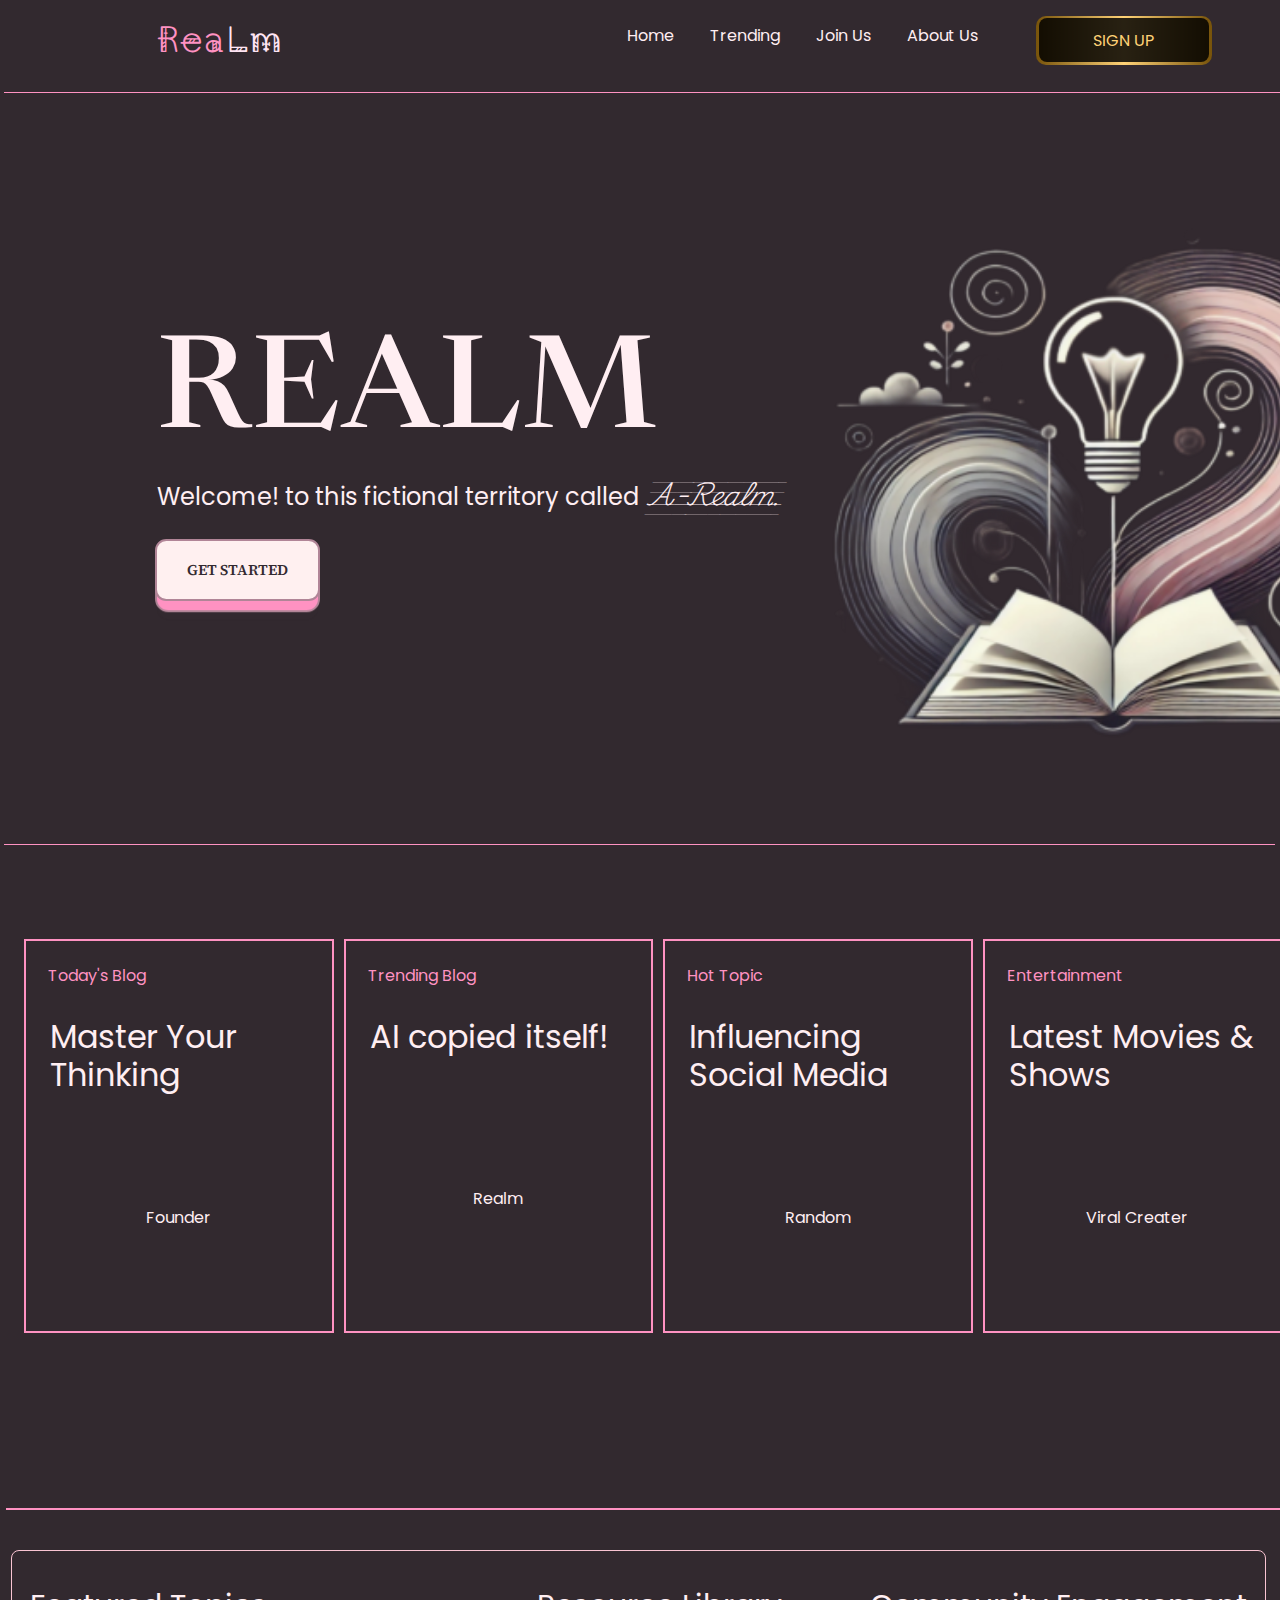
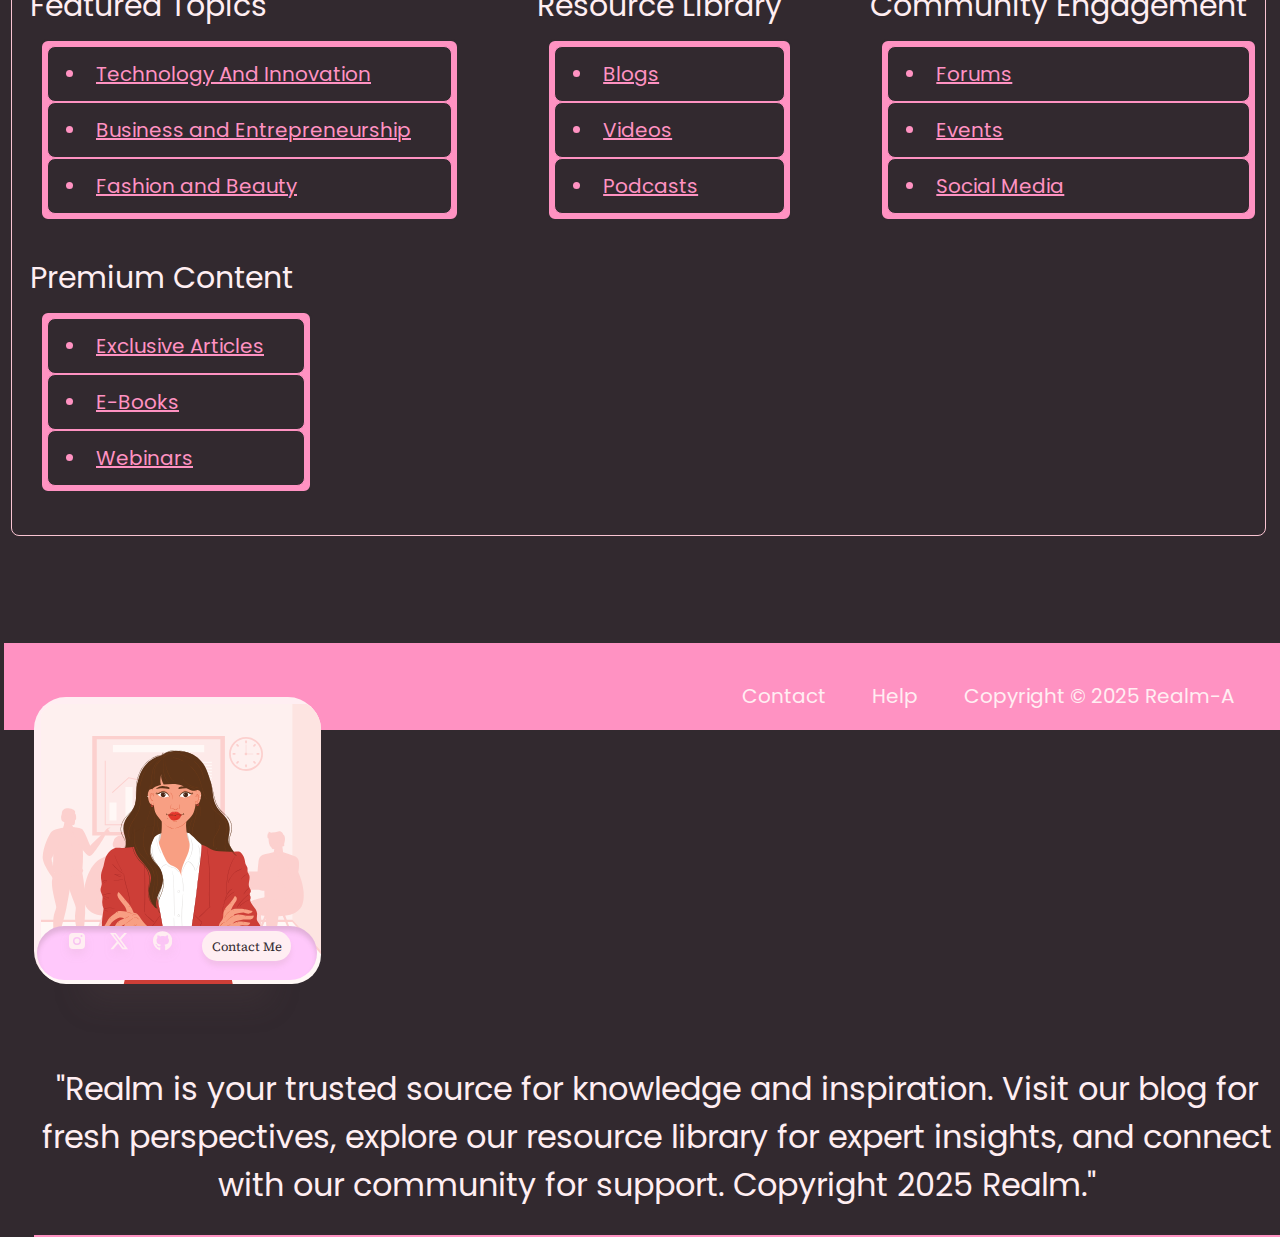
<file: Landing Page/index.html>
<!DOCTYPE html>
<html lang="en">
<head>
    <!-- agu-font -->
     <!-- newsreader font, poppins font,varela round ,space grotesk,protest revolution -->
     <link rel="preconnect" href="https://fonts.googleapis.com">
<link rel="preconnect" href="https://fonts.gstatic.com" crossorigin>
<link href="https://fonts.googleapis.com/css2?family=Agu+Display&family=Montserrat:ital,wght@0,100..900;1,100..900&family=Newsreader:ital,opsz,wght@0,6..72,200..800;1,6..72,200..800&family=Playwrite+HR+Guides&family=Poppins:ital,wght@0,100;0,200;0,300;0,400;0,500;0,600;0,700;0,800;0,900;1,100;1,200;1,300;1,400;1,500;1,600;1,700;1,800;1,900&family=Protest+Revolution&family=Source+Serif+4:ital,opsz,wght@0,8..60,200..900;1,8..60,200..900&family=Space+Grotesk:wght@300..700&family=Varela+Round&display=swap" rel="stylesheet">

    <link rel="stylesheet" href="style.css">
    <meta charset="UTF-8">
    <meta name="viewport" content="width=device-width, initial-scale=1.0">
    <title>Realm-A Territory</title>
</head>
<body>
        <div class="con">
            <nav>
                <h1><span>Rea</span>Lm</h1>
                
                <ul id="bar">
                    <li>Home</li>
                    <li>Trending</li>
                    <li>Join Us</li>
                    <li>About Us</li>
                    <li id="btn">""</li>
                </ul>
            </nav>
        </div>
            <div class="container"><h2>REALM</h2>
                <span>Welcome! to this fictional territory called <i class="spin"> A-Realm.</i></span>
            <button class="start"> Get Started
            </button>
            <div class="parallex">
                <img src="full.png" alt="backg">
            </div>
            </div>
        
            <!-- <section class="loader">
        
                <div class="slider" style="--i:0">
                </div>
                <div class="slider" style="--i:1">
                </div>
                <div class="slider" style="--i:2">
                </div>
                <div class="slider" style="--i:3">
                </div>
                <div class="slider" style="--i:4">
                </div>
              </section> -->
        <section>     
            <!-- <div class="block">
                    <p><span>Interests</span></p>
                    <p><span>Suggestions</span></p>
                    <p><span>Popular</span></p>
            </div> -->
            <div class="spec">  
                <div class="popular">
                    <p class="header">Today's Blog </p>
                    <div class="main-content">
                        <p class="heading">Master Your Thinking</p>
                    </div>
                    <br>
                    <div class="footer">Founder</div>
                    </div>
        
                <div class="popular">
                    <p class="header">Trending Blog</p>
                    <div class="main-content">
                        <p class="heading">AI copied itself!</p>
                    </div>
                    <br>
                    
                    <div class="footer">Realm</div>
                    </div>
                    <div class="popular">
                        <p class="header">Hot Topic</p>
                        <div class="main-content">
                            <p class="heading">Influencing Social Media</p>
                        </div>
                        <br>
                        
                        <div class="footer">Random</div>
                        </div>
                        <div class="popular">
                            <p class="header">Entertainment</p>
                            <div class="main-content">
                                <p class="heading">Latest Movies & Shows</p>
                            </div>
                            <br>
                            <div class="footer">Viral Creater</div>
                            </div>
            </div>
            
            <div class="content"></div>
                <ul id="Cards">
                    <li id="topic">Featured Topics
                        <ul class="tiles">
                            <li><a href="https://indianexpress.com/section/technology/">Technology And Innovation</a></li>
                            <li><a href="https://economictimes.indiatimes.com/topic/entrepreneurship">Business and Entrepreneurship</a></li>
                            <li><a href="https://www.vogue.in/beauty/whats-new">Fashion and Beauty</a></li>
                        </ul>
                    </li>
                    <li id="topic">Resource Library
                        <ul class="tiles">
                            <li><a href="https://www.wired.com/tag/blogs/">Blogs</a></li>
                            <li><a href="https://www.youtube.com/playlist?list=PLyORnIW1xT6wqvszJbCdLdSjylYMf3sNZ">Videos</a></li>
                            <li><a href="https://open.spotify.com/genre/podcasts-page">Podcasts</a></li>
                        </ul>
                    </li>
                    <li id="topic">Community Engagement
                        <ul class="tiles">
                            <li><a href="https://wordpress.org/support/forums/">Forums</a></li>
                            <li><a href="https://www.bbc.com/news/world">Events</a></li>
                            <li><a href="https://www.linkedin.com/in/chelsi-singh-0a16842aa/">Social Media</a></li>
                        </ul>
                    </li>
                    <li id="topic">Premium Content
                        <ul class="tiles">
                            <li><a href="https://jamesclear.com/articles">Exclusive Articles</a></li>
                            <li><a href="https://manybooks.net/">E-Books</a></li>
                            <li><a href="https://www.on24.com/resources/upcoming-webinars/">Webinars</a></li>
                        </ul>
                    </li>
                </ul>
        </section>
</body>

<footer >
    <div class="foot">
        <ul id="footer-head">
            <li>Contact</li>
            <li>Help</li>
            <li>Copyright © 2025 Realm-A</li>
        </ul>
    </div>
    
        <div class="profile">
                    <button class="mail">
                    <svg xmlns="http://www.w3.org/2000/svg" width="24" height="24" viewBox="0 0 24 24" fill="none" stroke="currentColor" stroke-width="2" stroke-linecap="round" stroke-linejoin="round" class="lucide lucide-mail"><rect width="20" height="16" x="2" y="4" rx="2"></rect><path d="m22 7-8.97 5.7a1.94 1.94 0 0 1-2.06 0L2 7"></path></svg>
                </button>
            <div class="profile-pic">
                    
                    <svg version="1.1" id="svg2" width="666.66669" height="666.66669" viewBox="0 0 666.66669 666.66669" xmlns="http://www.w3.org/2000/svg">
                        <defs id="defs6">
                            <clipPath clipPathUnits="userSpaceOnUse" id="clipPath408">
                                <path d="m 699.926,0 h 3600.16 V 4818.31 H 699.926 Z" id="path406"></path>
                            </clipPath>
                        </defs>
                        
                        <g id="g8" transform="matrix(1.3333333,0,0,-1.3333333,0,666.66667)">
                            <g id="g10" transform="scale(0.1)">
                                <path d="M 0,0 H 5000 V 5000 H 0 Z" style="fill:#fff8f6;fill-opacity:1;fill-rule:nonzero;stroke:none" id="path12"></path>
                                <path d="M 0,1126.2 H 4487.25 V 5000 H 0 Z" style="fill:#fef0ef;fill-opacity:1;fill-rule:nonzero;stroke:none" id="path14"></path>
                                <path d="M 5000,561.691 4487.25,1126.2 V 5000 H 5000 V 561.691" style="fill:#fde4e1;fill-opacity:1;fill-rule:nonzero;stroke:none" id="path16"></path>
                                <path d="M 4487.25,1146.2 5000,590.422 V 530.859 L 4487.25,1106.22 0,1106.2 v 40 h 4487.25" style="fill:#fcd0ce;fill-opacity:1;fill-rule:nonzero;stroke:none" id="path18"></path>
                                <path d="m 914.891,2652.86 h 2369.21 V 4428.88 H 914.891 Z" style="fill:#fcd0ce;fill-opacity:1;fill-rule:nonzero;stroke:none" id="path20"></path>
                                <path d="m 995.844,2713.15 h 2207.3 v 1655.44 h -2207.3 z" style="fill:#fdeae9;fill-opacity:1;fill-rule:nonzero;stroke:none" id="path22"></path>
                                <path d="M 2914.29,4139.24 H 1284.71 v 127.31 h 1629.58 v -127.31" style="fill:#fff8f6;fill-opacity:1;fill-rule:nonzero;stroke:none" id="path24"></path>
                                <path d="m 1349.04,2921.58 h -126.83 v 318.43 h 126.83 v -318.43" style="fill:#fff8f6;fill-opacity:1;fill-rule:nonzero;stroke:none" id="path26"></path>
                                <path d="m 1634.86,3519.55 h -126.83 v -597.97 h 126.83 v 597.97" style="fill:#fff8f6;fill-opacity:1;fill-rule:nonzero;stroke:none" id="path28"></path>
                                <path d="m 1920.68,3457.72 h -126.84 v -536.14 h 126.84 v 536.14" style="fill:#fff8f6;fill-opacity:1;fill-rule:nonzero;stroke:none" id="path30"></path>
                                <path d="m 2079.66,2921.58 h 126.828 v 838.84 H 2079.66 Z" style="fill:#fff8f6;fill-opacity:1;fill-rule:nonzero;stroke:none" id="path32"></path>
                                <path d="M 2699.39,2833.93 H 1138.44 v 1154 h 17.32 V 2851.25 h 1543.63 v -17.32" style="fill:#fcd0ce;fill-opacity:1;fill-rule:nonzero;stroke:none" id="path34"></path>
                                <path d="m 1278.36,3412.46 -11.56,12.89 296.95,266.64 275.05,-59.75 297.83,331.57 12.89,-11.57 -304.57,-339.06 -276.22,60 -290.37,-260.72" style="fill:#fcd0ce;fill-opacity:1;fill-rule:nonzero;stroke:none" id="path36"></path>
                                <path d="m 2172.85,3903.25 -83.98,80.53 108.42,29.01 z" style="fill:#fcd0ce;fill-opacity:1;fill-rule:nonzero;stroke:none" id="path38"></path>
                                <path d="m 3051.89,3946.91 h -579.93 v 22.73 h 579.93 v -22.73" style="fill:#fff8f6;fill-opacity:1;fill-rule:nonzero;stroke:none" id="path40"></path>
                                <path d="m 3051.89,3891.89 h -658.23 v 22.72 h 658.23 v -22.72" style="fill:#fff8f6;fill-opacity:1;fill-rule:nonzero;stroke:none" id="path42"></path>
                                <path d="m 3051.89,3836.86 h -658.23 v 22.73 h 658.23 v -22.73" style="fill:#fff8f6;fill-opacity:1;fill-rule:nonzero;stroke:none" id="path44"></path>
                                <path d="m 3051.89,3781.84 h -658.23 v 22.72 h 658.23 v -22.72" style="fill:#fff8f6;fill-opacity:1;fill-rule:nonzero;stroke:none" id="path46"></path>
                                <path d="m 3051.89,3726.81 h -658.23 v 22.73 h 658.23 v -22.73" style="fill:#fff8f6;fill-opacity:1;fill-rule:nonzero;stroke:none" id="path48"></path>
                                <path d="m 3051.89,3671.78 h -658.23 v 22.73 h 658.23 v -22.73" style="fill:#fff8f6;fill-opacity:1;fill-rule:nonzero;stroke:none" id="path50"></path>
                                <path d="m 3051.89,3616.76 h -658.23 v 22.72 h 658.23 v -22.72" style="fill:#fff8f6;fill-opacity:1;fill-rule:nonzero;stroke:none" id="path52"></path>
                                <path d="m 3051.89,3561.73 h -658.23 v 22.73 h 658.23 v -22.73" style="fill:#fff8f6;fill-opacity:1;fill-rule:nonzero;stroke:none" id="path54"></path>
                                <path d="m 3051.89,3506.7 h -658.23 v 22.73 h 658.23 v -22.73" style="fill:#fff8f6;fill-opacity:1;fill-rule:nonzero;stroke:none" id="path56"></path>
                                <path d="m 2393.66,3451.68 h 658.23 v 22.7188 h -658.23 z" style="fill:#fff8f6;fill-opacity:1;fill-rule:nonzero;stroke:none" id="path58"></path>
                                <path d="m 2393.66,3396.65 h 658.23 v 22.7227 h -658.23 z" style="fill:#fff8f6;fill-opacity:1;fill-rule:nonzero;stroke:none" id="path60"></path>
                                <path d="m 3051.89,3341.62 h -658.23 v 22.73 h 658.23 v -22.73" style="fill:#fff8f6;fill-opacity:1;fill-rule:nonzero;stroke:none" id="path62"></path>
                                <path d="m 3051.89,3286.6 h -658.23 v 22.72 h 658.23 v -22.72" style="fill:#fff8f6;fill-opacity:1;fill-rule:nonzero;stroke:none" id="path64"></path>
                                <path d="m 3051.89,3231.57 h -658.23 v 22.73 h 658.23 v -22.73" style="fill:#fff8f6;fill-opacity:1;fill-rule:nonzero;stroke:none" id="path66"></path>
                                <path d="m 3051.89,3176.54 h -658.23 v 22.73 h 658.23 v -22.73" style="fill:#fff8f6;fill-opacity:1;fill-rule:nonzero;stroke:none" id="path68"></path>
                                <path d="m 3051.89,3121.52 h -658.23 v 22.72 h 658.23 v -22.72" style="fill:#fff8f6;fill-opacity:1;fill-rule:nonzero;stroke:none" id="path70"></path>
                                <path d="m 3051.89,3066.49 h -658.23 v 22.72 h 658.23 v -22.72" style="fill:#fff8f6;fill-opacity:1;fill-rule:nonzero;stroke:none" id="path72"></path>
                                <path d="m 3051.89,3011.46 h -658.23 v 22.72 h 658.23 v -22.72" style="fill:#fff8f6;fill-opacity:1;fill-rule:nonzero;stroke:none" id="path74"></path>
                                <path d="m 3051.89,2956.44 h -289.96 v 22.72 h 289.96 v -22.72" style="fill:#fff8f6;fill-opacity:1;fill-rule:nonzero;stroke:none" id="path76"></path>
                                <path d="m 3661.18,4380.23 c -149.67,0 -271.42,-121.76 -271.42,-271.42 0,-149.66 121.75,-271.42 271.42,-271.42 149.66,0 271.42,121.76 271.42,271.42 0,149.66 -121.76,271.42 -271.42,271.42 z m 0,-574.43 c -167.08,0 -303.02,135.93 -303.02,303.01 0,167.08 135.94,303.01 303.02,303.01 167.08,0 303.01,-135.93 303.01,-303.01 0,-167.08 -135.93,-303.01 -303.01,-303.01" style="fill:#fcd0ce;fill-opacity:1;fill-rule:nonzero;stroke:none" id="path78"></path>
                                <path d="m 3846.4,4108.81 v 0 c 0,8.44 6.9,15.34 15.35,15.34 h 26.3 c 8.43,0 15.34,-6.9 15.34,-15.34 0,-8.44 -6.91,-15.34 -15.34,-15.34 h -26.3 c -8.45,0 -15.35,6.9 -15.35,15.34" style="fill:#fcd0ce;fill-opacity:1;fill-rule:nonzero;stroke:none" id="path80"></path>
                                <path d="m 3418.96,4108.81 v 0 c 0,8.44 6.91,15.34 15.36,15.34 h 26.3 c 8.43,0 15.34,-6.9 15.34,-15.34 0,-8.44 -6.91,-15.34 -15.34,-15.34 h -26.3 c -8.45,0 -15.36,6.9 -15.36,15.34" style="fill:#fcd0ce;fill-opacity:1;fill-rule:nonzero;stroke:none" id="path82"></path>
                                <path d="m 3661.18,3923.59 v 0 c 8.44,0 15.34,-6.91 15.34,-15.34 v -26.31 c 0,-8.43 -6.9,-15.34 -15.34,-15.34 -8.44,0 -15.34,6.91 -15.34,15.34 v 26.31 c 0,8.43 6.9,15.34 15.34,15.34" style="fill:#fcd0ce;fill-opacity:1;fill-rule:nonzero;stroke:none" id="path84"></path>
                                <path d="m 3661.18,4351.02 v 0 c 8.44,0 15.34,-6.9 15.34,-15.34 v -26.3 c 0,-8.45 -6.9,-15.35 -15.34,-15.35 -8.44,0 -15.34,6.9 -15.34,15.35 v 26.3 c 0,8.44 6.9,15.34 15.34,15.34" style="fill:#fcd0ce;fill-opacity:1;fill-rule:nonzero;stroke:none" id="path86"></path>
                                <path d="m 3530.21,3977.84 v 0 c 5.97,-5.97 5.97,-15.74 0,-21.7 l -18.6,-18.6 c -5.97,-5.97 -15.73,-5.97 -21.7,0 -5.96,5.97 -5.96,15.73 0,21.7 l 18.61,18.6 c 5.96,5.97 15.72,5.97 21.69,0" style="fill:#fcd0ce;fill-opacity:1;fill-rule:nonzero;stroke:none" id="path88"></path>
                                <path d="m 3832.45,4280.08 v 0 c 5.97,-5.97 5.97,-15.73 0,-21.7 l -18.6,-18.6 c -5.97,-5.97 -15.73,-5.97 -21.7,0 -5.97,5.97 -5.97,15.73 0,21.7 l 18.6,18.6 c 5.97,5.97 15.73,5.97 21.7,0" style="fill:#fcd0ce;fill-opacity:1;fill-rule:nonzero;stroke:none" id="path90"></path>
                                <path d="m 3530.21,4239.78 v 0 c -5.97,-5.97 -15.73,-5.97 -21.69,0 l -18.61,18.6 c -5.96,5.97 -5.96,15.73 0,21.7 5.97,5.97 15.73,5.97 21.7,0 l 18.6,-18.6 c 5.97,-5.97 5.97,-15.73 0,-21.7" style="fill:#fcd0ce;fill-opacity:1;fill-rule:nonzero;stroke:none" id="path92"></path>
                                <path d="m 3832.45,3937.54 v 0 c -5.97,-5.97 -15.73,-5.97 -21.7,0 l -18.6,18.6 c -5.97,5.96 -5.97,15.73 0,21.7 5.97,5.97 15.73,5.97 21.7,0 l 18.6,-18.6 c 5.97,-5.97 5.97,-15.73 0,-21.7" style="fill:#fcd0ce;fill-opacity:1;fill-rule:nonzero;stroke:none" id="path94"></path>
                                <path d="m 3686.25,4108.81 c 0,-13.85 -11.22,-25.07 -25.07,-25.07 -13.85,0 -25.07,11.22 -25.07,25.07 0,13.84 11.22,25.07 25.07,25.07 13.85,0 25.07,-11.23 25.07,-25.07" style="fill:#fcd0ce;fill-opacity:1;fill-rule:nonzero;stroke:none" id="path96"></path>
                                <path d="m 3661.18,4140.21 v 0 c -2.68,0 -4.87,2.18 -4.87,4.87 v 128.11 c 0,2.69 2.19,4.87 4.87,4.87 2.69,0 4.87,-2.18 4.87,-4.87 v -128.11 c 0,-2.69 -2.18,-4.87 -4.87,-4.87" style="fill:#fcd0ce;fill-opacity:1;fill-rule:nonzero;stroke:none" id="path98"></path>
                                <path d="m 3695.75,4108.81 v 0 c 0,2.69 2.18,4.87 4.87,4.87 h 84.62 c 2.69,0 4.87,-2.18 4.87,-4.87 0,-2.69 -2.18,-4.87 -4.87,-4.87 h -84.62 c -2.69,0 -4.87,2.18 -4.87,4.87" style="fill:#fcd0ce;fill-opacity:1;fill-rule:nonzero;stroke:none" id="path100"></path>
                                <path d="m 2811.08,1683.91 h -78.68 v 281.2 h 78.68 v -281.2" style="fill:#fcd0ce;fill-opacity:1;fill-rule:nonzero;stroke:none" id="path102"></path>
                                <path d="m 2734.9,1686.41 h 73.68 v 276.2 h -73.68 z m 78.68,-5 h -83.68 v 286.2 h 83.68 v -286.2" style="fill:#fcd0ce;fill-opacity:1;fill-rule:nonzero;stroke:none" id="path104"></path>
                                <path d="m 2790.73,1756.66 h -37.98 v 178.52 h 37.98 v -178.52" style="fill:#fcd0ce;fill-opacity:1;fill-rule:nonzero;stroke:none" id="path106"></path>
                                <path d="m 2757.74,1761.66 h 28 v 168.53 h -28 z m 37.98,-9.99 h -47.97 v 188.51 h 47.97 v -188.51" style="fill:#fcd0ce;fill-opacity:1;fill-rule:nonzero;stroke:none" id="path108"></path>
                                <path d="m 2968.46,1683.91 h -78.68 v 281.2 h 78.68 v -281.2" style="fill:#fcd0ce;fill-opacity:1;fill-rule:nonzero;stroke:none" id="path110"></path>
                                <path d="m 2892.27,1686.41 h 73.69 v 276.2 h -73.69 z m 78.69,-5 h -83.68 v 286.2 h 83.68 v -286.2" style="fill:#fcd0ce;fill-opacity:1;fill-rule:nonzero;stroke:none" id="path112"></path>
                                <path d="m 2948.11,1756.66 h -37.98 v 178.52 h 37.98 v -178.52" style="fill:#fcd0ce;fill-opacity:1;fill-rule:nonzero;stroke:none" id="path114"></path>
                                <path d="m 2915.12,1761.66 h 27.99 v 168.53 h -27.99 z m 37.98,-9.99 h -47.96 v 188.51 h 47.96 v -188.51" style="fill:#fcd0ce;fill-opacity:1;fill-rule:nonzero;stroke:none" id="path116"></path>
                                <path d="m 2889.78,1683.91 h -78.7 v 281.2 h 78.7 v -281.2" style="fill:#fcd0ce;fill-opacity:1;fill-rule:nonzero;stroke:none" id="path118"></path>
                                <path d="m 2869.41,1756.66 h -37.97 v 178.52 h 37.97 v -178.52" style="fill:#fcd0ce;fill-opacity:1;fill-rule:nonzero;stroke:none" id="path120"></path>
                                <path d="m 1071.52,2645.58 c 6.16,10.04 33.79,32.89 40.36,42.67 18.94,28.26 52.01,77.18 82.18,97.67 9.51,6.46 40.24,10.88 43.61,5.2 4.02,-6.77 -11.83,-7.71 -26.78,-14 -8.95,-3.76 -11.3,-13.34 -15.68,-19.31 9.07,-2.61 16.3,-6.1 12.79,-14.85 11.28,-1.69 15.53,-7.56 13.48,-18.77 22.62,-5.78 -13.1,-41.1 -21.58,-48.72 -5.52,-4.96 -11.55,-9.71 -18.69,-11.72 -7.15,-2.03 -24.27,-3.38 -29.15,2.21 -16.16,-11.71 -39.82,-43.31 -39.82,-43.31" style="fill:#fcd0ce;fill-opacity:1;fill-rule:nonzero;stroke:none" id="path122"></path>
                                <path d="m 692.59,786.012 41.078,0.449 c -0.172,-19.129 67.852,-36.16 97.129,-55.352 8.641,-5.66 24.715,-16.769 14.359,-26.8 -6.176,-5.977 -19.433,-8.028 -28.218,-7.809 -36.223,0.91 -73.047,0.23 -106.372,12.148 -13.382,4.801 -27.679,11.774 -31.25,23.571 -4.714,15.601 13.614,26.902 13.274,53.793" style="fill:#fcd0ce;fill-opacity:1;fill-rule:nonzero;stroke:none" id="path124"></path>
                                <path d="m 236.465,771.34 40.199,0.449 c -0.164,-19.117 66.285,-36.168 94.902,-55.348 8.446,-5.671 24.157,-16.781 14.036,-26.812 -6.036,-5.981 -19,-8.02 -27.582,-7.797 -35.418,0.898 -71.403,0.219 -103.977,12.137 -13.082,4.801 -27.063,11.773 -30.547,23.57 -4.613,15.602 13.305,26.902 12.969,53.801" style="fill:#fcd0ce;fill-opacity:1;fill-rule:nonzero;stroke:none" id="path126"></path>
                                <path d="m 729.652,2025.12 c 53.004,-269.56 53.004,-393.22 59.426,-591.82 7.797,-241.24 -28.414,-464.909 -42.637,-662.652 0,0 -30.484,-14.789 -57.668,-0.699 -25.941,120.86 -102.625,346.171 -76.082,506.411 4.77,28.79 8.68,57.72 9.028,86.9 0.82,68.39 -193.637,395.15 -154.762,707.41" style="fill:#fcd0ce;fill-opacity:1;fill-rule:nonzero;stroke:none" id="path128"></path>
                                <path d="m 551.762,2116.81 c 17.89,-176.45 -66.153,-599.99 -99.133,-763.54 -43.027,-213.38 -153.652,-563.45 -161.09,-597.239 -14.199,-9.531 -56.805,0.711 -56.805,0.711 -2.468,162.406 -44.211,378.558 13.246,533.038 10.321,27.75 21.661,55.54 25.09,84.57 3.258,27.56 -93.257,338.29 -76.437,470.17 8.887,69.68 33.719,153.77 94.676,229.93" style="fill:#fcd0ce;fill-opacity:1;fill-rule:nonzero;stroke:none" id="path130"></path>
                                <path d="m 537.809,1839.29 c -7.496,-46.72 -14.192,-93.54 -19.926,-140.51 -0.578,-4.72 -1.211,-9.42 -1.699,-14.15 -0.129,-1.25 -0.383,-2.56 -0.301,-3.81 0.058,-0.94 -0.113,-3.07 0.133,-1.21 -0.364,-2.73 3.933,-2.71 4.293,0 -0.352,-2.65 -0.075,-0.86 0.242,0.24 0.301,1.02 0.488,2.01 0.664,3.06 0.633,3.81 1.144,7.64 1.691,11.46 1.813,12.68 3.731,25.36 5.356,38.07 3.703,28.85 7.422,57.71 10.453,86.63 0.695,6.6 1.387,13.22 2.078,19.82 0.18,1.69 -2.719,2.1 -2.984,0.4" style="fill:#fcd0ce;fill-opacity:1;fill-rule:nonzero;stroke:none" id="path132"></path>
                                <path d="m 332.875,2756.77 c 29.961,31.32 84.684,18.2 127.605,24.28 33.36,4.73 66.715,9.46 100.079,14.18 7.953,1.13 16.046,2.26 23.984,1.02 11.52,-1.81 21.645,-8.4 31.363,-14.84 27.848,-18.44 55.696,-36.88 83.547,-55.32 29.75,-19.7 27.008,-62.55 31.027,-94.92 4.723,-38.06 8.247,-76.27 11.004,-114.53 5.434,-75.29 7.93,-150.8 8.532,-226.29 0.574,-72.24 -4.137,-143.8 -9.141,-215.82 -0.34,-4.9 -0.676,-9.88 0.297,-14.7 1.887,-9.29 8.43,-17.03 11.125,-26.13 5.496,-18.54 -6.012,-37.87 -19.52,-51.73 -57.355,-58.85 -159.183,-47.31 -233.832,-46.41 -72.73,0.87 -145.351,14.3 -213.75,39.92 -25.195,9.43 -76.218,22.82 -93.425,45.22 -17.594,22.9 22.671,77.83 23.375,105.68 4.324,171.4 8.324,341.74 12.644,513.14 0.84,33.27 -25.156,67.31 -2.043,90.49" style="fill:#fcd0ce;fill-opacity:1;fill-rule:nonzero;stroke:none" id="path134"></path>
                                <path d="m 199.426,1928.11 c 7.676,-1.92 11.082,-10.82 12.453,-18.61 4.32,-24.45 0.484,-49.52 -3.348,-74.06 -1.301,-8.27 -2.593,-16.55 -3.886,-24.83 -0.68,-4.34 -1.36,-8.77 -0.629,-13.11 0.675,-4.06 2.554,-7.8 4.238,-11.56 3.894,-8.71 6.875,-17.88 11.742,-26.09 4.867,-8.21 12.067,-15.59 21.289,-18.04 1.348,-0.36 2.754,-0.62 3.949,-1.33 1.567,-0.94 2.594,-2.54 3.618,-4.04 2.652,-3.88 7.199,-7.91 11.468,-5.95 1.649,9.38 -0.703,18.93 -1.757,28.4 -2.004,18.03 0.792,36.59 8.035,53.23 0.48,1.1 1.035,2.25 2.058,2.88 3.063,1.87 6.203,-2.3 7.395,-5.69 1.488,-4.22 2.976,-8.45 4.469,-12.67 0.929,-2.65 2.543,-5.79 5.343,-5.73 3.125,0.06 4.45,3.94 4.922,7.04 0.781,5.08 1.563,10.16 2.344,15.24 1.805,11.7 3.59,23.75 0.851,35.28 -1.968,8.29 -6.199,15.87 -10.734,23.07 -4.613,7.34 -9.598,14.42 -14.941,21.23 -3.164,4.04 -6.629,8.5 -6.379,13.62" style="fill:#fcd0ce;fill-opacity:1;fill-rule:nonzero;stroke:none" id="path136"></path>
                                <path d="m 1194.34,2167.15 c 6.53,-2.79 35.6,-24.1 42.05,-26.27 5.67,-1.92 23.16,0.77 36.32,0.16 4.85,-0.23 21.76,-6.35 28.11,-9.27 2.32,-1.08 9.94,-4.37 12.15,-5.67 2.29,-1.34 4.43,-2.93 6.57,-4.5 4.75,-3.5 9.49,-7.01 14.24,-10.52 1.23,-0.9 2.55,-1.93 2.94,-3.41 0.43,-1.6 -0.39,-3.33 -1.68,-4.37 -1.29,-1.02 -2.97,-1.44 -4.61,-1.62 -7.85,-0.8 -26.54,8.07 -26.53,7.11 0.01,-0.85 16.25,-14.4 22.79,-21.31 4.58,-4.85 21.66,-35.43 18.79,-42.68 -2.84,-7.19 -12.67,-8.2 -19.04,-6.43 -10.15,2.82 -30.06,22.53 -30.06,22.53 0,0 -11.31,3.39 -23.25,4.81 -6.36,0.77 -12.97,0.85 -18.79,3.54 -12.4,5.72 -16.94,20.89 -26.56,30.59 -7.23,7.29 -16.92,11.05 -26.14,15.1 -10.05,4.42 -26.59,11.02 -26.59,11.02" style="fill:#fcd0ce;fill-opacity:1;fill-rule:nonzero;stroke:none" id="path138"></path>
                                <path d="m 1252.4,2107.92 c 7.87,-3.1 16.11,-5.08 24.52,-5.92 4.22,-0.42 8.42,-0.52 12.65,-0.25 3.83,0.24 8.5,0.29 11.91,2.17 1.27,0.69 0.53,2.32 -0.66,2.47 -3.9,0.48 -8.19,-0.74 -12.12,-0.95 -3.91,-0.21 -7.86,-0.23 -11.78,-0.01 -8.15,0.46 -16.18,2.09 -23.9,4.75 -1.45,0.48 -2,-1.72 -0.62,-2.26" style="fill:#fcd0ce;fill-opacity:1;fill-rule:nonzero;stroke:none" id="path140"></path>
                                <path d="m 358.523,2609.3 c -71.804,-160.82 -123.921,-278.71 -173.578,-370.52 -2.367,-12.42 53.453,-250.68 85.129,-328.76 0,0 -6.074,-18.88 -27.023,-18.88 -20.946,0 -32.637,2.98 -32.637,2.98 0,0 -185.3124,239 -180.5038,371.95 6.9062,190.69 118.9338,405.64 145.5818,439.04 52.824,66.18 174.758,73.85 250.27,95.43" style="fill:#fcd0ce;fill-opacity:1;fill-rule:nonzero;stroke:none" id="path142"></path>
                                <path d="m 528.715,2806.1 c 37.398,-3.35 162.394,-22.63 193.973,-34.36 53.906,-20.01 109.539,-209.96 158.296,-301.8 58.032,69.01 221.266,211.92 221.266,211.92 l 38.2,-40.27 c 0,0 -208.38,-365.6 -274.161,-357.09 -65.781,8.51 -184.918,208.44 -229.805,265.78" style="fill:#fcd0ce;fill-opacity:1;fill-rule:nonzero;stroke:none" id="path144"></path>
                                <path d="m 425.414,2933.54 c -8.809,-47.72 -15.836,-95.78 -21.051,-144.03 -1.496,-14.09 34.09,-25.88 44.004,-29.63 37.742,-14.26 87.082,-12.11 111.336,25.12 9.727,14.93 0.57,31.9 -3.375,48.39 -5.566,23.3 -10.976,46.64 -16.601,69.93" style="fill:#fcd0ce;fill-opacity:1;fill-rule:nonzero;stroke:none" id="path146"></path>
                                <path d="m 582.031,3068.32 c 19.762,-6.66 33.559,-25.35 39.782,-45.26 6.218,-19.9 6.042,-41.16 5.808,-62.02 -0.058,-5.46 -0.141,-11.03 -1.918,-16.19 -2.738,-7.94 -16.683,-28.98 -24.89,-30.71 -8.215,-1.74 -10.375,16.07 -15.504,22.7 -2.844,3.67 -4.426,8.14 -5.957,12.52 -5.387,15.38 -10.774,30.76 -16.161,46.14" style="fill:#fcd0ce;fill-opacity:1;fill-rule:nonzero;stroke:none" id="path148"></path>
                                <path d="m 607.34,2932.04 c -3.047,28.24 0.797,56.87 -4.426,85.03 -6.316,34.08 -24.75,61.46 -58.617,72.14 -36.238,11.44 -78.891,4.29 -110.18,-16.98 -50.594,-34.39 -56.445,-108.55 -24.664,-160.83 31.781,-52.27 52.832,-71.39 69.641,-77.93 30.043,-11.69 106.14,-2.72 118.152,14.25 11.074,15.65 11.723,69.22 10.094,84.32" style="fill:#fcd0ce;fill-opacity:1;fill-rule:nonzero;stroke:none" id="path150"></path>
                                <path d="m 361.5,3002.41 c 3.41,14.62 9.867,27.75 10.629,42.89 -4.348,42.39 24.891,66.96 33.406,72.41 31.051,19.9 70.551,21.41 107.063,16.19 20.234,-2.89 39.879,-9.13 58.632,-17.15 30.032,-12.85 58.606,-49.55 25.442,-77.6 -5.438,-4.6 -12.461,-6.79 -19.363,-8.48 -32.637,-8.02 -65.532,-5.79 -98.7,-8 -8.027,-0.54 -23.437,-1.62 -29.796,-7.06 -7.997,-6.85 -5.575,-26.05 -3.965,-34.96 2.261,-12.5 7.07,-24.4 11.57,-36.22 1.375,-3.62 6.148,-13.46 -0.789,-14.37 -2.984,-0.38 -15.801,14.79 -18.852,19.73 -2.422,3.92 -6.187,6.51 -10.66,7.64 -1.625,-13.73 4.215,-25.74 3.254,-39.19 -0.758,-10.49 -0.637,-21.16 -1.992,-31.6 -17.027,2.21 -19.641,3 -30.16,8.62 -10.524,5.63 -28.071,22.13 -31.164,33.65 -6.68,24.86 -10.559,47.79 -4.555,73.5" style="fill:#fcd0ce;fill-opacity:1;fill-rule:nonzero;stroke:none" id="path152"></path>
                                <path d="m 582.387,2985.42 c -4.422,4.71 -9.907,4.96 -12.657,-6.49 -1.726,-7.21 -0.335,-20.55 9.395,-20.61 14.879,-0.09 10.48,19.43 3.262,27.1" style="fill:#fcd0ce;fill-opacity:1;fill-rule:nonzero;stroke:none" id="path154"></path>
                                <path d="m 584.398,2979.4 c -1.96,2.08 -4.394,2.2 -5.613,-2.88 -0.765,-3.2 -0.152,-9.11 4.164,-9.14 6.598,-0.04 4.649,8.62 1.449,12.02" style="fill:#fcd0ce;fill-opacity:1;fill-rule:nonzero;stroke:none" id="path156"></path>
                                <path d="m 493.395,2970.91 c -4.903,4.94 -11.032,5.15 -14.215,-7 -2.008,-7.65 -0.582,-21.76 10.3,-21.73 16.633,0.05 11.907,20.68 3.915,28.73" style="fill:#fcd0ce;fill-opacity:1;fill-rule:nonzero;stroke:none" id="path158"></path>
                                <path d="m 495.582,2964.56 c -2.18,2.19 -4.894,2.28 -6.305,-3.11 -0.886,-3.39 -0.257,-9.65 4.567,-9.63 7.379,0.02 5.277,9.16 1.738,12.74" style="fill:#fcd0ce;fill-opacity:1;fill-rule:nonzero;stroke:none" id="path160"></path>
                                <path d="m 459.516,2997.85 c 5.019,0.58 10.125,0.6 15.132,-0.08 2.457,-0.33 4.864,-0.87 7.266,-1.46 2.133,-0.52 5.547,-2.26 7.578,-0.97 l 0.914,2.24 c -0.941,2.58 -4.488,3.03 -6.883,3.57 -2.718,0.63 -5.515,0.99 -8.296,1.21 -5.422,0.44 -10.856,0.11 -16.207,-0.83 -2.051,-0.36 -1.602,-3.92 0.496,-3.68" style="fill:#fcd0ce;fill-opacity:1;fill-rule:nonzero;stroke:none" id="path162"></path>
                                <path d="m 586.43,3028.9 c -4.953,1.94 -10.434,0.44 -14.535,-2.69 -2.188,-1.68 -4.102,-3.67 -5.719,-5.9 -0.742,-1.03 -1.395,-2.2 -1.946,-3.35 l -0.476,-2.06 -0.508,-1.98 c -0.453,-1.77 1.688,-2.95 3,-1.74 l 1.258,1.15 1.285,0.9 2.035,2.61 c 1.516,1.89 2.446,3.38 4.289,5.08 1.266,1.17 2.992,2.26 4.692,3 1.574,0.69 3.679,1.18 5.504,0.92 2.675,-0.38 3.679,3.06 1.121,4.06" style="fill:#fcd0ce;fill-opacity:1;fill-rule:nonzero;stroke:none" id="path164"></path>
                                <path d="m 527.465,2892.82 -0.207,1.2 c 15.75,3.25 31.504,6.49 47.254,9.73 l 1.328,-0.22 0.14,-0.87 c -0.222,-3.1 -0.453,-6.2 -0.683,-9.3 -0.258,-3.53 -0.547,-7.17 -2.098,-10.36 -1.379,-2.82 -3.672,-5.11 -6.242,-6.93 -7.113,-5.01 -16.59,-6.48 -24.922,-3.93 -3.472,1.07 -6.816,2.85 -9.187,5.6 -2.375,2.76 -6.407,12.74 -5.59,16.28" style="fill:#fcd0ce;fill-opacity:1;fill-rule:nonzero;stroke:none" id="path166"></path>
                                <path d="m 554.543,2950.77 c 3.16,-3.99 6.082,-8.18 8.719,-12.53 2.519,-4.37 5.437,-9.19 4.277,-15.86 -0.449,-1.66 -1.543,-3.32 -3.023,-4.39 -1.426,-0.98 -3.231,-1.49 -4.36,-1.7 -2.551,-0.48 -5.105,-0.92 -7.691,-1.07 -5.152,-0.42 -10.352,-0.01 -15.336,1.19 5.074,0.74 9.965,1.64 14.773,2.67 2.395,0.59 4.793,1.09 7.125,1.81 2.438,0.63 3.278,1.25 3.703,2.81 0.817,3.4 -1.046,8.42 -2.957,12.83 -2.007,4.57 -3.75,9.3 -5.23,14.24" style="fill:#fcd0ce;fill-opacity:1;fill-rule:nonzero;stroke:none" id="path168"></path>
                                <path d="m 436.777,2949.79 c -3.203,2.93 -6.484,5.93 -10.461,7.69 -3.972,1.77 -8.839,2.12 -12.539,-0.18 -2.996,-1.86 -4.797,-5.14 -6.136,-8.41 -3.993,-9.77 -4.95,-20.99 -1.403,-30.93 3.551,-9.94 11.926,-18.33 22.215,-20.7 10.285,-2.38 22.098,2 27.406,11.12" style="fill:#fcd0ce;fill-opacity:1;fill-rule:nonzero;stroke:none" id="path170"></path>
                                <path d="m 409.633,2833.52 c 30.051,-25.09 82.187,-62.19 119.777,-73.13 -20.394,-9.34 -35.555,-42.52 -36.406,-61.99 -36.207,21.33 -74.344,59.83 -96.395,95.59" style="fill:#fcd0ce;fill-opacity:1;fill-rule:nonzero;stroke:none" id="path172"></path>
                                <path d="m 558.688,2824.92 c -2.493,-20.65 -15.434,-49 -29.278,-64.53 26.625,-0.68 41.02,-37.87 38.078,-41.83 0,0 13.293,46.23 4.875,88.5" style="fill:#fcd0ce;fill-opacity:1;fill-rule:nonzero;stroke:none" id="path174"></path>
                                <path d="m 536.582,2738.15 c 8.379,-140.98 17.441,-281.92 24.07,-422.99 3.188,-67.72 5.743,-135.48 6.621,-203.27 0.657,-50.23 8.618,-119.27 -20.449,-163.06 -1.047,-1.58 1.399,-2.88 2.496,-1.46 28.274,36.86 23.035,98.41 22.672,142.07 -0.582,69.6 -3.199,139.18 -6.484,208.7 -6.938,146.81 -17.965,293.38 -27.832,440.01 h -1.094" style="fill:#fcd0ce;fill-opacity:1;fill-rule:nonzero;stroke:none" id="path176"></path>
                                <path d="m 528.715,2565.06 c 6.976,0 6.988,10.84 0,10.84 -6.977,0 -6.985,-10.84 0,-10.84" style="fill:#fcd0ce;fill-opacity:1;fill-rule:nonzero;stroke:none" id="path178"></path>
                                <path d="m 535.172,2428.72 c 6.976,0 6.984,10.84 0,10.84 -6.981,0 -6.988,-10.84 0,-10.84" style="fill:#fcd0ce;fill-opacity:1;fill-rule:nonzero;stroke:none" id="path180"></path>
                                <path d="m 541.621,2292.37 c 6.977,0 6.988,10.85 0,10.85 -6.976,0 -6.988,-10.85 0,-10.85" style="fill:#fcd0ce;fill-opacity:1;fill-rule:nonzero;stroke:none" id="path182"></path>
                                <path d="m 548.07,2156.04 c 6.981,0 6.993,10.83 0,10.83 -6.972,0 -6.984,-10.83 0,-10.83" style="fill:#fcd0ce;fill-opacity:1;fill-rule:nonzero;stroke:none" id="path184"></path>
                                <path d="m 548.07,2019.69 c 6.981,0 6.993,10.85 0,10.85 -6.972,0 -6.984,-10.85 0,-10.85" style="fill:#fcd0ce;fill-opacity:1;fill-rule:nonzero;stroke:none" id="path186"></path>
                                <path d="m 522.266,2701.4 c 6.976,0 6.988,10.84 0,10.84 -6.977,0 -6.989,-10.84 0,-10.84" style="fill:#fcd0ce;fill-opacity:1;fill-rule:nonzero;stroke:none" id="path188"></path>
                                <path d="m 347.34,2570.76 c -2.274,-12.87 -7.61,-25.36 -12.594,-37.37 -7.676,-18.5 -16.266,-36.64 -25.051,-54.63 -20.707,-42.4 -42.961,-84.05 -65.507,-125.5 -17.516,-32.22 -35.204,-64.34 -52.825,-96.5 -2.129,-3.88 -4.258,-7.76 -6.297,-11.68 -0.867,-1.68 -2.234,-3.68 -2.582,-5.57 -0.589,-3.17 0.918,-7.44 1.481,-10.54 1.527,-8.42 3.18,-16.84 4.851,-25.25 5.508,-27.68 11.61,-55.23 17.981,-82.72 7.926,-34.16 15.906,-68.45 26.234,-101.97 2.512,-8.15 5.051,-16.3 7.824,-24.37 0.649,-1.89 3.5,-1.13 3.012,0.83 -15.855,63.9 -32.359,127.56 -46.035,191.99 -3.492,16.47 -7.195,32.92 -10.062,49.5 l -0.247,1.51 -0.074,-0.18 c 0.27,0.83 0.039,0.24 0.664,1.53 1.559,3.24 3.239,6.41 4.918,9.57 15.93,30.07 32.707,59.69 48.907,89.61 22.414,41.41 44.378,83.1 65.078,125.4 9.144,18.7 18.101,37.51 26.16,56.7 5.707,13.59 11.371,27.42 14.789,41.8 0.57,2.41 1.062,4.83 1.406,7.28 0.184,1.31 -1.793,1.91 -2.031,0.56" style="fill:#fcd0ce;fill-opacity:1;fill-rule:nonzero;stroke:none" id="path190"></path>
                                <path d="m 437.094,2880.48 c 12.422,-18.69 27.601,-36.84 48.789,-45.7 10.355,-4.34 21.496,-6.4 32.668,-7 11.715,-0.63 25.328,-0.95 36.488,3.12 1.785,0.66 1.477,3.15 -0.449,3.3 -11.121,0.86 -22.399,-1.39 -33.59,-0.99 -11.258,0.41 -22.594,2.17 -33.113,6.32 -20.93,8.25 -34.582,26.03 -48.949,42.37 -0.875,1 -2.575,-0.3 -1.844,-1.42" style="fill:#fcd0ce;fill-opacity:1;fill-rule:nonzero;stroke:none" id="path192"></path>
                                <path d="m 1163.57,2741.26 c 5.05,1.27 10.22,2.39 15.36,3.22 5.07,0.83 10.94,2.13 16.07,1.78 l 4.46,-1.14 -2.01,-1.75 c -2.1,-1.45 -4.41,-2.61 -6.69,-3.76 -4.01,-2.02 -8.88,-3.54 -12.47,-6.28 -2.14,-1.63 -2.86,-4.49 -3.08,-7.05 -0.42,-5.06 0.37,-10.25 0.13,-15.34 -0.54,-11.21 -3.31,-22.32 -12.08,-29.94 -1.92,-1.67 0.63,-5.04 2.74,-3.56 8.4,5.91 12.39,15.53 13.71,25.48 0.81,6.04 0.38,12.23 -0.24,18.28 -0.37,3.71 -1.35,8.09 2.37,10.18 5.2,2.94 10.76,5.22 15.8,8.45 2.91,1.86 7.8,6.07 2.09,7.95 -5.53,1.82 -11.47,0.3 -17.04,-0.52 -6.77,-1 -13.08,-2.73 -19.33,-5.5 l 0.21,-0.5" style="fill:#fcd0ce;fill-opacity:1;fill-rule:nonzero;stroke:none" id="path194"></path>
                                <path d="m 4166.23,629.648 -13.17,704.592 h 46.87 l -13.18,-704.592 c -0.16,-7.148 -4.75,-12.937 -10.26,-12.937 -5.51,0 -10.1,5.789 -10.26,12.937" style="fill:#fcd0ce;fill-opacity:1;fill-rule:nonzero;stroke:none" id="path196"></path>
                                <path d="m 4550.21,657.09 -272.23,650.01 43.56,17.29 247.73,-659.73 c 2.49,-6.699 0.36,-13.781 -4.76,-15.808 -5.13,-2.032 -11.53,1.66 -14.3,8.238" style="fill:#fcd0ce;fill-opacity:1;fill-rule:nonzero;stroke:none" id="path198"></path>
                                <path d="m 3802.77,657.09 272.23,650.01 -43.56,17.29 -247.73,-659.73 c -2.49,-6.699 -0.36,-13.781 4.76,-15.808 5.12,-2.032 11.53,1.66 14.3,8.238" style="fill:#fcd0ce;fill-opacity:1;fill-rule:nonzero;stroke:none" id="path200"></path>
                                <path d="m 3994.04,1530.23 c -14.71,197.23 0.38,398.57 57.42,588.75 46.77,155.94 211.19,194.9 347.35,113.83 131.11,-78.05 204.9,-231.16 246.76,-370.42 40.29,-134.05 66.53,-288.32 27.78,-425.78 -42.09,-149.32 -185.25,-203.6 -326.49,-217.84 -186.03,-18.75 -377.93,-12.3 -559.84,33.32 -56.56,14.19 -117.1,62.26 -49.95,112.39 55.52,41.46 144.08,57.04 212.37,58.14" style="fill:#fcd0ce;fill-opacity:1;fill-rule:nonzero;stroke:none" id="path202"></path>
                                <path d="m 3856.62,671.789 c -8,-16.168 -24.45,-24.82 -39.36,-33.418 -14.91,-8.609 -30.72,-20.262 -34.59,-37.949 15.45,-8.281 33.7,-9.57 51.22,-6.992 17.51,2.57 34.54,8.781 51.43,14.961 6.98,2.558 14.31,5.347 19.36,11.308 6.18,7.293 7.6,17.75 7.97,27.442 0.75,19.441 -8.44,35.257 -8.44,35.257" style="fill:#fcd0ce;fill-opacity:1;fill-rule:nonzero;stroke:none" id="path204"></path>
                                <path d="m 4473.13,1540.55 c 9.06,-29.51 16.25,-59.57 21.56,-89.96 10.44,-59.93 -8.99,-122.31 -62.07,-156.64 -29.13,-18.84 -63.34,-28.15 -97.34,-35.06 -62.08,-12.62 -124.34,12.66 -186.85,14.4 -68.46,1.91 -136.54,2.9 -204.85,9.17 -31.59,2.9 -63.36,8.38 -94.94,9.9 -25.92,1.26 -51.43,7.17 -70.85,26.24 -32.47,31.9 -34.21,88 -33.37,130.56 0.1,4.8 0.71,9.8 3.44,13.74 2.86,4.12 9.55,17.19 14.1,19.3 109.49,50.77 226.68,69.84 347.16,76.67" style="fill:#fcd0ce;fill-opacity:1;fill-rule:nonzero;stroke:none" id="path206"></path>
                                <path d="m 3923.73,1262.66 c -4.42,48.05 -10.96,97.05 -31.44,139.74 -20.47,42.71 -57.51,78.54 -101.13,82.99 -14.6,1.49 -30.12,-0.82 -42.02,-10.25 -11.06,-8.77 -17.81,-22.63 -23.22,-36.43 -47.82,-122.06 -16.89,-262.26 14.66,-390.6 29.4,-119.622 85.54,-257.239 114.95,-376.86 l 48.68,11.148 c 26.08,191.922 37.28,387.192 19.52,580.262" style="fill:#fcd0ce;fill-opacity:1;fill-rule:nonzero;stroke:none" id="path208"></path>
                                <path d="m 4516.36,1762.07 c -10.18,-49.98 -20.35,-99.96 -30.52,-149.94 -3.71,-18.2 -7.41,-37.05 -3.44,-55.2 0.82,-3.72 1.92,-7.78 0.21,-11.19 -1.28,-2.56 -3.88,-4.15 -6.41,-5.48 -19.35,-10.14 -41.71,-12.55 -63.48,-14.51 -112.31,-10.08 -225.3,-12.67 -337.96,-7.77 -26.63,1.16 -54.29,3.04 -77.58,15.99 -6.64,3.7 -13.36,12.52 -7.95,17.86 2.25,2.22 5.73,2.54 8.51,4.06 6.93,3.77 7.57,13.29 7.34,21.17 -1.76,59.65 -3.52,119.45 -11.95,178.54 -8.63,60.51 -24.23,120.29 -25.93,181.39 -0.73,25.91 1.06,51.93 -1.69,77.7 -2.72,25.35 -9.78,50 -16.82,74.51 -1.39,4.82 -2.77,9.65 -4.16,14.48" style="fill:#fcd0ce;fill-opacity:1;fill-rule:nonzero;stroke:none" id="path210"></path>
                                <path d="m 4073.5,646.719 c -7.99,-16.168 -24.46,-24.821 -39.36,-33.418 -14.9,-8.61 -30.72,-20.262 -34.59,-37.949 15.45,-8.282 33.7,-9.563 51.21,-6.993 17.52,2.571 34.55,8.789 51.45,14.961 6.98,2.559 14.3,5.352 19.35,11.309 6.18,7.293 7.6,17.75 7.97,27.441 0.75,19.442 -1.48,38.871 -6.6,57.2" style="fill:#fcd0ce;fill-opacity:1;fill-rule:nonzero;stroke:none" id="path212"></path>
                                <path d="m 4240.85,1218.89 c 3.74,47.98 5.54,97.19 -7.53,142.29 -13.07,45.1 -43.68,85.91 -86.1,96.8 -14.2,3.64 -29.95,3.67 -43.33,-3.84 -12.44,-6.98 -21.46,-19.62 -29.14,-32.4 -67.96,-113.06 -60.99,-255.73 -51.43,-386.81 8.92,-122.16 41.27,-266.039 50.18,-388.211 l 55.38,-0.129 c 58.22,185.09 96.98,379.54 111.97,572.3" style="fill:#fcd0ce;fill-opacity:1;fill-rule:nonzero;stroke:none" id="path214"></path>
                                <path d="m 4203.52,1662.97 c -63.09,0.71 -187.2,-1.16 -250.13,2.24 -109.24,5.91 -86.29,118.75 -89.02,204.33 -2.15,67.07 1.67,134.24 7.7,201.02 3.11,34.38 6.86,68.71 10.95,102.99 3.68,30.89 5.98,65.58 24.71,91.76 23.17,32.39 64.14,46.55 101.39,54.87 46.76,10.44 93.13,22.55 139.86,33.16 l 176.78,-2.06 c 67.92,-21.76 124.97,-45.16 192.89,-66.92 17.71,-5.68 35.98,-11.67 49.82,-24.11 49.82,-44.77 40.55,-126.31 37.12,-186.09 -1.76,-30.62 -8.17,-60.77 -14.55,-90.78 -18.06,-84.84 -38.09,-165.91 -78.36,-243.53 -8.07,-15.55 -16.93,-31.12 -29.97,-42.82 -19.84,-17.78 -47.46,-24.74 -74.1,-24.89" style="fill:#fcd0ce;fill-opacity:1;fill-rule:nonzero;stroke:none" id="path216"></path>
                                <path d="m 4302.06,2498.33 c 9.19,-49.81 16.52,-99.99 21.96,-150.36 -23.4,-17.35 -53.84,-23.3 -82.9,-21.1 -29.04,2.21 -77.03,10.22 -85.49,27.76 4.76,16.78 18.06,74.76 27.09,112.15" style="fill:#fcd0ce;fill-opacity:1;fill-rule:nonzero;stroke:none" id="path218"></path>
                                <path d="m 4091.7,2612.95 c -9.11,-6.13 -22.72,-12.86 -26.3,-23.93 -1.86,-5.72 -1.8,-11.86 -1.54,-17.87 1.51,-35.12 9.48,-69.96 23.38,-102.25 2.26,-5.26 4.95,-10.75 9.84,-13.69 6.48,-3.9 14.74,-2.19 22.08,-0.37 6.06,1.52 12.13,3.02 18.18,4.53 4.35,1.09 9.1,2.45 11.53,6.2" style="fill:#fcd0ce;fill-opacity:1;fill-rule:nonzero;stroke:none" id="path220"></path>
                                <path d="m 4103.72,2468.74 c -4.71,29.29 -16.45,57.06 -18.94,86.84 -3.02,36.07 8,68.71 39.17,88.79 33.34,21.5 78.27,26.03 115.63,13.21 60.41,-20.71 86.79,-93.88 69.16,-155.28 -11.01,-38.36 -36.54,-72.2 -58.66,-88.1 -18.31,-13.16 -54.84,-13.52 -78.74,-12.07 -19.47,1.17 -34.42,1.17 -46.66,16.36 -9.94,12.34 -18.45,34.6 -20.96,50.25" style="fill:#fcd0ce;fill-opacity:1;fill-rule:nonzero;stroke:none" id="path222"></path>
                                <path d="m 4295.39,2517.28 c -1.47,-18.2 3.26,-38 6.06,-56 0.23,-1.54 0.54,-3.21 1.68,-4.29 1.7,-1.61 4.42,-1.22 6.71,-0.71 7.55,1.65 15.1,3.3 22.65,4.95 2.54,0.56 5.16,1.14 7.3,2.62 4.11,2.83 5.55,8.34 5.28,13.32 -0.28,4.99 -1.95,9.78 -2.73,14.72 -2.35,15.08 3.74,29.99 7.89,44.68 10.06,35.52 8.92,74.12 -3.21,108.98 -2.3,6.63 -5.35,13.55 -11.32,17.23 -2.34,1.44 -5.05,2.32 -7.13,4.13 -2.57,2.25 -3.83,5.6 -5.09,8.78 -8.29,20.8 -22.58,40.98 -43.83,48.04 -13.17,4.37 -27.5,3.2 -41.21,1.08 -37.68,-5.84 -74.25,-18.53 -112.26,-21.55 -21.09,-1.68 -45.65,1.39 -57.33,19.03 -5.86,-10 -7.12,-22.58 -3.37,-33.55 -5.29,2.86 -10.6,5.72 -15.9,8.58 0.45,-9.32 2.86,-18.54 7.04,-26.88 -3.05,2.66 -7,4.27 -11.03,4.5 -3.16,0.18 -2.34,-55.33 -1.15,-59.84 9.64,-36.31 66.8,-28.52 93.15,-21.91 6.34,1.6 12.79,3.42 19.3,2.8 6.94,-0.65 13.29,-4 19.79,-6.5 12.05,-4.63 25.18,-6.35 38.02,-5.14 7.02,0.66 13.38,2.76 20.16,4.37 3.03,0.71 11.44,4.05 14,2.86 3.32,-1.54 4.18,-20.23 5.1,-24.28 1.08,-4.78 0.93,-13.34 6.36,-15.54 2.97,-1.19 6.28,0.24 9.14,1.64 2.26,1.11 4.56,2.24 6.27,4.08 1.53,1.64 2.5,3.76 4.17,5.24 1.68,1.48 4.56,2.07 6.02,0.36 l 0.96,-2.06 c 3.78,-12.4 6.32,-25.19 7.54,-38.1" style="fill:#fcd0ce;fill-opacity:1;fill-rule:nonzero;stroke:none" id="path224"></path>
                                <path d="m 4269.42,2546.15 c 2.42,3.85 4.9,7.76 8.42,10.63 3.52,2.88 8.31,4.57 12.67,3.28 3.53,-1.05 6.25,-3.86 8.49,-6.79 6.72,-8.73 10.78,-19.77 9.94,-30.77 -0.84,-10.98 -6.98,-21.73 -16.67,-26.95 -9.71,-5.22 -22.82,-4.07 -30.67,3.66" style="fill:#fcd0ce;fill-opacity:1;fill-rule:nonzero;stroke:none" id="path226"></path>
                                <path d="m 4449.89,2165.14 c -22.73,-111.29 -45.48,-222.58 -68.22,-333.87 l -41.46,54.17 109.68,279.7" style="fill:#fcd0ce;fill-opacity:1;fill-rule:nonzero;stroke:none" id="path228"></path>
                                <path d="m 4030.7,1856.76 c 15.81,11.45 202.57,68.74 230.66,75.98 -30.79,-7.14 -49.31,-7.42 -80.49,-12.59 -36.19,-6.01 -86.06,-19.56 -118.35,-34.04 -0.09,79.96 -9.56,276.68 -19.05,292.09 -0.08,-37.69 2.84,-131.36 1.88,-158.44 -1.92,-54.55 -6.57,-109.01 -14.65,-163" style="fill:#fcd0ce;fill-opacity:1;fill-rule:nonzero;stroke:none" id="path230"></path>
                                <path d="m 4245.18,2325.72 c 2.74,-51.87 5.96,-107.08 -0.24,-158.72 -0.42,-3.45 -5.19,-3.57 -5.46,0 -3.88,52.14 -0.16,106.44 1.1,158.72 0.06,2.98 4.44,2.95 4.6,0" style="fill:#fcd0ce;fill-opacity:1;fill-rule:nonzero;stroke:none" id="path232"></path>
                                <path d="m 4325.76,2351.28 c -15.4,-26.7 -50.23,-27.88 -77.65,-28.58 -34,-0.86 -67.97,1.33 -92.88,27.06 -4.19,4.32 2.41,10.94 6.63,6.61 22.07,-22.69 52.11,-25.09 82.05,-24.77 29.31,0.32 55.61,1.79 78.61,22.19 1.71,1.51 4.46,-0.4 3.24,-2.51" style="fill:#fcd0ce;fill-opacity:1;fill-rule:nonzero;stroke:none" id="path234"></path>
                                <path d="m 4225.44,2287.07 c -0.19,-1.95 -0.43,-3.5 -2.03,-4.77 -1.79,-1.41 -3.66,-1.42 -5.46,0 -1.63,1.29 -1.85,2.83 -2.03,4.77 -0.57,6.12 10.1,6.13 9.52,0" style="fill:#fcd0ce;fill-opacity:1;fill-rule:nonzero;stroke:none" id="path236"></path>
                                <path d="m 4224.23,2240.27 0.12,-2.03 c 0.27,-4.72 -7.61,-4.72 -7.34,0 l 0.12,2.03 c 0.26,4.56 6.83,4.57 7.1,0" style="fill:#fcd0ce;fill-opacity:1;fill-rule:nonzero;stroke:none" id="path238"></path>
                                <path d="m 4227.37,2192.73 c 1.16,-5.2 -5.97,-8.61 -8.83,-3.73 -3.63,6.21 7.33,10.56 8.83,3.73" style="fill:#fcd0ce;fill-opacity:1;fill-rule:nonzero;stroke:none" id="path240"></path>
                                <path d="m 4116.04,2537.81 c 3.03,5.73 8.28,7.42 13.97,-2.94 3.57,-6.52 5.76,-19.8 -3.64,-22.43 -14.38,-4.02 -15.29,16.04 -10.33,25.37" style="fill:#fcd0ce;fill-opacity:1;fill-rule:nonzero;stroke:none" id="path242"></path>
                                <path d="m 4115.68,2531.45 c 1.35,2.54 3.68,3.29 6.2,-1.3 1.59,-2.89 2.55,-8.78 -1.62,-9.95 -6.37,-1.78 -6.77,7.11 -4.58,11.25" style="fill:#fcd0ce;fill-opacity:1;fill-rule:nonzero;stroke:none" id="path244"></path>
                                <path d="m 4208.87,2540.5 c 3.43,6.08 9.31,7.9 15.61,-3.01 3.97,-6.88 6.32,-20.92 -4.23,-23.77 -16.11,-4.35 -16.99,16.87 -11.38,26.78" style="fill:#fcd0ce;fill-opacity:1;fill-rule:nonzero;stroke:none" id="path246"></path>
                                <path d="m 4208.44,2533.77 c 1.52,2.69 4.13,3.51 6.92,-1.34 1.76,-3.05 2.8,-9.27 -1.87,-10.54 -7.15,-1.92 -7.54,7.48 -5.05,11.88" style="fill:#fcd0ce;fill-opacity:1;fill-rule:nonzero;stroke:none" id="path248"></path>
                                <path d="m 4231.07,2571.63 c -5.06,-0.77 -10.05,-2.12 -14.77,-4.14 -2.31,-0.99 -4.52,-2.16 -6.72,-3.39 -1.1,-0.62 -2.16,-1.32 -3.26,-1.95 -1.38,-0.78 -2.54,-1.4 -4.08,-0.68 l -0.99,1.72 c -0.17,2.65 4.01,4.37 5.98,5.41 2.42,1.28 4.98,2.34 7.56,3.27 5.08,1.83 10.4,2.94 15.79,3.44 2.08,0.19 2.58,-3.36 0.49,-3.68" style="fill:#fcd0ce;fill-opacity:1;fill-rule:nonzero;stroke:none" id="path250"></path>
                                <path d="m 4102.35,2570.25 c 4.2,3.11 9.85,3.21 14.57,1.31 2.62,-1.05 5.04,-2.47 7.24,-4.25 0.97,-0.77 1.86,-1.69 2.69,-2.61 0.96,-1.05 1.45,-2.54 2.16,-3.8 0.91,-1.6 -0.88,-3.27 -2.46,-2.45 l -1.44,0.74 -1.57,0.55 c -0.92,0.53 -1.77,1.37 -2.63,2 -1.87,1.36 -3.58,2.81 -5.66,3.87 -3.04,1.56 -7.44,2.44 -10.77,1.01 -2.49,-1.08 -4.32,2 -2.13,3.63" style="fill:#fcd0ce;fill-opacity:1;fill-rule:nonzero;stroke:none" id="path252"></path>
                                <path d="m 4193.7,2462.71 -0.12,1.22 c -16.1,-1.03 -32.21,-2.06 -48.32,-3.09 l -1.22,-0.57 0.09,-0.88 c 1.05,-2.93 2.08,-5.87 3.13,-8.81 1.18,-3.35 2.42,-6.8 4.77,-9.48 2.07,-2.37 4.9,-3.98 7.87,-5.06 8.22,-2.96 17.78,-1.87 25.16,2.8 3.08,1.95 5.85,4.55 7.42,7.85 1.56,3.29 2.83,14.01 1.1,17.24" style="fill:#fcd0ce;fill-opacity:1;fill-rule:nonzero;stroke:none" id="path254"></path>
                                <path d="m 4152.16,2511.64 c -2,-4.7 -3.72,-9.54 -5.12,-14.44 -1.28,-4.9 -2.83,-10.33 0.05,-16.48 0.88,-1.48 2.37,-2.8 4.08,-3.43 1.65,-0.59 3.53,-0.6 4.68,-0.5 2.59,0.2 5.19,0.46 7.72,0.99 5.1,0.96 10.02,2.73 14.54,5.21 -5.11,-0.64 -10.08,-1.07 -15.01,-1.34 -2.47,-0.06 -4.93,-0.21 -7.38,-0.14 -2.53,-0.03 -3.5,0.36 -4.33,1.75 -1.69,3.09 -1.22,8.43 -0.54,13.21 0.74,4.96 1.17,9.99 1.31,15.17" style="fill:#fcd0ce;fill-opacity:1;fill-rule:nonzero;stroke:none" id="path256"></path>
                                <path d="m 4281.09,2299 c -4.7,5.55 -8.52,11.85 -11.28,18.58 -1.18,2.89 -2.23,5.97 -4.51,8.1 -3.65,3.43 -9.23,3.42 -14.23,3.23 -24.11,-0.91 -43.54,-0.44 -65.6,9.33 -1.02,0.45 -6.77,5.61 -10.57,1.97 -1.2,-1.15 -1.74,-5.56 -1.22,-7.14 2.02,-6.22 14.55,-33.53 20.56,-36.14 3.55,-1.55 6.98,1.36 8.69,4.84 -0.63,-4.16 7.62,-16.47 14.87,-18.38 3.07,-0.81 8.04,0.59 11.1,1.44 l 1.62,0.26 c 1.08,-0.2 1.61,-1.4 2,-2.42 3.25,-8.58 9.68,-15.9 17.75,-20.25" style="fill:#fcd0ce;fill-opacity:1;fill-rule:nonzero;stroke:none" id="path258"></path>
                                <path d="m 4471.7,1871.89 c 4.57,8.21 -17.97,97.4 -30.53,141.26 -17.02,59.44 -159.42,292.47 -159.42,292.47 l -59.09,-34.04 c 0,0 -2.58,-213.5 35.76,-388.46 23.46,-107.06 55.44,-199.68 132.61,-220.15 58.09,-15.41 114.21,44.5 114.21,44.5 l 6.2,30.42" style="fill:#fcd0ce;fill-opacity:1;fill-rule:nonzero;stroke:none" id="path260"></path>
                                <path d="m 4278.69,2286.47 c -5.86,26.91 -14.82,52.95 -26.63,77.37 -2.1,4.35 -4.32,8.68 -7.18,12.5 -6.77,9.01 -16.69,14.54 -26.32,19.82 -2.96,1.63 -6.02,3.28 -9.35,3.72 -3.1,0.4 -6.24,-0.27 -9.32,-0.94 -10.85,-2.38 -31.63,-9.76 -30.92,-12.24 1.58,-5.44 5.05,-5.08 7.14,-5.18 8.81,-0.41 16.12,1.4 24.92,0.99 -4.43,-1.03 -9.22,-2.28 -12.11,-6.06 -2.89,-3.8 -2.05,-10.87 2.36,-11.73 -3.35,1.61 -7.72,0.44 -10.07,-2.69 -2.35,-3.13 -2.48,-7.94 -0.28,-11.08 1.05,-1.51 2.67,-3.06 2.2,-4.91 -0.37,-1.4 -1.76,-2.13 -2.85,-3 -4.68,-3.78 -3.6,-10.29 -0.99,-14.88 3.16,-5.55 6.33,-11.11 9.49,-16.67 1.11,-1.97 2.04,-5.12 4.21,-5.12 7.05,0 2.1,13.38 2.1,13.38 0,0 10.08,-13.85 15.12,-20.78 3.53,-4.84 7.54,-12.36 14.76,-10.13 1.82,0.55 3.52,2.21 5.32,1.72 1.25,-0.34 2.04,-1.6 2.71,-2.78 4.14,-7.21 8.28,-14.43 12.42,-21.65" style="fill:#fcd0ce;fill-opacity:1;fill-rule:nonzero;stroke:none" id="path262"></path>
                                <path d="m 4245.39,2375.17 c -7.59,7.84 -16.48,14.53 -26.45,19.02 -4.89,2.19 -9.98,4.12 -15.4,4.05 -2.86,-0.03 -5.69,-0.45 -8.45,-1.13 -2.37,-0.59 -4.9,-1.75 -7.37,-1.63 l -0.66,1.6 c 3.23,3.6 10.55,4.2 15.08,4.42 5.79,0.29 10.98,-1.41 16.24,-3.66 11.05,-4.73 20.83,-11.92 28.55,-21.13 0.89,-1.07 -0.55,-2.58 -1.54,-1.54" style="fill:#fcd0ce;fill-opacity:1;fill-rule:nonzero;stroke:none" id="path264"></path>
                                <path d="m 4224.13,2369.03 c -3.29,2.41 -6.76,4.56 -10.38,6.42 -1.77,0.91 -3.55,1.75 -5.38,2.5 -0.97,0.4 -1.93,0.77 -2.91,1.13 -0.98,0.35 -1.86,0.55 -2.5,1.4 l 0.65,1.6 c 1.02,0.27 1.95,-0.23 2.88,-0.6 0.91,-0.35 1.81,-0.71 2.71,-1.09 1.91,-0.82 3.8,-1.72 5.64,-2.68 3.67,-1.94 7.16,-4.17 10.47,-6.66 1.19,-0.88 0.05,-2.91 -1.18,-2.02" style="fill:#fcd0ce;fill-opacity:1;fill-rule:nonzero;stroke:none" id="path266"></path>
                                <path d="m 4198.99,2334.93 c -1.14,0.84 -2.32,1.62 -3.55,2.33 -1.27,0.73 -2.61,1.31 -3.89,2.01 -1.24,0.67 -2.54,1.2 -3.81,1.81 l -1.7,0.79 -1.13,0.44 -0.96,0.71 0.47,1.81 2.29,-0.05 2.24,-0.53 c 1.49,-0.41 2.93,-1.1 4.32,-1.78 2.69,-1.32 5.12,-3.49 7.24,-5.58 0.97,-0.96 -0.34,-2.82 -1.52,-1.96" style="fill:#fcd0ce;fill-opacity:1;fill-rule:nonzero;stroke:none" id="path268"></path>
                                <path d="m 4207.67,2353.82 c -2.71,2.29 -5.7,4.01 -8.86,5.57 -3.1,1.54 -6.55,2.32 -9.42,4.3 -0.87,0.62 -0.91,2.25 0.33,2.5 3.99,0.81 7.8,-0.93 11.25,-2.8 3.35,-1.83 6.38,-4.5 8.95,-7.31 1.42,-1.53 -0.69,-3.58 -2.25,-2.26" style="fill:#fcd0ce;fill-opacity:1;fill-rule:nonzero;stroke:none" id="path270"></path>
                                <path d="m 4193.19,2320.12 0.03,-0.02 -0.17,0.13 -0.87,0.84 -0.6,0.92 -1.12,1.9 -1.08,1.91 c -0.42,0.85 -0.89,1.71 -0.77,2.7 l 0.64,1.25 1.38,0.29 0.75,-0.27 0.68,-0.56 0.98,-1.2 1.16,-1.95 1.08,-2.36 0.38,-1.08 0.06,-1.46 -0.91,-1.35 -1.62,0.31" style="fill:#fcd0ce;fill-opacity:1;fill-rule:nonzero;stroke:none" id="path272"></path>
                                <path d="m 4488.66,1878.58 c -25.52,134.06 -165.63,347.47 -208.41,418.32 -4.34,0.57 -37.94,-10.02 -50.05,-30.17 11.61,-154.22 51.02,-463.19 133.79,-551.03 16.07,-17.04 37.53,-31.8 60.98,-32.78 28.68,-1.19 72.15,31.1 87.71,56.93" style="fill:#fcd0ce;fill-opacity:1;fill-rule:nonzero;stroke:none" id="path274"></path>
                                <path d="m 4324.99,1288.59 c 44.8,7.88 91.36,19.01 125.25,49.34 15.53,13.9 27.59,31.17 39.51,48.27 1.95,2.8 3.9,5.61 5.86,8.42 -5.91,-40.21 -26.5,-77.07 -62.99,-100.67 -29.13,-18.84 -63.34,-28.15 -97.34,-35.06 -30.52,-6.2 -61.08,-3.24 -91.71,1.58 0.01,30.78 1.51,89.52 -14.41,113.27 30.98,-7.25 25.51,-77.7 56.2,-86.05 12.86,-3.51 26.51,-1.41 39.63,0.9" style="fill:#fcd0ce;fill-opacity:1;fill-rule:nonzero;stroke:none" id="path276"></path>
                                <path d="m 3879.46,1207.91 c -17.56,57.94 -44,114.12 -48.6,174.48 -0.23,3.06 -0.34,6.36 1.35,8.91 1.88,2.85 5.35,4.49 8.75,4.86 101.51,10.96 183.61,16.34 279.88,71.31 l 35.93,10.16 c -51,-22.16 -90.31,-47.18 -113.8,-97.57 -12.27,-26.31 -16.22,-64.12 -18.03,-102.96 -24.41,1.17 -56.91,3.11 -81.36,5.36 -7.36,0.67 -14.74,1.5 -22.12,2.38 0.83,-7.4 1.59,-14.8 2.27,-22.18 17.76,-193.07 6.56,-388.34 -19.52,-580.262 l -14.61,-3.339 c 3.18,96.613 23.97,222.332 17.36,315.183 -5.47,76.758 -5.18,140.008 -27.5,213.668" style="fill:#fcd0ce;fill-opacity:1;fill-rule:nonzero;stroke:none" id="path278"></path>
                                <path d="m 4298.17,1845.71 c -88.79,-58.78 -186.1,-125.26 -287.93,-156.44 h 59.2 c 38.91,7.41 180.15,113.83 208.54,135.24 28.4,21.42 20.19,21.2 20.19,21.2" style="fill:#fcd0ce;fill-opacity:1;fill-rule:nonzero;stroke:none" id="path280"></path>
                                <path d="m 4459.89,1979.37 c 15.28,-2.58 30.25,-6.99 44.49,-13.07 3.91,-1.68 7.83,-3.52 11.06,-6.28 12,-10.27 21.76,-23.58 27.29,-38.42 3.19,-8.5 4.36,-17.96 1.93,-26.71 -0.89,-3.19 -3.24,-6.85 -6.52,-6.29 -0.34,-3.5 0.17,-7.03 0.25,-10.55 0.07,-3.52 -0.35,-7.22 -2.32,-10.14 -1.97,-2.92 -5.83,-4.79 -9.13,-3.54 -0.03,-3.84 -0.35,-7.76 -1.85,-11.29 -1.51,-3.54 -4.35,-6.67 -8.05,-7.7 -2.92,-0.81 -4.04,2.47 -4.35,4.74 -0.47,3.33 -0.94,6.65 -1.41,9.98 1.23,-11.3 -3.13,-23.07 -11.4,-30.85 l -2.25,-1.22 c -1.77,-0.04 -2.6,2.15 -2.82,3.9 -2.25,17.8 -1.41,36.39 -8.7,53.69 -7.59,17.99 -13.66,42.04 -15.26,61.8" style="fill:#fcd0ce;fill-opacity:1;fill-rule:nonzero;stroke:none" id="path282"></path>
                                <path d="m 4497.92,1911.76 c 5.7,-7.29 10.21,-15.3 13.11,-24.11 1.43,-4.39 2.64,-8.91 3.27,-13.49 0.3,-2.24 0.66,-4.55 0.69,-6.81 0.03,-2.45 -0.31,-4.98 -0.42,-7.44 -0.07,-1.57 -2.29,-1.54 -2.41,0 -0.36,4.46 -1.36,8.97 -2.24,13.36 -0.87,4.3 -1.79,8.57 -3.09,12.77 -2.66,8.46 -6.2,16.68 -10.69,24.35 -0.62,1.07 0.97,2.41 1.78,1.37" style="fill:#fcd0ce;fill-opacity:1;fill-rule:nonzero;stroke:none" id="path284"></path>
                                <path d="m 4507.42,1926.42 c 7.6,-8.56 13.51,-18.73 16.97,-29.66 1.31,-4.12 2.24,-8.4 3.04,-12.64 0.75,-3.91 1.82,-8.77 0.61,-12.67 -0.48,-1.53 -2.83,-1.66 -3.24,0 -0.92,3.71 -1.31,7.62 -2.03,11.38 -0.78,4.09 -1.72,8.18 -2.9,12.17 -3.12,10.58 -7.84,20.45 -14.81,29.04 -1.34,1.65 0.91,4.02 2.36,2.38" style="fill:#fcd0ce;fill-opacity:1;fill-rule:nonzero;stroke:none" id="path286"></path>
                                <path d="m 4517.52,1948.01 c 7.6,-8.57 13.51,-18.74 16.97,-29.66 1.31,-4.12 2.23,-8.4 3.04,-12.64 0.75,-3.91 1.82,-8.78 0.6,-12.67 -0.47,-1.54 -2.82,-1.66 -3.24,0 -0.92,3.71 -1.31,7.61 -2.02,11.38 -0.78,4.1 -1.72,8.17 -2.9,12.17 -3.12,10.58 -7.85,20.44 -14.81,29.04 -1.34,1.65 0.9,4.01 2.36,2.38" style="fill:#fcd0ce;fill-opacity:1;fill-rule:nonzero;stroke:none" id="path288"></path>
                                <path d="m 3703.87,1683.91 h 533.97 l -107.63,307.61 c -3.34,9.58 -12.39,16 -22.53,16 h -492.24 c -12.12,0 -20.61,-11.96 -16.6,-23.4 l 105.03,-300.21" style="fill:#fcd0ce;fill-opacity:1;fill-rule:nonzero;stroke:none" id="path290"></path>
                                <path d="m 4163.79,1683.91 h 290.6 v 25.55 h -290.6 v -25.55" style="fill:#fcd0ce;fill-opacity:1;fill-rule:nonzero;stroke:none" id="path292"></path>
                                <path d="m 1287.71,629.648 13.18,704.592 h -46.87 l 13.18,-704.592 c 0.15,-7.148 4.74,-12.937 10.26,-12.937 5.51,0 10.1,5.789 10.25,12.937" style="fill:#fcd0ce;fill-opacity:1;fill-rule:nonzero;stroke:none" id="path294"></path>
                                <path d="m 903.746,657.09 272.214,650.01 -43.56,17.29 -247.72,-659.73 c -2.496,-6.699 -0.364,-13.781 4.758,-15.808 5.125,-2.032 11.531,1.66 14.308,8.238" style="fill:#fcd0ce;fill-opacity:1;fill-rule:nonzero;stroke:none" id="path296"></path>
                                <path d="m 1651.17,657.09 -272.22,650.01 43.56,17.29 247.72,-659.73 c 2.49,-6.699 0.37,-13.781 -4.75,-15.808 -5.12,-2.032 -11.53,1.66 -14.31,8.238" style="fill:#fcd0ce;fill-opacity:1;fill-rule:nonzero;stroke:none" id="path298"></path>
                                <path d="m 1459.9,1530.23 c 14.72,197.23 -0.38,398.57 -57.42,588.75 -46.77,155.94 -211.18,194.9 -347.34,113.83 -131.117,-78.05 -204.906,-231.16 -246.761,-370.42 -40.293,-134.05 -66.531,-288.32 -27.781,-425.78 42.093,-149.32 185.246,-203.6 326.482,-217.84 186.04,-18.75 377.94,-12.29 559.84,33.32 56.58,14.19 117.1,62.26 49.96,112.39 -55.52,41.46 -144.09,57.04 -212.38,58.14" style="fill:#fcd0ce;fill-opacity:1;fill-rule:nonzero;stroke:none" id="path300"></path>
                                <path d="m 2158.76,768.031 c 7.32,-15.461 1.65,-36.152 13.04,-48.902 8.6,-9.649 23.29,-10.34 36.19,-9.348 32.1,2.461 63.72,10.989 92.7,25.02 8.67,4.199 18.18,10.5 18.71,20.121 0.07,1.269 -0.05,2.629 -0.78,3.668 -1.01,1.469 -2.9,1.98 -4.63,2.379 -39.1,9.133 -78.2,18.261 -117.3,27.39" style="fill:#fcd0ce;fill-opacity:1;fill-rule:nonzero;stroke:none" id="path302"></path>
                                <path d="m 1625.97,1593.17 c 147.59,-54.99 256.32,-123.65 309.48,-219.54 72.45,-130.68 128.22,-248.98 170.65,-348.01 36.67,-85.569 65.58,-160.979 109.38,-243.132 -8.84,-12.699 -14.54,-21.398 -55.27,-18.199 -151.56,107.43 -319.13,283.551 -370.62,462.041 -6.58,22.82 -13.34,47.71 -32.31,62 -6.52,4.91 -14.08,8.2 -21.57,11.46 -153.34,66.58 -268.78,133.39 -422.12,199.98" style="fill:#fcd0ce;fill-opacity:1;fill-rule:nonzero;stroke:none" id="path304"></path>
                                <path d="m 2123.25,791.648 c -5.37,7.704 -11.1,15.172 -16.84,22.403 -68.55,86.32 -145.23,166.898 -202.19,261.259 -38.78,64.24 -80.27,174.93 -97.84,212.92 -16.95,36.63 -79.29,108.84 -134.62,152.45 -16.77,13.23 -37.16,31.85 -29.36,51.73 5.05,12.84 19.66,18.41 31.38,25.71 15.36,9.59 27.05,24.51 33.55,41.38 -25.59,11.8 -52.72,23 -81.36,33.67 l -312.38,-93.4 c 153.34,-66.59 268.78,-133.4 422.12,-199.98 7.49,-3.26 15.05,-6.55 21.57,-11.46 18.97,-14.29 25.73,-39.18 32.31,-62 47.33,-164.08 192.76,-326.119 333.66,-434.682" style="fill:#fcd0ce;fill-opacity:1;fill-rule:nonzero;stroke:none" id="path306"></path>
                                <path d="m 1785.57,680.398 c 7.89,-15.179 2.98,-36.039 14.84,-48.378 8.97,-9.309 23.66,-9.461 36.51,-8 31.99,3.66 63.28,13.371 91.71,28.468 8.5,4.524 17.78,11.172 17.95,20.801 0.02,1.27 -0.15,2.621 -0.92,3.641 -1.06,1.422 -2.97,1.859 -4.71,2.199 -39.42,7.672 -78.83,15.332 -118.24,23" style="fill:#fcd0ce;fill-opacity:1;fill-rule:nonzero;stroke:none" id="path308"></path>
                                <path d="m 1007.61,1604.23 c -61.579,-129.62 9.61,-250.68 116.3,-298.77 99.55,-44.89 262.94,-30.97 365.69,-66.02 11.47,-3.91 23.15,-8.19 32.37,-16.07 9.61,-8.2 20.19,-38.7 26.09,-49.87 31.95,-148.25 81.84,-292.82 234.92,-495.461 21.67,-8.629 45.3,-3.098 62.67,16.332 -23.23,132.988 -64.6,556.779 -116.98,636.679 -69.48,106 -263.61,238.66 -361.95,248.92" style="fill:#fcd0ce;fill-opacity:1;fill-rule:nonzero;stroke:none" id="path310"></path>
                                <path d="m 1766.04,714.102 c -55.43,120.859 -127.75,235.418 -160.87,364.198 -17.97,69.86 -28.83,150.67 -87.81,192.23 -32.96,23.23 -74.64,28.87 -113.85,38.21 -66.57,15.85 -130.35,44.31 -185.26,85.13 -8.83,6.56 -18.2,14.87 -18.63,25.87 -0.7,18.41 21.8,30.98 40.22,30.52 62.42,-1.56 116.93,-11.79 146.51,7.83 39.28,26.03 75.08,54.18 149.58,48.32 l -72.29,65.53 c -24.73,10.15 -77.81,6.04 -96.92,8.03 l -359.11,24.27 c -61.587,-129.63 9.61,-250.69 116.3,-298.78 99.55,-44.89 262.94,-30.97 365.69,-66.02 11.47,-3.91 23.15,-8.19 32.37,-16.07 9.61,-8.2 20.19,-38.7 26.09,-49.87 31.73,-147.18 81.18,-290.781 231.7,-491.148 -4.32,10.699 -8.93,21.269 -13.72,31.75" style="fill:#fcd0ce;fill-opacity:1;fill-rule:nonzero;stroke:none" id="path312"></path>
                                <path d="m 1433.69,2318.57 c -0.47,6.71 8.74,9.07 15.45,8.65 45.47,-2.85 88.54,-23.23 124.56,-51.12 36.03,-27.89 65.69,-63.07 93.59,-99.09 63.73,-82.3 119.97,-170.96 160.57,-266.79 10.63,-25.08 20.32,-51.67 18.23,-78.82 -3.06,-39.75 -31.75,-74.18 -66.72,-93.32 -34.98,-19.15 -75.54,-25.23 -115.33,-27.88 -20.5,-1.37 -41.06,-1.93 -61.61,-1.66 -18.28,0.24 -41.48,5.13 -44.77,23.11 -3.26,17.76 16.14,30.53 32.56,38.02 22.03,10.04 44.05,20.07 66.06,30.11 7.28,3.32 15.05,7.08 18.9,14.09 6.7,12.23 -1.64,26.9 -8.96,38.78 -34.5,55.9 -51.12,120.61 -73.18,182.48 -19.32,54.16 -43.08,106.73 -70.98,157 l -88.37,126.44" style="fill:#fcd0ce;fill-opacity:1;fill-rule:nonzero;stroke:none" id="path314"></path>
                                <path d="m 1560.43,2154.6 c -12.57,30.56 -16.75,63.64 -27.1,94.89 -9.12,27.56 -60.63,75.11 -57.2,77.46 -59.82,-52.96 -162.83,-10.2 -162.83,-10.2 0,0 -23.09,0.07 -47.63,-3.23 -10.66,-1.44 -21.32,-2.98 -31.93,-4.8 -6.15,-1.04 -17.34,-1.07 -22.66,-4.43 -25.87,-16.4 -35.74,-59.06 -55.5,-82.46 -125.97,-149.17 -93.25,-307.83 -142.33,-496.8 -6.18,-23.78 -11.79,-48.14 -10.26,-72.65 1.52,-24.52 11.14,-49.57 30.53,-64.65 11.44,-8.89 25.45,-13.77 39.35,-17.88 77.17,-22.81 158.56,-26.09 238.97,-29.21 83.11,-3.22 145.66,-5.28 228.11,5.64 89.86,11.88 126.94,55.92 129.7,71.05 23.99,132.05 -14.11,266.61 -51.86,395.41 -9.18,31.31 -18.42,62.8 -32.62,92.18 -8.07,16.65 -17.7,32.57 -24.74,49.68" style="fill:#fcd0ce;fill-opacity:1;fill-rule:nonzero;stroke:none" id="path316"></path>
                                <path d="m 1651.63,1591.85 c 6.35,35.15 12.03,70.45 13.72,106.09 1.8,37.93 -0.92,75.91 -3.63,113.78 -1.2,16.75 -2.44,33.61 -3.85,50.51 -11.06,50.71 -25.58,101.03 -40.08,150.51 -9.18,31.31 -18.42,62.8 -32.62,92.18 -8.07,16.65 -17.7,32.57 -24.74,49.68 -8.16,19.86 -12.8,40.79 -17.89,61.59 -5.25,3.2 -10.99,5.07 -17.23,4.48 0.89,-114.19 -0.72,-228.39 -4.81,-342.52 -1.42,-39.51 -4.17,-81.93 -28.78,-112.87 -10.04,-12.61 -23.11,-22.43 -36.23,-31.78 -39.88,-28.44 -81.78,-54.07 -125.26,-76.62 -24.89,-12.91 -50.96,-25.32 -69.74,-46.13 -16.32,-18.07 -25.48,-42.03 -26.67,-66.31 25.99,-1.7 52.05,-2.79 78.02,-3.8 83.11,-3.22 145.66,-5.28 228.11,5.64 56.72,7.5 92.37,27.8 111.68,45.57" style="fill:#fcd0ce;fill-opacity:1;fill-rule:nonzero;stroke:none" id="path318"></path>
                                <path d="m 1654.7,1594.84 c 9.21,9.19 14.03,17.45 14.95,22.49 3.23,17.77 5.25,35.59 6.39,53.43 l -21.34,-75.92" style="fill:#fcd0ce;fill-opacity:1;fill-rule:nonzero;stroke:none" id="path320"></path>
                                <path d="m 1370.53,1491.37 c 19.16,76.14 25.84,290.55 25.28,351 -0.74,81.71 -8.55,163.35 -23.31,243.71 -7.37,40.19 -16.48,80.05 -27.31,119.44 -2.88,10.44 -30.68,115.01 -36.79,114.3 -36.28,-4.2 -72.57,-9.79 -97.32,-15.53 -25.87,-16.4 -35.74,-59.06 -55.5,-82.46 -41.24,-48.83 -69.61,-105.96 -86.05,-167.58 -17.25,-64.64 -22.79,-131.63 -31.7,-197.74 -4.59,-34.08 -35.1,-163.43 -58.267,-307.85 306.897,-101.4 390.647,-58.49 390.967,-57.29" style="fill:#fcd0ce;fill-opacity:1;fill-rule:nonzero;stroke:none" id="path322"></path>
                                <path d="m 1180.98,1811.04 c -25.34,9.98 99.8,302.43 111.86,332.97 5.97,15.13 9.95,28.28 12.94,44.37 6.14,33.02 9.13,77.58 -17.38,103.1 -33.51,32.26 -120.59,7.81 -152.96,-17.13 -44.81,-34.52 -64.18,-66.08 -93.92,-122.93 -61.5,-117.57 -70.989,-241.93 -38.79,-370.65 12.4,-49.54 41.02,-79.35 90.01,-93.79 78.43,-23.1 160.89,95.53 88.24,124.06" style="fill:#fcd0ce;fill-opacity:1;fill-rule:nonzero;stroke:none" id="path324"></path>
                                <path d="m 1361.79,2138.51 c -2.56,-0.71 -5.12,-1.32 -7.76,-1.16 -11.78,0.77 -16.97,14.96 -19.33,26.55 -2.41,11.8 -4.8,24.22 -1.22,35.73 1.95,6.28 5.55,11.88 8.47,17.77 -2.23,8.23 -5.38,19.66 -8.87,31.94 -56.18,-56.72 -112.35,-113.45 -168.53,-170.17 -32.57,-32.89 -66.06,-67.19 -82.06,-110.62 -24.44,-66.35 -4.5,-144.65 -36.76,-207.57 l -25.05,7.56 c -6.34,-30.95 -13.8,-67.74 -21.446,-108.07 11.906,-1.06 23.816,-2.11 35.726,-3.17 31.8,-2.82 63.91,-5.62 95.54,-1.36 31.63,4.27 63.2,16.29 85.41,39.21 9.37,9.67 16.83,21 24.24,32.26 30.26,46.02 60.52,92.03 90.79,138.05 12.12,18.43 24.28,36.94 33.44,57.01 8.71,19.12 14.58,39.42 19.46,59.86 0.88,3.71 1.69,7.45 2.51,11.17 -3.61,31 -8.22,61.89 -13.85,92.58 -3.22,17.54 -6.84,35.01 -10.71,52.43" style="fill:#fcd0ce;fill-opacity:1;fill-rule:nonzero;stroke:none" id="path326"></path>
                                <path d="m 1510.19,2313.01 c -3.05,3.33 -34.06,13.94 -34.06,13.94 27.6,-74.96 108.48,-425.85 112.55,-811.45 74.48,7.31 96.97,53.72 96.97,53.72 -10.96,114.54 -26.72,260.29 -45.62,373.81 -34.78,208.87 -106.99,344.92 -129.84,369.98" style="fill:#fcd0ce;fill-opacity:1;fill-rule:nonzero;stroke:none" id="path328"></path>
                                <path d="m 1827.86,1910.22 c -40.6,95.83 -134.17,232.54 -290.42,380.77 -27.47,-4.95 -50.47,-17 -50.47,-17 0,0 6.99,-32.22 4.05,-35.14 l 15.78,-24.88 c 7.7,-33.66 15.91,-73.12 24.05,-117.22 0.52,-1.83 1.02,-3.65 1.54,-5.47 17.55,-61.47 40.07,-121.51 67.27,-179.36 14.81,-31.5 32.3,-63.5 57.57,-86.67 -2.62,19.95 -5.29,39.69 -8.07,58.82 5.24,-10.69 10.77,-21.24 17.06,-31.42 7.33,-11.88 15.66,-26.55 8.96,-38.78 l -1.18,-1.63 c 2.42,-1.61 4.71,-3.33 7.25,-4.78 15.44,-8.74 33.15,-14.06 50.86,-12.93 14.16,0.92 27.74,5.86 40.8,11.41 14.21,6.04 28.32,13.03 39.56,23.61 11.37,10.7 19.27,24.64 25.03,39.16 1.04,2.66 1.8,5.39 2.72,8.09 -3.38,11.36 -7.75,22.54 -12.36,33.42" style="fill:#fcd0ce;fill-opacity:1;fill-rule:nonzero;stroke:none" id="path330"></path>
                                <path d="m 1455.24,2360.69 c -12.9,-1.62 -21.53,-9.58 -30.49,-18.19 -8.45,-8.12 -10.51,-22.52 -11.79,-33.67 -0.41,-3.64 -0.64,-7.39 0.33,-10.93 1.55,-5.68 5.94,-10.1 8.85,-15.21 1.15,-2.03 2.11,-4.21 3.79,-5.82 1.68,-1.61 4.37,-2.46 6.35,-1.23 2.78,1.72 2.22,5.94 0.85,8.9 -1.38,2.97 -3.3,6.22 -2.12,9.28 l 0.59,0.97 c 1.61,1.51 3.88,-0.96 4.77,-2.98 4.85,-11.11 12.47,-20.99 21.98,-28.5 2.36,-1.87 4.91,-3.62 7.8,-4.45 4.2,-1.21 8.74,-0.36 12.8,1.25 1.78,0.7 3.7,1.57 5.55,1.07 1.88,-0.51 3.11,-2.25 4.19,-3.87 8.37,-12.46 17.77,-24.21 28.09,-35.12 l 1.9,-1.31 c 0.91,-0.16 1.79,0.36 2.56,0.86 10.15,6.49 20.28,13 30.43,19.49 -6.6,11.03 -14.98,20.87 -22.24,31.48 -8.97,13.11 -16.17,27.34 -23.34,41.53 -6.48,12.83 -12.96,25.66 -19.45,38.49 -1.15,2.27 -2.42,4.67 -4.65,5.89 -1.3,0.72 -2.79,0.95 -4.26,1.17 -7.45,1.08 -15.02,1.84 -22.49,0.9" style="fill:#fcd0ce;fill-opacity:1;fill-rule:nonzero;stroke:none" id="path332"></path>
                                <path d="m 1532.73,2278.56 c 0,0 -45.76,-12.32 -57.56,-36.63 24.76,-35.84 93.38,-206.26 110.57,-249.54 34.44,-86.72 61.67,-178.7 119.88,-251.63 9.04,-11.33 19.43,-22.55 33.19,-27.09 20.55,-6.78 43.86,3.75 57.36,20.65 13.52,16.89 18.91,38.85 21.57,60.33 8.72,70.4 -8.29,142.28 -38.63,206.42 -54.59,115.38 -246.38,277.49 -246.38,277.49" style="fill:#fcd0ce;fill-opacity:1;fill-rule:nonzero;stroke:none" id="path334"></path>
                                <path d="m 1334.42,2461.29 c -8.83,-47.9 -15.88,-96.12 -21.12,-144.54 22.5,-16.67 51.77,-22.4 79.7,-20.29 27.92,2.13 74.04,9.83 82.18,26.68 -4.57,16.13 -17.37,71.88 -26.05,107.81" style="fill:#fcd0ce;fill-opacity:1;fill-rule:nonzero;stroke:none" id="path336"></path>
                                <path d="m 1475.18,2323.14 c -4.55,16.06 -17.24,71.36 -25.92,107.31 l -0.5,0.59 -114.34,30.25 c -3.5,-18.99 -6.64,-38.03 -9.58,-57.11 6.92,-10.84 15.38,-20.68 25.31,-28.87 5.85,-4.82 12.17,-9.14 17.39,-14.65 5.22,-5.5 9.36,-12.51 9.55,-20.09 0.16,-6.23 -2.33,-12.18 -4.4,-18.07 -2.86,-8.1 -4.8,-17.01 -4.9,-25.64 8.38,-0.86 16.85,-1.03 25.21,-0.4 27.92,2.13 74.04,9.83 82.18,26.68" style="fill:#fcd0ce;fill-opacity:1;fill-rule:nonzero;stroke:none" id="path338"></path>
                                <path d="m 1521.56,2570 c 18.26,-10.21 28.44,-31.19 30.91,-51.96 2.48,-20.78 -1.61,-41.72 -5.67,-62.25 -1.07,-5.38 -2.17,-10.86 -4.89,-15.62 -4.15,-7.33 -12.21,-12.36 -20.63,-12.56 -8.42,-0.2 -16.84,4.6 -20.68,12.09 -2.13,4.14 -2.88,8.84 -3.58,13.43 -2.48,16.18 -4.96,32.34 -7.44,48.5" style="fill:#fcd0ce;fill-opacity:1;fill-rule:nonzero;stroke:none" id="path340"></path>
                                <path d="m 1521.45,2430.91 c 2.19,28.42 11.26,55.96 11.28,84.69 0.03,34.78 -13.11,65.19 -44.55,81.96 -33.65,17.95 -77.04,18.74 -111.81,3.51 -56.24,-24.61 -84.21,-97.39 -62.48,-154.81 21.74,-57.41 86.33,-104.12 147.11,-95.41 18.56,2.67 38.77,20.76 49.29,36.28 8.56,12.61 9.98,28.58 11.16,43.78" style="fill:#fcd0ce;fill-opacity:1;fill-rule:nonzero;stroke:none" id="path342"></path>
                                <path d="m 1552.39,2600.97 c -3.84,7.65 -11.96,12.01 -19.69,15.69 -30.37,14.42 -62.67,25.7 -96.18,28.35 -33.49,2.65 -68.41,-3.88 -96.31,-22.63 -21.32,-14.34 -38.42,-36.8 -41,-62.37 -23.94,-41.62 -17.51,-73.06 -16.36,-87.78 0.93,-11.95 5.85,-23.97 15.21,-31.45 9.33,-7.49 23.43,-9.44 33.49,-2.93 7.25,4.69 11.51,12.84 14.31,21.02 8.81,25.61 6.5,54.46 18.02,78.99 1.16,2.49 2.53,5 4.66,6.73 4.92,4.01 12.1,2.83 18.32,1.54 37.76,-7.83 77.38,-11.7 114.62,-1.69 15.57,4.17 30.87,11 42.03,22.64 8.63,8.99 14.47,22.74 8.88,33.89" style="fill:#fcd0ce;fill-opacity:1;fill-rule:nonzero;stroke:none" id="path344"></path>
                                <path d="m 2020.34,1683.91 h -533.96 l 107.61,307.61 c 3.36,9.58 12.4,16 22.55,16 h 492.24 c 12.12,0 20.6,-11.96 16.6,-23.4 l -105.04,-300.21" style="fill:#fcd0ce;fill-opacity:1;fill-rule:nonzero;stroke:none" id="path346"></path>
                                <path d="m 1560.43,1683.91 h -290.61 v 25.55 h 290.61 v -25.55" style="fill:#fcd0ce;fill-opacity:1;fill-rule:nonzero;stroke:none" id="path348"></path>
                                <path d="m 1357.7,2482.99 c -2.63,3.48 -5.31,7.04 -8.91,9.52 -3.59,2.47 -8.33,3.72 -12.4,2.13 -3.3,-1.28 -5.68,-4.19 -7.6,-7.17 -5.74,-8.91 -8.75,-19.79 -7.08,-30.25 1.67,-10.46 8.39,-20.28 18.1,-24.51 9.71,-4.23 22.17,-2.1 29.09,5.92" style="fill:#fcd0ce;fill-opacity:1;fill-rule:nonzero;stroke:none" id="path350"></path>
                                <path d="m 1424.2,2282.13 c 13.01,-62.88 23.15,-126.9 37.43,-189.42 0.66,-2.92 5.47,-2.34 5.28,0.72 -3.76,63.2 -19.84,129.55 -39.03,189.71 -0.75,2.37 -4.18,1.4 -3.68,-1.01" style="fill:#fcd0ce;fill-opacity:1;fill-rule:nonzero;stroke:none" id="path352"></path>
                                <path d="m 1451.68,2252.34 c 4.02,0 4.02,6.24 0,6.24 -4.01,0 -4.02,-6.24 0,-6.24" style="fill:#fcd0ce;fill-opacity:1;fill-rule:nonzero;stroke:none" id="path354"></path>
                                <path d="m 1467.12,2215.48 c 5.37,0 5.38,8.35 0,8.35 -5.37,0 -5.38,-8.35 0,-8.35" style="fill:#fcd0ce;fill-opacity:1;fill-rule:nonzero;stroke:none" id="path356"></path>
                                <path d="m 1477.01,2177.76 -1.39,0.38 c -5.97,1.61 -6,-8.76 0,-7.14 l 1.39,0.37 c 3.16,0.85 3.17,5.54 0,6.39" style="fill:#fcd0ce;fill-opacity:1;fill-rule:nonzero;stroke:none" id="path358"></path>
                                <path d="m 1485.64,2127.2 0.75,0.69 v 2.87 l -0.75,0.69 c -1.87,1.76 -5.12,0.54 -5.12,-2.12 0,-2.66 3.25,-3.89 5.12,-2.13" style="fill:#fcd0ce;fill-opacity:1;fill-rule:nonzero;stroke:none" id="path360"></path>
                                <path d="m 1511.46,2487.97 c -3.5,5.45 -8.87,6.71 -13.69,-4.08 -3.03,-6.8 -4.12,-20.21 5.47,-22.06 14.66,-2.83 13.92,17.23 8.22,26.14" style="fill:#fcd0ce;fill-opacity:1;fill-rule:nonzero;stroke:none" id="path362"></path>
                                <path d="m 1512.32,2481.66 c -1.55,2.41 -3.92,2.97 -6.06,-1.82 -1.35,-3 -1.83,-8.95 2.43,-9.77 6.5,-1.26 6.16,7.64 3.63,11.59" style="fill:#fcd0ce;fill-opacity:1;fill-rule:nonzero;stroke:none" id="path364"></path>
                                <path d="m 1420.99,2490.03 c -3.93,5.78 -9.94,7.11 -15.32,-4.29 -3.38,-7.18 -4.57,-21.37 6.18,-23.34 16.41,-3.01 15.54,18.22 9.14,27.63" style="fill:#fcd0ce;fill-opacity:1;fill-rule:nonzero;stroke:none" id="path366"></path>
                                <path d="m 1421.97,2483.36 c -1.74,2.56 -4.4,3.15 -6.78,-1.9 -1.51,-3.19 -2.04,-9.48 2.73,-10.35 7.28,-1.33 6.89,8.07 4.05,12.25" style="fill:#fcd0ce;fill-opacity:1;fill-rule:nonzero;stroke:none" id="path368"></path>
                                <path d="m 1392.87,2522.81 c 5.07,-0.34 10.05,-1.34 14.86,-2.94 2.34,-0.78 4.59,-1.72 6.83,-2.75 2.17,-0.99 5.01,-3.29 7.4,-2.12 l 0.99,1.72 c -0.25,2.8 -3.8,3.91 -6.06,4.9 -2.56,1.11 -5.21,2.02 -7.92,2.75 -5.24,1.41 -10.67,2.13 -16.1,2.19 -2.43,0.02 -2.38,-3.58 0,-3.75" style="fill:#fcd0ce;fill-opacity:1;fill-rule:nonzero;stroke:none" id="path370"></path>
                                <path d="m 1523.57,2530.03 c -4.73,2.94 -10.44,2.39 -15.26,-0.04 -2.29,-1.16 -4.52,-2.77 -6.37,-4.56 -0.89,-0.86 -1.67,-1.88 -2.44,-2.85 -0.87,-1.11 -1.21,-2.56 -1.8,-3.84 -0.71,-1.52 0.81,-3.5 2.46,-2.46 l 1.27,0.8 1.53,0.72 c 1.03,0.62 1.89,1.63 2.81,2.42 1.62,1.39 3.02,2.85 4.81,3.97 3.29,2.08 7.56,3.28 11.37,1.99 2.33,-0.78 3.61,2.62 1.62,3.85" style="fill:#fcd0ce;fill-opacity:1;fill-rule:nonzero;stroke:none" id="path372"></path>
                                <path d="m 1440.22,2406.73 0.02,1.22 c 16.14,0.3 32.28,0.59 48.41,0.9 l 1.27,-0.47 -0.02,-0.88 c -0.8,-3.02 -1.59,-6.03 -2.38,-9.04 -0.91,-3.44 -1.87,-6.98 -3.98,-9.84 -1.88,-2.54 -4.57,-4.37 -7.43,-5.68 -7.95,-3.64 -17.57,-3.34 -25.31,0.7 -3.23,1.69 -6.2,4.07 -8.04,7.22 -1.83,3.15 -3.97,13.74 -2.52,17.09" style="fill:#fcd0ce;fill-opacity:1;fill-rule:nonzero;stroke:none" id="path374"></path>
                                <path d="m 1477.6,2458.91 c 2.39,-4.53 4.49,-9.19 6.3,-13.98 1.68,-4.76 3.67,-10.06 1.3,-16.41 -0.76,-1.56 -2.13,-2.99 -3.78,-3.77 -1.6,-0.72 -3.47,-0.88 -4.62,-0.87 -2.6,-0.02 -5.21,0.02 -7.79,0.35 -5.15,0.53 -10.21,1.89 -14.9,3.99 5.14,-0.21 10.13,-0.22 15.06,-0.1 2.47,0.14 4.92,0.19 7.36,0.47 2.52,0.18 3.47,0.64 4.17,2.1 1.44,3.22 0.53,8.51 -0.54,13.21 -1.16,4.88 -2,9.86 -2.56,15.01" style="fill:#fcd0ce;fill-opacity:1;fill-rule:nonzero;stroke:none" id="path376"></path>
                                <path d="m 1369.53,2271.68 c 11.5,26.19 26.21,50.96 43.7,73.58 3.13,4.04 6.36,8.03 10.21,11.38 9.1,7.94 20.95,11.79 32.46,15.43 3.54,1.13 7.19,2.28 10.91,2.12 3.44,-0.14 6.74,-1.37 9.98,-2.59 11.38,-4.31 32.63,-15.44 31.39,-17.82 -2.74,-5.24 -6.47,-4.25 -8.77,-3.99 -9.67,1.15 -17.3,4.25 -26.98,5.39 4.64,-1.81 9.63,-3.93 12.06,-8.27 2.43,-4.34 0.18,-11.35 -4.8,-11.44 3.95,1.03 8.49,-0.92 10.48,-4.5 1.97,-3.58 1.19,-8.46 -1.8,-11.25 -1.44,-1.35 -3.51,-2.63 -3.33,-4.59 0.14,-1.48 1.51,-2.46 2.53,-3.54 4.4,-4.65 1.98,-11.03 -1.74,-15.21 -4.49,-5.07 -8.99,-10.14 -13.5,-15.21 -1.6,-1.8 -3.2,-4.82 -5.57,-4.44 -7.68,1.24 0.25,13.9 0.25,13.9 0,0 -13.61,-12.23 -20.43,-18.34 -4.76,-4.29 -10.56,-11.19 -18.02,-7.67 -1.87,0.89 -3.41,2.86 -5.47,2.67 -1.43,-0.11 -2.52,-1.25 -3.48,-2.33 -5.89,-6.57 -11.77,-13.14 -17.66,-19.72" style="fill:#fcd0ce;fill-opacity:1;fill-rule:nonzero;stroke:none" id="path378"></path>
                                <path d="m 1422.52,2355.52 c 9.98,6.78 21.08,11.98 32.85,14.72 5.91,1.38 11.87,2.4 17.9,1.25 2.77,-0.52 5.49,-1.34 8.11,-2.38 2.58,-1.02 5.18,-2.67 7.95,-3.1 l 1.05,1.37 c -3.21,4.16 -10.22,6.01 -15.14,7.06 -6.27,1.36 -12.23,0.69 -18.44,-0.66 -12.99,-2.81 -25.11,-8.38 -35.6,-16.54 -0.98,-0.76 0.29,-2.42 1.32,-1.72" style="fill:#fcd0ce;fill-opacity:1;fill-rule:nonzero;stroke:none" id="path380"></path>
                                <path d="m 1444.82,2345.73 c 3.98,1.82 8.09,3.34 12.3,4.56 2.05,0.59 4.11,1.11 6.19,1.55 1.05,0.21 2.09,0.42 3.14,0.6 1.03,0.18 2.24,0.17 3.12,0.8 0.77,0.56 0.66,1.68 -0.26,1.99 -1.07,0.38 -2.26,-0.02 -3.34,-0.22 -1.05,-0.19 -2.08,-0.4 -3.13,-0.64 -2.21,-0.48 -4.42,-1.07 -6.6,-1.73 -4.32,-1.31 -8.53,-2.96 -12.6,-4.89 -1.36,-0.64 -0.17,-2.64 1.18,-2.02" style="fill:#fcd0ce;fill-opacity:1;fill-rule:nonzero;stroke:none" id="path382"></path>
                                <path d="m 1465.78,2306.81 c 2.82,1.31 5.76,2.1 8.72,2.99 1.44,0.44 2.9,0.75 4.35,1.12 1.52,0.4 3.13,0.56 4.55,1.26 l -0.27,2.01 0.78,-0.77 -0.78,0.77 c -1.5,0.48 -3.19,0.25 -4.74,0.1 -1.69,-0.17 -3.37,-0.57 -5.01,-1.02 -3.12,-0.86 -6.15,-2.58 -8.86,-4.31 -1.38,-0.87 -0.18,-2.82 1.26,-2.15" style="fill:#fcd0ce;fill-opacity:1;fill-rule:nonzero;stroke:none" id="path384"></path>
                                <path d="m 1459.54,2327.29 c 3.41,1.86 6.94,3.1 10.67,4.12 3.72,1 7.61,1.21 11.18,2.68 1.23,0.52 1.34,2.17 0,2.64 -4.03,1.4 -8.45,0.32 -12.38,-0.95 -3.94,-1.27 -7.71,-3.35 -11.08,-5.73 -1.66,-1.17 -0.22,-3.77 1.61,-2.76" style="fill:#fcd0ce;fill-opacity:1;fill-rule:nonzero;stroke:none" id="path386"></path>
                                <path d="m 1468.96,2290.64 1.24,0.77 0.78,0.8 1.6,1.74 1.52,1.73 0.93,1.21 0.42,0.88 0.14,0.85 -1.61,1.6 -0.85,-0.12 -0.82,-0.4 -1.23,-1 -1.61,-1.74 -1.65,-2.17 -0.6,-1 -0.44,-1.48 0.52,-1.56 1.66,-0.11" style="fill:#fcd0ce;fill-opacity:1;fill-rule:nonzero;stroke:none" id="path388"></path>
                                <path d="m 1063.23,1895.92 c 53.24,131.14 246.5,322.42 306.57,386.59 4.85,-0.2 39.48,-16.82 48.88,-39.34 -41.9,-153.99 -143.46,-459.65 -250.38,-533.98 -20.75,-14.41 -46.95,-25.58 -72.7,-22.44 -31.51,3.84 -63.17,35.57 -79.85,61.05 -5.1,7.8 -7.31,17.06 -9.44,26.13" style="fill:#fcd0ce;fill-opacity:1;fill-rule:nonzero;stroke:none" id="path390"></path>
                                <path d="m 1659.88,1686.41 h 104.26 l 14.29,212.13 H 1645.6 l 14.28,-212.13 m 108.94,-5 h -113.61 l -14.95,222.13 h 143.51 l -14.95,-222.13" style="fill:#fcd0ce;fill-opacity:1;fill-rule:nonzero;stroke:none" id="path392"></path>
                                <path d="m 1754.09,1697.17 8.61,128.06 h -70.92 l -3.57,35.89 c -1.38,12.09 -7.68,18.5 -13.24,18.5 -5.65,0 -10.52,-6.6 -8.71,-20.59 l 3.16,-33.8 h -8.09 l 8.61,-128.06 -12.83,190.61 h 109.8 l -12.82,-190.61" style="fill:#fcd0ce;fill-opacity:1;fill-rule:nonzero;stroke:none" id="path394"></path>
                                <path d="m 1754.09,1697.17 h -84.15 l -8.61,128.06 h 8.09 l 9.4,-100.48 h 22.96 l -10,100.48 h 70.92 l -8.61,-128.06" style="fill:#fcd0ce;fill-opacity:1;fill-rule:nonzero;stroke:none" id="path396"></path>
                                <path d="m 1691.78,1825.23 h -22.36 l -3.16,33.8 c -1.81,13.99 3.06,20.59 8.71,20.59 5.56,0 11.86,-6.41 13.24,-18.5 l 3.57,-35.89" style="fill:#fcd0ce;fill-opacity:1;fill-rule:nonzero;stroke:none" id="path398"></path>
                                <path d="m 1701.78,1724.75 h -22.96 l -9.4,100.48 h 22.36 l 10,-100.48" style="fill:#fcd0ce;fill-opacity:1;fill-rule:nonzero;stroke:none" id="path400"></path>
                                <g id="g402">
                                    <g id="g404" clip-path="url(#clipPath408)">
                                        <path d="m 1727.61,3604.87 c -36.16,-90.96 -16.78,-193.45 -26.43,-290.85 -7.55,-76.25 -33.53,-150.6 -75.13,-214.95 -37.59,-58.16 -87.62,-108.21 -119.25,-169.82 -31.79,-61.92 -43.32,-134.04 -32.42,-202.79 12.7,-80.18 54.91,-158.05 41.56,-238.11 -10.09,-60.47 -50.37,-110.88 -75.57,-166.77 -27.66,-61.34 -36.97,-129.1 -45.99,-195.78 77.44,18.59 151.25,32.74 228.69,51.32 14.35,3.45 29.09,7.06 41.16,15.56 13,9.15 21.69,23.13 29.15,37.16 40.89,76.95 54.46,165.13 64.58,251.67 11.76,100.56 19.69,201.52 27.61,302.45 16.72,213.05 33.27,429.37 -8.98,638.86 -13.09,64.9 -28.08,119.22 -48.98,182.05" style="fill:#5b3318;fill-opacity:1;fill-rule:nonzero;stroke:none" id="path410"></path>
                                        <path d="m 3008.66,3659.55 c 45.77,-86.52 52.22,-249.81 72.32,-345.6 15.74,-74.99 49.6,-146.11 97.89,-205.59 43.64,-53.77 98.79,-98.13 136.87,-155.96 38.29,-58.13 57.54,-128.59 54.12,-198.11 -3.98,-81.08 -37.54,-163.05 -15.62,-241.2 16.55,-59.03 62.04,-104.8 93.11,-157.64 34.11,-58 50.69,-124.37 66.85,-189.68 -78.99,10.13 -153.9,16.22 -232.89,26.34 -14.64,1.88 -29.69,3.89 -42.6,11.03 -13.91,7.7 -24.06,20.65 -32.99,33.8 -48.95,72.08 -71.96,158.28 -91.35,243.24 -22.54,98.7 -41.32,198.21 -60.08,297.7 -39.62,210 -79.41,423.28 -60.01,636.09 6,65.94 0.39,180.87 14.38,245.58" style="fill:#5b3318;fill-opacity:1;fill-rule:nonzero;stroke:none" id="path412"></path>
                                        <path d="m 3051.75,3468.19 c -21.48,124.8 -51.38,284.47 -131.26,427.52 -61.74,110.56 -173.2,201.05 -294.35,237.93 -48.89,14.89 -99.94,21.42 -150.86,25.85 -114.11,9.92 -240.96,-0.12 -322.67,-80.4 -117.89,-22.16 -216.4,-83.91 -293.42,-175.88 -95.95,-114.58 -139.55,-272.29 -150.21,-421.36 -15,-210.01 -88.93,-1218.58 -229.63,-1268.96 37.48,-46.78 253.38,-14.76 453.9,17.25 155.14,24.78 301.08,49.55 348.04,37.82 129.26,-32.29 232.88,-18.37 357.96,27.53 23.08,8.47 116.19,8.26 218.61,8.05 143.37,-0.3 304.99,-0.6 318.31,22.92 -70.82,30.89 -43.97,674.2 -124.42,1141.73" style="fill:#5b3318;fill-opacity:1;fill-rule:nonzero;stroke:none" id="path414"></path>
                                        <path d="m 2157.83,4084.18 c -30.61,5.51 -62.21,3.26 -90.95,-9.08 -2.05,-0.89 -0.58,-4.21 1.52,-3.58 28.41,8.44 58.41,11.62 87.73,6.52 4.01,-0.69 5.75,5.42 1.7,6.14" style="fill:#5b3318;fill-opacity:1;fill-rule:nonzero;stroke:none" id="path416"></path>
                                        <path d="m 2158.23,4073.7 c -1.68,23.6 10.53,44.67 28.28,59.38 1.53,1.26 -0.42,3.43 -2.02,2.62 -22.09,-11.21 -33.38,-38.07 -31.15,-62 0.29,-3.09 5.12,-3.16 4.89,0" style="fill:#5b3318;fill-opacity:1;fill-rule:nonzero;stroke:none" id="path418"></path>
                                        <path d="m 2165.11,4083.31 c 2.89,9.59 8.42,17.99 15.61,24.9 7.3,7 16.23,11.33 25.46,15.19 1.43,0.6 1.48,3.1 -0.41,2.99 -10.9,-0.66 -20.95,-6.69 -28.81,-13.97 -8.03,-7.42 -13.89,-17.21 -16.85,-27.73 -0.9,-3.22 4.04,-4.57 5,-1.38" style="fill:#5b3318;fill-opacity:1;fill-rule:nonzero;stroke:none" id="path420"></path>
                                        <path d="m 2156.7,4074.86 c -137.57,9.4 -252.8,-81.47 -331.87,-185.45 -83.59,-109.94 -118.41,-243.5 -127.7,-379.6 -4.5,-65.94 0.33,-131.64 -0.85,-197.61 -1.15,-64.71 -12.18,-128.81 -48.17,-183.84 -39.78,-60.8 -102.29,-102.23 -147.01,-159.12 -40.74,-51.85 -70.87,-113 -76.96,-179.34 -3.49,-37.95 0.9,-76.82 15.08,-112.35 13.22,-33.12 34.23,-62.29 49.36,-94.47 18.4,-39.12 21.7,-80 10.49,-121.7 -11.22,-41.79 -33.01,-80.2 -54.5,-117.42 -0.81,-1.41 1.34,-2.66 2.18,-1.27 34.66,56.71 72.39,121.92 62.48,191.15 -9.36,65.31 -61.08,114.44 -75.38,178.44 -16.08,71.88 3.37,146.74 40.64,208.86 17.86,29.77 39.64,57.04 63.64,82.08 24.44,25.52 51.46,48.43 75.87,73.99 44.38,46.45 72.88,101.93 82.64,165.56 9.37,61.03 4.29,123.04 3.84,184.47 -1,134.63 19.03,277.22 87.02,395.49 74.83,130.19 208.83,257.31 369.2,248.06 2.63,-0.15 2.61,3.89 0,4.07" style="fill:#5b3318;fill-opacity:1;fill-rule:nonzero;stroke:none" id="path422"></path>
                                        <path d="m 2158.95,4081.97 c 67.52,47.01 140.15,88.3 224.32,92.11 47.38,2.14 94.34,-6.67 139.95,-18.73 41.31,-10.92 82.5,-23.43 122.26,-39.18 45.07,-17.87 87.79,-41.14 124.86,-72.62 2.08,-1.76 5.11,1.18 3.04,3.04 -64.34,57.57 -148.9,85.34 -230.61,108 -45.8,12.7 -92.84,23.24 -140.56,23.88 -42.05,0.57 -83.58,-7.42 -122.65,-22.91 -44,-17.46 -83.93,-43.22 -122.52,-70.33 -1.97,-1.38 -0.1,-4.65 1.91,-3.26" style="fill:#5b3318;fill-opacity:1;fill-rule:nonzero;stroke:none" id="path424"></path>
                                        <path d="m 2147.7,3772.6 c -17.49,-32.91 -20.66,-70.62 -18.95,-107.3 1.28,-27.55 0.23,-69.26 25.74,-86.93 1.8,-1.24 3.46,1.38 2.2,2.85 -20.44,23.98 -20.84,59.14 -22.02,89.1 -1.37,34.4 1.88,68.87 15.58,100.78 0.74,1.7 -1.64,3.22 -2.55,1.5" style="fill:#5b3318;fill-opacity:1;fill-rule:nonzero;stroke:none" id="path426"></path>
                                        <path d="m 2143.94,3767.08 c -7.69,-34.5 -9.29,-69.34 -3.66,-104.3 4.36,-27.06 12.08,-59.76 36.17,-76.13 1.65,-1.12 3.19,1.26 2.02,2.61 -19.15,22.22 -27.95,48.18 -32.45,76.82 -5.19,32.94 -4.84,67.3 1.13,100.11 0.38,2.08 -2.75,3 -3.21,0.89" style="fill:#5b3318;fill-opacity:1;fill-rule:nonzero;stroke:none" id="path428"></path>
                                        <path d="m 2163.76,4034.82 c -53.9,13.4 -106.16,-17.19 -146.66,-49.73 -42.2,-33.92 -82.41,-72.17 -115.55,-115.09 -19.11,-24.75 -36.05,-51.88 -51.84,-78.89 -17.23,-29.48 -31.79,-60.45 -43.31,-92.59 -18.51,-51.64 -30.97,-107.19 -34.1,-162.02 -0.09,-1.62 2.66,-2.04 2.9,-0.39 6.76,48.8 14.28,96.91 29.39,143.95 10.84,33.74 24.88,66.36 42.04,97.36 12.41,22.42 26.24,44.17 40.39,65.52 30.03,45.33 68.96,83.93 109.7,119.61 44.39,38.87 102.93,83.82 165.98,68.41 2.5,-0.61 3.56,3.24 1.06,3.86" style="fill:#753d19;fill-opacity:1;fill-rule:nonzero;stroke:none" id="path430"></path>
                                        <path d="m 2184.42,4041.91 c 36.14,56.74 107.64,81.68 172.09,83.84 69.67,2.33 136.83,-19.62 198.8,-49.78 36.48,-17.74 71.18,-38.69 106.9,-57.84 1.48,-0.8 2.73,1.35 1.32,2.25 -62.65,39.76 -130.29,76.92 -202.21,96.65 -64.02,17.56 -135.07,19.83 -197.11,-6.38 -33.12,-13.99 -63.4,-36.26 -82.42,-67.19 -1.04,-1.68 1.59,-3.19 2.63,-1.55" style="fill:#753d19;fill-opacity:1;fill-rule:nonzero;stroke:none" id="path432"></path>
                                        <path d="m 2160.58,4014.36 c -92.04,-57.35 -138.7,-163.08 -143.69,-268.67 -1.56,-33.07 0.7,-66.55 6.82,-99.08 0.25,-1.31 2.52,-1.02 2.35,0.32 -7.19,57.75 -8.14,116.24 5.4,173.2 11.89,50.03 34.64,97.77 68.03,137.06 18.03,21.21 39.09,39.66 62.66,54.49 1.69,1.06 0.14,3.75 -1.57,2.68" style="fill:#753d19;fill-opacity:1;fill-rule:nonzero;stroke:none" id="path434"></path>
                                        <path d="m 2172.65,4064.22 c 9.93,17.03 24.83,29.67 42.14,38.8 1.2,0.63 0.37,2.74 -0.94,2.23 -18.65,-7.36 -34.1,-22.14 -44.08,-39.35 -1.08,-1.86 1.79,-3.53 2.88,-1.68" style="fill:#753d19;fill-opacity:1;fill-rule:nonzero;stroke:none" id="path436"></path>
                                        <path d="m 2190.75,4006.49 c -7.21,-61.28 -11.34,-123.06 -5.88,-184.67 5.06,-57.26 18.12,-115.86 45.6,-166.79 13.88,-25.7 32.63,-49.73 58.39,-64.28 1.95,-1.1 3.53,1.73 1.74,2.98 -45.91,31.79 -69.55,85.58 -84.2,137.71 -16.07,57.1 -20.72,116.81 -19.41,175.93 0.74,33.13 3.07,66.17 6.59,99.12 0.2,1.81 -2.62,1.79 -2.83,0" style="fill:#753d19;fill-opacity:1;fill-rule:nonzero;stroke:none" id="path438"></path>
                                        <path d="m 2214.66,3977.46 c 4.86,-54.71 16.58,-108.42 33.86,-160.54 8.54,-25.78 18.53,-51.08 29.91,-75.74 10.84,-23.47 22.48,-47.05 37.17,-68.4 13.65,-19.84 32.41,-41.15 56.91,-46.83 1.55,-0.36 2.69,1.91 1.13,2.69 -10.44,5.25 -20.29,10.83 -29.05,18.66 -8.57,7.68 -16.05,16.45 -22.69,25.83 -14,19.77 -25.23,41.71 -35.86,63.43 -23.44,47.97 -41.46,98.5 -53.49,150.52 -6.89,29.77 -11.98,60.01 -15.33,90.38 -0.19,1.61 -2.71,1.65 -2.56,0" style="fill:#753d19;fill-opacity:1;fill-rule:nonzero;stroke:none" id="path440"></path>
                                        <path d="m 2536.43,3665.45 c 40.19,-68.23 104.96,-121.02 180.81,-144.54 25.3,-7.84 51,-12.79 75.26,-23.82 2.14,-0.97 3.98,1.98 1.88,3.22 -18.81,11.08 -40.88,15.4 -61.71,21.07 -19.83,5.4 -39.13,12.4 -57.63,21.38 -35.54,17.25 -67.79,41.15 -94.91,69.86 -15.68,16.58 -29.36,34.79 -40.97,54.43 -1.03,1.75 -3.77,0.16 -2.73,-1.6" style="fill:#753d19;fill-opacity:1;fill-rule:nonzero;stroke:none" id="path442"></path>
                                        <path d="m 2583.62,3580.51 c 27.09,-31.03 59.22,-58.86 98.06,-73.91 19.51,-7.55 40.01,-10.99 60.92,-10.27 25.27,0.87 49.99,4.84 75.19,0.34 1.87,-0.33 2.57,2.18 0.78,2.84 -22.11,8.17 -46.13,3.62 -69.03,2.21 -21.53,-1.32 -42.49,0.98 -62.93,8.1 -39.58,13.8 -73.27,41.9 -101.1,72.57 -1.16,1.28 -3.01,-0.6 -1.89,-1.88" style="fill:#753d19;fill-opacity:1;fill-rule:nonzero;stroke:none" id="path444"></path>
                                        <path d="m 2119.16,4004.28 c -55.22,-41.58 -97.34,-99.57 -119.86,-164.94 -13,-37.76 -18.8,-77.55 -21.81,-117.25 -2.96,-39.02 -2.06,-78.22 -4.97,-117.22 -1.3,-17.52 -3.91,-35.2 -10.07,-51.74 -6.4,-17.17 -16.92,-30.57 -31.69,-41.3 -1.44,-1.04 -0.22,-3.18 1.4,-2.4 26.4,12.65 37.42,44.19 42.04,71.06 6.06,35.3 4.74,71.8 6.28,107.47 1.81,41.99 5.39,84.12 15.88,124.93 9.14,35.56 23.76,69.45 43.49,100.41 21.66,33.97 49.22,64.05 81.03,88.75 1.26,0.98 -0.43,3.2 -1.72,2.23" style="fill:#753d19;fill-opacity:1;fill-rule:nonzero;stroke:none" id="path446"></path>
                                        <path d="m 1985.14,3641.13 c -0.19,-31.65 2.58,-65.63 -8.31,-95.9 -4.56,-12.67 -11.45,-24.71 -20,-35.11 -8.91,-10.83 -19.67,-18.82 -30.76,-27.22 -1.22,-0.93 -0.21,-2.69 1.22,-2.06 24.11,10.62 42.89,35.8 52.17,59.75 12.29,31.68 8.69,67.29 8.23,100.54 -0.02,1.64 -2.55,1.64 -2.55,0" style="fill:#753d19;fill-opacity:1;fill-rule:nonzero;stroke:none" id="path448"></path>
                                        <path d="m 2324.31,4027.26 c 36.53,15.58 77.44,8.13 114,-3.38 31.14,-9.81 61.42,-22.53 90.45,-37.46 57.42,-29.54 110.06,-68.17 155.78,-113.75 45.52,-45.38 84.2,-97.6 113.97,-154.58 32.53,-62.27 51.37,-129.69 70.01,-197.09 18.63,-67.39 37.69,-136.45 73.99,-196.86 4.65,-7.73 9.57,-15.29 14.73,-22.69 1.53,-2.21 5.16,-0.14 3.64,2.13 -41.02,60.98 -63.35,131.28 -83.12,201.41 -19.22,68.19 -37.04,137.11 -68.46,200.97 -28.81,58.51 -67.01,112.37 -112.27,159.29 -45,46.67 -97.11,86.64 -154.12,117.56 -28.13,15.27 -57.48,28.33 -87.7,38.92 -34.04,11.94 -71.06,22.02 -107.32,15.54 -8.62,-1.55 -16.93,-4.16 -24.96,-7.66 -1.6,-0.7 -0.22,-3.03 1.38,-2.35" style="fill:#753d19;fill-opacity:1;fill-rule:nonzero;stroke:none" id="path450"></path>
                                        <path d="m 2138.53,2689.43 c 0,0 99,16.86 197.25,11.08 98.25,-5.78 216.15,5.78 216.15,5.78 0,0 40.87,4.06 60.89,-6.64 20.02,-10.7 52.39,-88.14 52.39,-88.14 l 23.11,-120.21 -36.98,-221.93 -549.05,19.65 -17.33,221.93 -3.47,105.18 57.04,73.3" style="fill:#d8d5d3;fill-opacity:1;fill-rule:nonzero;stroke:none" id="path452"></path>
                                        <path d="m 2779,2425.81 c -154.82,15.03 -182.13,274.54 -189.18,408.15 -1.05,20.02 5.51,44.57 4.46,64.58 37.41,36.32 87.1,90.85 116.02,134.23 28.12,42.18 48.49,137.68 49.25,186.53 7.29,-11.57 24.09,-13.61 36.79,-8.55 23.54,9.39 35.09,35.62 42.62,59.83 7.13,22.92 12.79,46.29 16.93,69.94 5.23,29.9 7.67,62.29 -6.54,89.1 -14.23,26.82 -50.82,43.58 -76.26,27.04 1.35,0.07 -1.21,-0.41 -3.77,-0.9 -2.56,-0.49 -5.12,-0.97 -3.76,-0.91 -40.34,-10.68 -83.48,0.71 -121.1,18.75 -37.62,18.05 -71.83,42.6 -109.48,60.58 -110.03,52.57 -223.19,36.28 -344.8,27.33 -29.18,56 -54.58,125.29 -42.38,187.24 -16.43,-63.6 -25.17,-130.94 -6.16,-193.82 -61.2,-7.29 -152.83,-55.56 -153.34,-76.85 -22.26,9.2 -52.89,-8.49 -64.64,-29.52 -23.39,-41.9 -17.29,-93.55 -8.04,-140.63 5.46,-27.79 12.11,-56.18 28.2,-79.48 16.08,-23.31 43.77,-40.68 71.81,-36.76 4.68,-39.38 8.09,-81.48 22.97,-118.25 14.73,-36.38 38.71,-68.14 62.42,-99.43 13.8,-18.22 40.7,-52.79 54.51,-71.01 4.19,-65.34 1.98,-254.46 -31.18,-331.84 -26.72,-62.37 -152.16,-175.75 -209.01,-184.46 133.86,-115.62 361.19,-615.35 537.76,-625.74 47.53,-2.8 228.11,292.8 273.76,306.35 45.64,13.56 59.2,202.76 74.96,247.69 9.3,26.53 -37.89,87.08 -22.82,110.81" style="fill:#f89f83;fill-opacity:1;fill-rule:nonzero;stroke:none" id="path454"></path>
                                        <path d="m 2202.44,2866.27 c 19.67,-26.17 43.94,-48.08 72.52,-64.15 14.12,-7.94 29.05,-14.41 44.51,-19.26 8.08,-2.53 16.29,-4.64 24.6,-6.27 6.96,-1.36 15.59,-3.7 22.62,-2.36 2.31,0.44 1.74,3.44 0,4.14 -6.88,2.78 -15.7,2.64 -23.02,4.08 -7.67,1.51 -15.27,3.41 -22.74,5.69 -15.37,4.69 -30.28,10.96 -44.4,18.61 -27.83,15.09 -53.1,35.68 -72.69,60.6 l -1.4,-1.08" style="fill:#de5d3e;fill-opacity:1;fill-rule:nonzero;stroke:none" id="path456"></path>
                                        <path d="m 2382.4,2774.93 c 39.92,5.51 78.47,18.7 113.65,38.32 33.87,18.88 67.87,44.16 90.71,75.9 0.95,1.31 -1.12,2.81 -2.21,1.7 -13.95,-14.13 -27.57,-28.48 -42.94,-41.12 -15.17,-12.48 -31.5,-23.56 -48.67,-33.13 -34.53,-19.26 -72.45,-32.09 -111.52,-38.1 -2.36,-0.37 -1.33,-3.89 0.98,-3.57" style="fill:#de5d3e;fill-opacity:1;fill-rule:nonzero;stroke:none" id="path458"></path>
                                        <path d="m 2293.58,3483.84 c 0.38,14.32 -5.2,28.71 -15.14,39.03 0.92,-2.72 1.84,-5.44 2.77,-8.16 -12.81,8.56 -28.82,13.14 -43.64,17.33 3.14,-1.37 5.45,-4.5 5.83,-7.9 -30.66,6.21 -63.64,12.63 -94.63,8.4 -37.64,-5.14 -71.86,-25.56 -99.72,-51.38 18.94,2.86 35.89,5.09 54.83,7.96 18.83,2.84 37.75,5.69 56.8,5.92 45.13,0.54 87.81,-12.99 132.9,-11.2" style="fill:#5b3318;fill-opacity:1;fill-rule:nonzero;stroke:none" id="path460"></path>
                                        <path d="m 2456.15,3483.84 c -0.37,14.32 5.22,28.71 15.16,39.03 -0.93,-2.72 -1.86,-5.44 -2.77,-8.16 12.8,8.56 28.8,13.14 43.63,17.33 -3.15,-1.37 -5.45,-4.5 -5.83,-7.9 30.65,6.21 63.64,12.63 94.64,8.4 37.63,-5.14 71.85,-25.56 99.7,-51.38 -18.93,2.86 -35.89,5.09 -54.82,7.96 -18.84,2.84 -37.74,5.69 -56.8,5.92 -45.13,0.54 -87.81,-12.99 -132.91,-11.2" style="fill:#5b3318;fill-opacity:1;fill-rule:nonzero;stroke:none" id="path462"></path>
                                        <path d="m 2310.28,3410.81 c 17.64,-9.54 25.87,-26.16 28.67,-45.35 3.23,-22.18 5.41,-44.92 1.64,-67.18 -0.31,-1.76 2.22,-2.54 2.7,-0.75 6.28,23.31 3.36,47.71 -0.1,71.24 -2.85,19.5 -12.84,36.62 -30.48,46.2 -2.72,1.48 -5.15,-2.68 -2.43,-4.16" style="fill:#de5d3e;fill-opacity:1;fill-rule:nonzero;stroke:none" id="path464"></path>
                                        <path d="m 2342.23,3135.42 c 1.88,0.42 3.78,0.84 5.66,1.26 0.99,-0.6 1.91,-1.26 2.79,-2.01 1.19,-0.91 2.34,-1.86 3.51,-2.79 1.92,-1.53 3.85,-3.05 5.8,-4.55 4.58,-3.51 9.3,-6.86 14.37,-9.65 9.44,-5.19 20.17,-8.49 31.01,-6.94 9.15,1.3 16.62,6.48 24.09,11.55 3.87,2.63 7.83,5.34 12.19,7.07 3.78,1.5 8.45,0.66 11.62,3.13 v 2.83 c -5.33,6.14 -18.77,-2.03 -23.77,-5.31 -10.43,-6.82 -19.45,-14.21 -32.7,-13.4 -13.95,0.86 -25.78,8.53 -36.69,16.63 -4.33,3.21 -19.52,15.77 -21.59,3.2 -0.39,-2.41 2.94,-3.43 3.71,-1.02" style="fill:#de5d3e;fill-opacity:1;fill-rule:nonzero;stroke:none" id="path466"></path>
                                        <path d="m 2326.38,3205.76 c -8.09,-12.67 -12.66,-28.76 -15.64,-43.38 -1.75,-8.56 -2.12,-17.83 1.98,-25.8 3.16,-6.13 9.74,-12.43 17.13,-10.96 1.74,0.35 1.89,2.83 0.48,3.66 -5.86,3.44 -10.99,6.36 -13.44,13.16 -2.84,7.88 -1.26,16.46 0.54,24.37 2.84,12.45 5.87,25.83 12.34,36.97 1.27,2.2 -2.04,4.1 -3.39,1.98" style="fill:#de5d3e;fill-opacity:1;fill-rule:nonzero;stroke:none" id="path468"></path>
                                        <path d="m 2463.62,3200.36 c 5.54,-11.61 11.46,-23.78 12.35,-36.82 0.38,-5.56 -0.12,-11.14 -1.83,-16.46 -0.87,-2.72 -2.06,-5.33 -3.56,-7.75 -1.38,-2.2 -2.86,-3.85 -3.06,-6.52 -0.11,-1.38 1.31,-2.02 2.43,-1.85 5.42,0.79 8.52,8.9 10.02,13.42 1.97,5.94 2.61,12.41 2.15,18.63 -1.06,14.33 -7.49,27.44 -13.76,40.11 -1.57,3.18 -6.24,0.4 -4.74,-2.76" style="fill:#de5d3e;fill-opacity:1;fill-rule:nonzero;stroke:none" id="path470"></path>
                                        <path d="m 2011.63,3224.82 c 0.51,-6.5 1.02,-13 1.53,-19.5 0.5,-6.39 0.86,-12.79 2.11,-19.08 0.29,-1.46 2.39,-1.02 2.47,0.33 0.4,6.38 -0.08,12.75 -0.43,19.12 -0.34,6.38 -0.68,12.75 -1.01,19.13 -0.17,3 -4.9,2.98 -4.67,0" style="fill:#de5d3e;fill-opacity:1;fill-rule:nonzero;stroke:none" id="path472"></path>
                                        <path d="m 2004.57,3400.74 c -7.31,13.81 -25.68,15.34 -37.6,6.75 -15.28,-11.02 -18.07,-30.81 -17.68,-48.32 0.46,-20.85 4.53,-41.67 13.06,-60.74 3.29,-7.34 7.44,-14.63 14.02,-19.51 7.34,-5.47 16.73,-7.16 24.27,-12.4 1.75,-1.21 4.28,1.24 2.99,2.99 -3.76,5.15 -9.04,7.3 -14.75,9.76 -7.55,3.24 -12.98,7.52 -17.13,14.76 -8.22,14.34 -12.62,31.74 -14.9,48.01 -2.26,16.05 -3.93,35.49 4.46,50.12 7.85,13.7 28.77,22.26 39.36,6.3 1.61,-2.42 5.28,-0.31 3.9,2.28" style="fill:#de5d3e;fill-opacity:1;fill-rule:nonzero;stroke:none" id="path474"></path>
                                        <path d="m 1997.05,3400.85 c 7,-5.4 8.16,-16.61 9.86,-24.65 1.05,-4.96 1.91,-9.95 2.77,-14.95 0.43,-2.49 0.82,-4.99 1.18,-7.49 0.35,-2.53 0.39,-5.33 1.57,-7.63 l 1.96,0.26 c 0.79,2.47 0.26,5.3 0.05,7.86 -0.24,2.87 -0.51,5.75 -0.85,8.63 -0.67,5.76 -1.69,11.5 -2.83,17.2 -1.79,8.93 -3.77,18.76 -11.54,24.49 -2.25,1.65 -4.31,-2.06 -2.17,-3.72" style="fill:#de5d3e;fill-opacity:1;fill-rule:nonzero;stroke:none" id="path476"></path>
                                        <path d="m 2012.05,3365.97 c -2.22,5.7 -5.35,10.93 -9.48,15.46 -3.9,4.27 -8.98,8.16 -14.94,8.57 -5.68,0.4 -10.65,-3.15 -13.08,-8.13 -1.28,-2.63 -1.89,-5.43 -2.1,-8.34 -0.23,-3.14 -0.19,-6.94 1.31,-9.79 0.62,-1.17 2.26,-0.76 2.64,0.34 0.88,2.52 0.52,5.53 0.69,8.16 0.15,2.27 0.56,4.6 1.55,6.66 1.8,3.73 5.26,6.43 9.56,5.53 4.51,-0.93 8.14,-4.16 11.13,-7.49 3.23,-3.61 5.85,-7.85 7.65,-12.36 0.53,-1.32 1.76,-2.26 3.23,-1.84 1.26,0.35 2.36,1.9 1.84,3.23" style="fill:#de5d3e;fill-opacity:1;fill-rule:nonzero;stroke:none" id="path478"></path>
                                        <path d="m 1987.91,3478.27 c -0.12,-3.49 -0.07,-7 0.18,-10.49 0.12,-1.78 0.32,-3.53 0.67,-5.29 0.35,-1.75 0.98,-3.39 1.6,-5.06 0.49,-1.28 2.45,-1.16 2.48,0.33 0.03,1.7 0.15,3.4 0.08,5.1 -0.08,1.71 -0.21,3.41 -0.34,5.12 -0.26,3.43 -0.32,6.86 -0.23,10.29 0.08,2.86 -4.35,2.86 -4.44,0" style="fill:#de5d3e;fill-opacity:1;fill-rule:nonzero;stroke:none" id="path480"></path>
                                        <path d="m 2765.74,3455.15 c 0.02,-10.08 0.05,-20.15 0.32,-30.23 0.09,-3.34 5.1,-3.34 5.18,0 0.23,10.08 0.22,20.15 0.21,30.23 -0.01,3.67 -5.72,3.68 -5.71,0" style="fill:#de5d3e;fill-opacity:1;fill-rule:nonzero;stroke:none" id="path482"></path>
                                        <path d="m 2754.29,3260.42 c -1.24,-13.12 -1.65,-26.58 0.91,-39.56 0.34,-1.69 2.99,-1.28 2.98,0.41 -0.07,13.08 -0.64,26.09 0.55,39.15 0.26,2.85 -4.18,2.82 -4.44,0" style="fill:#de5d3e;fill-opacity:1;fill-rule:nonzero;stroke:none" id="path484"></path>
                                        <path d="m 2768.61,3362.27 c 4.89,5.52 10.61,10.16 17.47,12.97 9.89,4.04 16.9,0.02 21.49,-9.05 7.21,-14.24 7.19,-31.38 5.4,-46.87 -1.55,-13.47 -4.53,-27.24 -10.62,-39.44 -2.96,-5.92 -6.65,-11.51 -11.37,-16.17 -2.37,-2.34 -4.95,-4.43 -7.77,-6.19 -4.34,-2.72 -15.55,-7.4 -16.66,1.93 -0.23,2.01 -3.52,2.97 -3.92,0.54 -1.28,-7.91 5.39,-13.09 12.98,-12.2 8.56,1 16.68,7.87 22.21,14.09 12.71,14.32 18.14,33.73 20.78,52.28 2.77,19.47 3.69,44.21 -8.99,60.76 -13.06,17.04 -34.91,4.04 -44.38,-10.05 -1.34,-2.01 1.76,-4.43 3.38,-2.6" style="fill:#de5d3e;fill-opacity:1;fill-rule:nonzero;stroke:none" id="path486"></path>
                                        <path d="m 2766.29,3361.52 c -3.61,-7.44 -5.6,-15.47 -5.49,-23.76 0.02,-2.09 3.23,-2.1 3.25,0 0.07,7.66 1.51,15.38 4.54,22.42 0.67,1.54 -1.54,2.91 -2.3,1.34" style="fill:#de5d3e;fill-opacity:1;fill-rule:nonzero;stroke:none" id="path488"></path>
                                        <path d="m 2764.22,3337.83 c 3.22,5.99 8.39,10.54 14.4,13.62 3.04,1.56 6.73,2.91 10.22,2.44 1.41,-0.19 2.64,-0.77 3.87,-1.49 1.22,-0.71 2.08,-2.07 3.31,-2.66 0.93,-0.44 2.17,-0.13 2.45,1 0.92,3.85 -3.98,7.04 -7.02,8.02 -4.4,1.41 -8.91,0.34 -12.96,-1.56 -7.56,-3.54 -14.24,-9.72 -17.85,-17.28 -1.14,-2.38 2.3,-4.47 3.58,-2.09" style="fill:#de5d3e;fill-opacity:1;fill-rule:nonzero;stroke:none" id="path490"></path>
                                        <path d="m 2285.02,3519.08 c 6.02,-8.28 9.12,-18.47 8.52,-28.7 h 0.99 c 0.87,10.51 -2.19,21.01 -8.66,29.35 l -0.85,-0.65" style="fill:#5b3318;fill-opacity:1;fill-rule:nonzero;stroke:none" id="path492"></path>
                                        <path d="m 2290.55,3517.48 c 4.86,-10.55 9.63,-22.35 3.04,-33.27 l 0.66,-0.5 c 3.64,4.34 4.5,10.53 3.8,16.01 -0.84,6.52 -3.72,12.46 -6.58,18.3 l -0.92,-0.54" style="fill:#5b3318;fill-opacity:1;fill-rule:nonzero;stroke:none" id="path494"></path>
                                        <path d="m 2235.22,3529.14 c 3.82,-1.55 6.66,-4.49 8.78,-7.95 l 0.85,0.35 c -1.64,4.07 -5.29,7.14 -9.3,8.74 l -0.74,-0.41 0.41,-0.73" style="fill:#5b3318;fill-opacity:1;fill-rule:nonzero;stroke:none" id="path496"></path>
                                        <path d="m 2232.14,3527.29 c 1.71,-0.7 3.32,-1.64 4.78,-2.76 1.48,-1.13 2.79,-2.42 4.14,-3.67 l 0.6,0.46 c -0.94,1.73 -2.41,3.2 -3.97,4.37 -1.6,1.2 -3.34,2.16 -5.19,2.91 l -0.83,-0.48 0.47,-0.83" style="fill:#5b3318;fill-opacity:1;fill-rule:nonzero;stroke:none" id="path498"></path>
                                        <path d="m 2467.54,3521.05 c -4.56,-3.94 -7.83,-9.1 -9.61,-14.86 -1.62,-5.27 -2.5,-12.15 -0.27,-17.37 l 0.96,0.27 c -0.19,2.73 -0.72,5.38 -0.67,8.13 0.05,2.92 0.51,5.81 1.34,8.6 1.64,5.52 4.76,10.59 8.98,14.5 l -0.73,0.73" style="fill:#5b3318;fill-opacity:1;fill-rule:nonzero;stroke:none" id="path500"></path>
                                        <path d="m 2458.1,3515.5 c -3.05,-4.29 -4.79,-9.32 -5.28,-14.56 -0.46,-4.81 -0.06,-11.13 2.96,-15.12 l 0.76,0.31 c -0.48,2.42 -1.35,4.74 -1.79,7.18 -0.43,2.43 -0.55,4.94 -0.39,7.4 0.3,5.07 1.93,9.99 4.57,14.3 l -0.83,0.49" style="fill:#5b3318;fill-opacity:1;fill-rule:nonzero;stroke:none" id="path502"></path>
                                        <path d="m 2467.11,3511.45 c 4.9,6.07 11.4,10.87 18.62,13.83 l -0.32,1.15 c -7.55,-2.92 -14.08,-7.84 -19.06,-14.22 l 0.76,-0.76" style="fill:#5b3318;fill-opacity:1;fill-rule:nonzero;stroke:none" id="path504"></path>
                                        <path d="m 2503.57,3518.79 c 0.8,3.13 3.56,4.91 6.14,6.53 2.57,1.62 5.27,3.06 8.06,4.29 l -0.39,0.93 c -3.09,-1.21 -6.04,-2.73 -8.81,-4.59 -2.61,-1.76 -5.17,-3.66 -5.82,-6.94 l 0.82,-0.22" style="fill:#5b3318;fill-opacity:1;fill-rule:nonzero;stroke:none" id="path506"></path>
                                        <path d="m 2506.71,3521.93 c 3.11,2.1 6.47,3.79 10.03,4.99 3.49,1.19 7.08,1.77 10.67,2.53 l -0.09,0.66 c -3.74,0.19 -7.58,-0.78 -11.08,-2.07 -3.55,-1.31 -6.92,-3.08 -10.02,-5.28 l 0.49,-0.83" style="fill:#5b3318;fill-opacity:1;fill-rule:nonzero;stroke:none" id="path508"></path>
                                        <path d="m 2461.96,3485.43 c 1.44,11.77 8,21.88 17.27,29.05 l -0.41,0.52 c -10.26,-6.24 -16.81,-17.79 -18.18,-29.57 h 1.32" style="fill:#753d19;fill-opacity:1;fill-rule:nonzero;stroke:none" id="path510"></path>
                                        <path d="m 2467.03,3486.39 c 3.3,13.08 12.61,23.88 24.52,30 l -0.36,0.6 c -12.59,-5.4 -21.78,-17.18 -24.96,-30.38 l 0.8,-0.22" style="fill:#753d19;fill-opacity:1;fill-rule:nonzero;stroke:none" id="path512"></path>
                                        <path d="m 2484.45,3487.38 c 10.74,13.33 24.78,23.91 40.57,30.51 l -0.23,0.8 c -16.19,-6.34 -30.36,-16.87 -41.08,-30.56 l 0.74,-0.75" style="fill:#753d19;fill-opacity:1;fill-rule:nonzero;stroke:none" id="path514"></path>
                                        <path d="m 2500.23,3494.25 c 6.28,7.68 14.36,13.87 23.38,17.99 l -0.36,0.61 c -9.24,-3.99 -17.28,-10.19 -23.53,-18.08 l 0.51,-0.52" style="fill:#753d19;fill-opacity:1;fill-rule:nonzero;stroke:none" id="path516"></path>
                                        <path d="m 2513,3496.61 c 9.64,7.96 20.35,14.26 31.75,19.34 l -0.22,0.53 c -11.82,-4.26 -22.68,-11.03 -32.08,-19.32 l 0.55,-0.55" style="fill:#753d19;fill-opacity:1;fill-rule:nonzero;stroke:none" id="path518"></path>
                                        <path d="m 2282.27,3487.26 c 0.32,3.82 -1.78,7.18 -3.67,10.34 -2.06,3.43 -4.3,6.75 -6.91,9.78 -4.89,5.7 -11.18,10.36 -18.67,11.82 l -0.25,-0.87 c 6.97,-1.83 12.9,-6.16 17.54,-11.56 2.4,-2.8 4.48,-5.86 6.37,-9.02 1.89,-3.16 4.3,-6.66 4.01,-10.49 -0.07,-1.02 1.49,-1.01 1.58,0" style="fill:#753d19;fill-opacity:1;fill-rule:nonzero;stroke:none" id="path520"></path>
                                        <path d="m 2277.93,3509.26 c 2.62,-2.84 4.8,-6.02 6.6,-9.44 1.82,-3.46 2.9,-7.09 4.14,-10.76 l 0.67,0.09 c -0.34,3.87 -1.85,7.74 -3.6,11.18 -1.82,3.58 -4.23,6.84 -7.01,9.73 l -0.8,-0.8" style="fill:#753d19;fill-opacity:1;fill-rule:nonzero;stroke:none" id="path522"></path>
                                        <path d="m 2248.19,3516.76 c 5.12,-2.47 9.79,-5.87 13.74,-9.95 4.01,-4.14 6.96,-8.93 9.6,-14.02 l 0.63,0.27 c -3.62,10.95 -13.02,20.05 -23.28,24.86 l -0.69,-1.16" style="fill:#753d19;fill-opacity:1;fill-rule:nonzero;stroke:none" id="path524"></path>
                                        <path d="m 2212.4,3524.29 c 10.03,-7.2 17.27,-17.04 22.36,-28.19 l 0.78,0.33 c -4,11.76 -12.39,21.92 -22.42,29.08 l -0.72,-1.22" style="fill:#753d19;fill-opacity:1;fill-rule:nonzero;stroke:none" id="path526"></path>
                                        <path d="m 2206.89,3522.72 c 8.81,-6.82 15.36,-15.6 20.43,-25.44 l 0.83,0.34 c -4.17,10.36 -11.73,19.29 -20.57,25.99 l -0.69,-0.89" style="fill:#753d19;fill-opacity:1;fill-rule:nonzero;stroke:none" id="path528"></path>
                                        <path d="m 2196.4,3521.79 c 10.22,-5.23 18.42,-13.99 23.1,-24.48 l 0.86,0.36 c -4.13,11.08 -12.62,20.2 -23.35,25.17 l -0.61,-1.05" style="fill:#753d19;fill-opacity:1;fill-rule:nonzero;stroke:none" id="path530"></path>
                                        <path d="m 2257.67,2952.07 c 6.05,0 6.06,9.4 0,9.4 -6.05,0 -6.06,-9.4 0,-9.4" style="fill:#753d19;fill-opacity:1;fill-rule:nonzero;stroke:none" id="path532"></path>
                                        <path d="m 2643.54,3410.61 c 7.06,-1.72 14.33,-1.9 21.47,-0.61 6.92,1.25 14.21,3.92 18.72,9.56 0.7,0.87 0.09,2.52 -1.2,2.08 -6.12,-2.09 -11.93,-5.05 -18.28,-6.48 -6.4,-1.44 -13.07,-1.47 -19.48,-0.11 -2.89,0.62 -4.13,-3.73 -1.23,-4.44" style="fill:#5b3318;fill-opacity:1;fill-rule:nonzero;stroke:none" id="path534"></path>
                                        <path d="m 2661.15,3397.12 c 8.75,-0.28 17.6,0.98 25.91,3.76 8.15,2.73 16.68,6.86 22.08,13.72 1.75,2.23 -0.36,5.1 -3.01,3.9 -7.24,-3.29 -13.99,-7.38 -21.62,-9.84 -7.58,-2.44 -15.41,-3.5 -23.36,-3.2 -5.36,0.2 -5.36,-8.16 0,-8.34" style="fill:#5b3318;fill-opacity:1;fill-rule:nonzero;stroke:none" id="path536"></path>
                                        <path d="m 2473.88,3352.88 c 0,0 95.61,-36.18 138.7,-15.58 45.39,21.73 72.48,51.79 72.48,51.79 0,0 -47.66,39.6 -83.17,40.73 -35.5,1.14 -71.95,-9.05 -82.23,-19.23 -10.28,-10.19 -45.78,-57.71 -45.78,-57.71" style="fill:#ffffff;fill-opacity:1;fill-rule:nonzero;stroke:none" id="path538"></path>
                                        <path d="m 2626.12,3380.38 c 0,-24.82 -19.41,-44.94 -43.35,-44.94 -23.94,0 -43.36,20.12 -43.36,44.94 0,24.82 19.42,44.94 43.36,44.94 23.94,0 43.35,-20.12 43.35,-44.94" style="fill:#4a2717;fill-opacity:1;fill-rule:nonzero;stroke:none" id="path540"></path>
                                        <path d="m 2562.27,3388.39 c 0,-4.08 -2.73,-7.38 -6.1,-7.38 -3.37,0 -6.1,3.3 -6.1,7.38 0,4.08 2.73,7.38 6.1,7.38 3.37,0 6.1,-3.3 6.1,-7.38" style="fill:#ffffff;fill-opacity:1;fill-rule:nonzero;stroke:none" id="path542"></path>
                                        <path d="m 2474.17,3349.32 c 23.37,43.02 70.03,77.2 120.61,72.33 13.81,-1.34 27.74,-5.46 40.11,-11.72 10.87,-5.5 20.61,-13.04 31.69,-18.13 16.66,-7.66 37.31,-8.51 49.47,7.19 3.28,4.22 -1.84,9.8 -6.01,6.01 -23.74,-21.6 -51.13,6.68 -72.93,16.96 -21.23,10.02 -44.79,13.51 -68.01,10.08 -46.72,-6.89 -79.62,-38.86 -100.35,-79.55 -1.83,-3.59 3.49,-6.75 5.42,-3.17" style="fill:#5b3318;fill-opacity:1;fill-rule:nonzero;stroke:none" id="path544"></path>
                                        <path d="m 2476.97,3364.49 c 21.58,31.02 50.35,59.82 88.74,67.29 20.78,4.04 40.37,-0.13 58.65,-10.46 16.82,-9.52 32.22,-23.03 49.92,-30.79 3.48,-1.53 7.68,2.67 4.4,5.72 -8.07,7.49 -18.1,13.03 -27.25,19.12 -9.2,6.12 -18.32,12.55 -28.28,17.4 -18.22,8.88 -38.11,11.47 -58.02,7.52 -40.08,-7.94 -70.36,-40.9 -90.29,-74.55 -0.82,-1.39 1.23,-2.53 2.13,-1.25" style="fill:#5b3318;fill-opacity:1;fill-rule:nonzero;stroke:none" id="path546"></path>
                                        <path d="m 2481.66,3400.54 c -1.7,0 -3.32,1.64 -2.11,3.45 12.8,19.06 30.49,34.4 51.45,43.84 14.43,6.5 30.75,11.15 46.86,11.15 6.64,0 13.24,-0.79 19.66,-2.57 3.05,-0.84 2.33,-5.32 -0.72,-5.39 -21.39,-0.57 -42.23,-2.01 -62.22,-10.36 -19.93,-8.33 -37.98,-21.71 -50.89,-39.09 -0.54,-0.73 -1.29,-1.03 -2.03,-1.03" style="fill:#f28564;fill-opacity:1;fill-rule:nonzero;stroke:none" id="path548"></path>
                                        <path d="m 2657.47,3426.49 c -0.33,0 -0.67,0.07 -1,0.23 -6.45,3.06 -12.02,7.77 -18.2,11.37 -6.18,3.6 -12.78,6.33 -19.68,8.23 -3.32,0.91 -2.21,5.54 0.84,5.54 0.21,0 0.44,-0.02 0.67,-0.07 7.55,-1.57 14.85,-4.14 21.75,-7.6 6.77,-3.4 13.74,-7.82 17.54,-14.56 0.91,-1.61 -0.39,-3.14 -1.92,-3.14" style="fill:#f28564;fill-opacity:1;fill-rule:nonzero;stroke:none" id="path550"></path>
                                        <path d="m 2597.48,3326.22 c 25.91,5.66 52.31,18.6 70.37,38.38 l -0.47,0.47 c -10.14,-8.97 -20.53,-17.3 -32.47,-23.82 -11.83,-6.46 -24.53,-11.17 -37.68,-14.11 l 0.25,-0.92" style="fill:#de5d3e;fill-opacity:1;fill-rule:nonzero;stroke:none" id="path552"></path>
                                        <path d="m 2568.42,3323.94 c 7,-1.23 14.51,-1.63 21.42,0.21 l -0.07,0.58 c -7.09,-0.61 -14.05,-1.06 -21.12,0.07 l -0.23,-0.86" style="fill:#de5d3e;fill-opacity:1;fill-rule:nonzero;stroke:none" id="path554"></path>
                                        <path d="m 2522.69,3408.28 c 8.61,6.3 17.99,11.52 27.95,15.37 4.83,1.87 9.76,3.42 14.78,4.67 5.15,1.28 10.56,1.78 15.63,3.27 2.1,0.61 1.66,3.71 -0.51,3.78 -5.23,0.17 -10.79,-1.33 -15.81,-2.66 -5.33,-1.41 -10.55,-3.21 -15.63,-5.33 -10.04,-4.18 -19.46,-9.63 -28.08,-16.24 -1.65,-1.27 -0.07,-4.13 1.67,-2.86" style="fill:#753d19;fill-opacity:1;fill-rule:nonzero;stroke:none" id="path556"></path>
                                        <path d="m 2601.34,3428.96 c 4.95,-1.05 9.94,-2.53 14.66,-4.36 2.29,-0.89 4.54,-1.91 6.72,-3.03 2.26,-1.15 4.48,-2.98 7.09,-2.95 1.11,0.01 1.65,1.16 1.2,2.08 -1.17,2.35 -3.93,3.38 -6.19,4.48 -2.45,1.19 -4.96,2.27 -7.52,3.22 -2.47,0.91 -4.99,1.7 -7.53,2.36 -2.63,0.68 -5.32,0.99 -8,1.32 -1.78,0.21 -2.16,-2.75 -0.43,-3.12" style="fill:#753d19;fill-opacity:1;fill-rule:nonzero;stroke:none" id="path558"></path>
                                        <path d="m 2582.53,3344.31 c 5.86,0.63 11.48,2.45 16.52,5.53 2.41,1.47 4.75,3.2 6.66,5.29 1.95,2.12 4.01,4.58 4.28,7.55 0.11,1.16 -1.26,1.64 -2.13,1.22 -2.25,-1.08 -3.98,-3.18 -5.89,-4.75 -1.86,-1.54 -3.8,-3.01 -5.88,-4.25 -4.12,-2.46 -8.8,-4.09 -13.56,-4.55 -1.62,-0.16 -3.02,-1.28 -3.02,-3.03 0,-1.49 1.39,-3.19 3.02,-3.01" style="fill:#623417;fill-opacity:1;fill-rule:nonzero;stroke:none" id="path560"></path>
                                        <path d="m 2617.83,3372.43 c 0.58,2.17 0.96,4.38 1.22,6.61 0.12,0.97 0.24,1.98 0.25,2.96 l -0.13,1.49 -0.81,2.13 c -0.61,0.96 -2.18,1.38 -3,0.39 l -1.04,-1.44 -0.52,-1.51 -0.65,-2.58 c -0.47,-1.76 -1.08,-3.48 -1.78,-5.16 l 0.35,0.83 -0.42,-0.97 c -0.41,-0.92 -0.59,-1.76 -0.36,-2.75 0.24,-1.08 1.09,-1.91 2.07,-2.32 1.93,-0.81 4.27,0.23 4.82,2.32" style="fill:#623417;fill-opacity:1;fill-rule:nonzero;stroke:none" id="path562"></path>
                                        <path d="m 2290.24,3352.88 c 0,0 -95.62,-36.18 -138.7,-15.58 -45.4,21.73 -72.48,51.79 -72.48,51.79 0,0 47.66,39.6 83.17,40.73 35.5,1.14 71.95,-9.05 82.22,-19.23 10.29,-10.19 45.79,-57.71 45.79,-57.71" style="fill:#ffffff;fill-opacity:1;fill-rule:nonzero;stroke:none" id="path564"></path>
                                        <path d="m 2138,3380.38 c 0,-24.82 19.4,-44.94 43.35,-44.94 23.94,0 43.35,20.12 43.35,44.94 0,24.82 -19.41,44.94 -43.35,44.94 -23.95,0 -43.35,-20.12 -43.35,-44.94" style="fill:#4a2717;fill-opacity:1;fill-rule:nonzero;stroke:none" id="path566"></path>
                                        <path d="m 2201.85,3388.39 c 0,-4.08 2.73,-7.38 6.1,-7.38 3.37,0 6.09,3.3 6.09,7.38 0,4.08 -2.72,7.38 -6.09,7.38 -3.37,0 -6.1,-3.3 -6.1,-7.38" style="fill:#ffffff;fill-opacity:1;fill-rule:nonzero;stroke:none" id="path568"></path>
                                        <path d="m 2295.37,3352.49 c -20.74,40.69 -53.64,72.66 -100.35,79.55 -22.52,3.33 -45.39,0.17 -66.11,-9.22 -22.32,-10.12 -50.67,-39.81 -74.84,-17.82 -4.16,3.79 -9.28,-1.78 -6,-6.01 12,-15.5 32.21,-14.84 48.79,-7.48 10.73,4.76 20.15,11.97 30.51,17.44 12.89,6.81 27.42,11.3 41.97,12.7 50.58,4.87 97.23,-29.3 120.6,-72.33 1.94,-3.58 7.26,-0.42 5.43,3.17" style="fill:#5b3318;fill-opacity:1;fill-rule:nonzero;stroke:none" id="path570"></path>
                                        <path d="m 2289.27,3365.74 c -19.92,33.65 -50.21,66.61 -90.29,74.55 -19.29,3.83 -38.68,1.56 -56.48,-6.8 -9.99,-4.69 -19.07,-10.98 -28.23,-17.07 -9.66,-6.42 -20.32,-12.27 -28.83,-20.17 -3.26,-3.03 0.88,-7.26 4.4,-5.72 17.7,7.76 33.09,21.27 49.93,30.79 18.26,10.33 37.85,14.5 58.64,10.46 38.39,-7.47 67.15,-36.27 88.73,-67.29 0.9,-1.28 2.95,-0.14 2.13,1.25" style="fill:#5b3318;fill-opacity:1;fill-rule:nonzero;stroke:none" id="path572"></path>
                                        <path d="m 2282.46,3400.54 c -0.74,0 -1.49,0.3 -2.03,1.03 -12.92,17.38 -30.96,30.76 -50.9,39.09 -19.99,8.35 -40.82,9.79 -62.21,10.36 -3.09,0.07 -3.75,4.56 -0.73,5.39 6.42,1.78 13.03,2.57 19.68,2.57 16.1,0 32.44,-4.64 46.85,-11.15 20.96,-9.47 38.63,-24.77 51.44,-43.84 1.22,-1.82 -0.4,-3.45 -2.1,-3.45" style="fill:#f28564;fill-opacity:1;fill-rule:nonzero;stroke:none" id="path574"></path>
                                        <path d="m 2106.64,3426.49 c -1.53,0 -2.82,1.53 -1.91,3.14 3.81,6.74 10.77,11.16 17.54,14.56 6.89,3.46 14.2,6.03 21.74,7.6 0.24,0.05 0.46,0.07 0.67,0.07 3.06,0 4.16,-4.63 0.85,-5.54 -6.91,-1.9 -13.5,-4.63 -19.69,-8.23 -6.18,-3.6 -11.74,-8.31 -18.2,-11.37 -0.33,-0.16 -0.67,-0.23 -1,-0.23" style="fill:#f28564;fill-opacity:1;fill-rule:nonzero;stroke:none" id="path576"></path>
                                        <path d="m 2166.89,3327.14 c -13.15,2.94 -25.85,7.65 -37.68,14.11 -11.94,6.52 -22.33,14.85 -32.48,23.82 l -0.47,-0.47 c 18.07,-19.78 44.47,-32.72 70.38,-38.38 l 0.25,0.92" style="fill:#de5d3e;fill-opacity:1;fill-rule:nonzero;stroke:none" id="path578"></path>
                                        <path d="m 2195.46,3324.8 c -7.07,-1.13 -14.02,-0.68 -21.1,-0.07 l -0.08,-0.58 c 6.91,-1.84 14.42,-1.44 21.41,-0.21 l -0.23,0.86" style="fill:#de5d3e;fill-opacity:1;fill-rule:nonzero;stroke:none" id="path580"></path>
                                        <path d="m 2243.1,3411.14 c -8.63,6.61 -18.05,12.06 -28.08,16.24 -4.93,2.05 -9.99,3.81 -15.15,5.2 -5.15,1.4 -10.91,2.96 -16.3,2.79 -2.15,-0.07 -2.62,-3.16 -0.5,-3.78 5.06,-1.49 10.47,-1.99 15.63,-3.27 5.01,-1.25 9.95,-2.8 14.78,-4.67 9.95,-3.85 19.33,-9.07 27.95,-15.37 1.73,-1.27 3.33,1.59 1.67,2.86" style="fill:#753d19;fill-opacity:1;fill-rule:nonzero;stroke:none" id="path582"></path>
                                        <path d="m 2162.35,3432.08 c -2.59,-0.31 -5.22,-0.61 -7.76,-1.26 -2.64,-0.67 -5.22,-1.48 -7.77,-2.42 -2.48,-0.92 -4.93,-1.96 -7.31,-3.12 -2.3,-1.11 -5.21,-2.17 -6.4,-4.58 -0.46,-0.92 0.09,-2.07 1.2,-2.08 2.61,-0.03 4.82,1.8 7.09,2.95 2.18,1.12 4.42,2.14 6.72,3.03 4.72,1.83 9.7,3.31 14.65,4.36 1.72,0.37 1.37,3.33 -0.42,3.12" style="fill:#753d19;fill-opacity:1;fill-rule:nonzero;stroke:none" id="path584"></path>
                                        <path d="m 2181.58,3350.35 c -4.75,0.46 -9.44,2.09 -13.56,4.55 -2.02,1.2 -3.9,2.63 -5.73,4.12 -1.96,1.6 -3.73,3.77 -6.03,4.88 -0.88,0.42 -2.25,-0.06 -2.14,-1.22 0.27,-2.91 2.26,-5.32 4.14,-7.4 1.95,-2.16 4.33,-3.92 6.81,-5.44 5.03,-3.09 10.66,-4.9 16.51,-5.53 1.62,-0.18 3.02,1.51 3.02,3.01 0,1.77 -1.39,2.87 -3.02,3.03" style="fill:#623417;fill-opacity:1;fill-rule:nonzero;stroke:none" id="path586"></path>
                                        <path d="m 2152.81,3375.18 -0.42,0.97 0.35,-0.83 c -0.7,1.68 -1.3,3.4 -1.78,5.16 l -0.65,2.58 -0.38,1.21 -1.17,1.74 c -0.83,0.99 -2.39,0.57 -3.01,-0.39 l -0.8,-2.03 -0.14,-1.49 c -0.02,-1.01 0.13,-2.06 0.25,-3.06 0.27,-2.23 0.65,-4.44 1.22,-6.61 0.56,-2.08 2.89,-3.14 4.82,-2.32 l 1.9,1.89 c 0.47,1.12 0.3,2.1 -0.19,3.18" style="fill:#623417;fill-opacity:1;fill-rule:nonzero;stroke:none" id="path588"></path>
                                        <path d="m 2123.4,3415.05 c -6.41,-1.36 -13.09,-1.33 -19.47,0.11 -6.35,1.43 -12.17,4.39 -18.29,6.48 -1.29,0.44 -1.9,-1.21 -1.21,-2.08 4.53,-5.65 11.8,-8.31 18.72,-9.56 7.14,-1.29 14.43,-1.11 21.47,0.61 2.9,0.71 1.67,5.06 -1.22,4.44" style="fill:#5b3318;fill-opacity:1;fill-rule:nonzero;stroke:none" id="path590"></path>
                                        <path d="m 2107.02,3405.46 c -7.96,-0.3 -15.79,0.76 -23.37,3.2 -7.62,2.46 -14.37,6.55 -21.61,9.84 -2.64,1.19 -4.77,-1.66 -3.01,-3.9 5.39,-6.86 13.92,-10.99 22.07,-13.72 8.31,-2.78 17.16,-4.04 25.92,-3.76 5.35,0.18 5.37,8.54 0,8.34" style="fill:#5b3318;fill-opacity:1;fill-rule:nonzero;stroke:none" id="path592"></path>
                                        <path d="m 2519.2,3021.59 c -30.27,9.03 -49.08,33.31 -76.83,48.42 -8.3,4.53 -17.78,7.86 -27.12,6.33 -9.7,-1.59 -18.12,-8.25 -27.91,-9.22 -15.21,-1.5 -28.64,13.49 -42.79,7.68 -29.34,-12.05 -46.81,-45.17 -77.15,-54.41 -3.26,-1 -7.79,0.97 -8.76,-2.3 13.71,-5.03 19.19,-22.94 27.32,-35.07 9.56,-14.25 28.94,-44.41 50.49,-53.56 29.81,-12.67 64.18,-11.6 93.86,-1.33 26.87,9.3 47.12,31.8 62.26,55.87 7.64,12.17 13.67,31.39 26.63,37.59" style="fill:#e3382b;fill-opacity:1;fill-rule:nonzero;stroke:none" id="path594"></path>
                                        <path d="m 2234.74,3039.53 c -1.29,-3.94 -1.95,-8.15 -1.95,-12.3 0,-2.2 0.23,-4.38 0.57,-6.55 0.4,-2.63 1.46,-5 3.63,-6.62 2.08,-1.56 4.73,0.21 5.46,2.22 0.78,2.16 0.15,4.68 -0.23,6.84 -0.04,0.23 -0.21,1.41 -0.07,0.35 l -0.14,1.18 c -0.09,0.93 -0.13,1.85 -0.15,2.78 -0.02,1.72 0.06,3.43 0.28,5.14 -0.13,-1.04 0.08,0.37 0.12,0.57 l 0.26,1.37 c 0.2,0.9 0.44,1.79 0.71,2.68 0.66,2.21 -0.8,4.9 -3.07,5.42 -2.43,0.55 -4.66,-0.73 -5.42,-3.08" style="fill:#5b3318;fill-opacity:1;fill-rule:nonzero;stroke:none" id="path596"></path>
                                        <path d="m 2240.21,3024.58 c 17.91,-11.86 37.48,-14.04 58.44,-12.16 20.9,1.88 41.56,5.53 62.07,-0.93 5.08,-1.59 7.24,6.35 2.2,7.95 -39.44,12.55 -81.73,-11.06 -119.05,11.4 -4.04,2.42 -7.52,-3.7 -3.66,-6.26" style="fill:#5b3318;fill-opacity:1;fill-rule:nonzero;stroke:none" id="path598"></path>
                                        <path d="m 2369.16,3009.58 c 6.62,-4.51 13.99,-7.2 22.04,-7.36 3.76,-0.08 7.65,0.4 11.24,1.55 3.87,1.24 7.14,3.7 9.88,6.66 2.51,2.72 -0.78,7.62 -4.14,5.36 -10.99,-7.41 -25.12,-5.94 -36.88,-1.15 -3.07,1.25 -4.56,-3.4 -2.14,-5.06" style="fill:#5b3318;fill-opacity:1;fill-rule:nonzero;stroke:none" id="path600"></path>
                                        <path d="m 2417.78,3017.09 c 22.5,0.81 45.16,-3.1 67.69,-3.28 12.68,-0.1 25.63,0.39 38.04,3.23 9.52,2.18 20.35,5.75 24.93,15.04 1.8,3.66 -2.4,6.68 -5.47,4.21 -17.28,-13.94 -41.52,-14.51 -62.72,-14.55 -20.81,-0.04 -41.71,3.35 -62.47,2.6 -4.65,-0.17 -4.67,-7.42 0,-7.25" style="fill:#5b3318;fill-opacity:1;fill-rule:nonzero;stroke:none" id="path602"></path>
                                        <path d="m 2536.97,3042.22 c 0.62,-3.11 1.96,-6.21 3.81,-8.78 1.05,-1.45 2.17,-2.86 3.49,-4.07 1.66,-1.52 3.81,-2.4 5.93,-3.1 l 1.35,-0.18 1.98,0.44 c 0.98,0.42 1.93,1.13 2.44,2.1 0.43,0.8 0.66,1.67 0.7,2.58 0.05,1.14 -0.59,2.87 -1.49,3.61 l -1.43,1.28 -0.63,0.67 -1.75,1.5 1.16,-0.9 c -1.27,1.01 -2.41,2.16 -3.41,3.45 l 0.88,-1.13 c -0.99,1.29 -1.81,2.69 -2.45,4.18 l 0.55,-1.3 -0.84,2.48 c -0.36,1.29 -1.3,2.51 -2.46,3.19 -1.14,0.67 -2.83,0.95 -4.11,0.53 -1.29,-0.42 -2.53,-1.21 -3.18,-2.45 -0.69,-1.32 -0.83,-2.63 -0.54,-4.1" style="fill:#5b3318;fill-opacity:1;fill-rule:nonzero;stroke:none" id="path604"></path>
                                        <path d="m 2366.34,3077.63 c 6.51,-2.63 13.91,-3.94 20.94,-3.21 3.48,0.37 6.94,1.04 10.27,2.14 3.68,1.22 6.6,2.97 9.52,5.51 1.66,1.44 -0.1,4.56 -2.2,3.77 -3.05,-1.15 -6.2,-2.23 -9.3,-3.23 -2.9,-0.94 -5.89,-1.58 -8.92,-1.88 -6.46,-0.62 -12.73,-0.13 -18.92,1.97 -3.26,1.1 -4.45,-3.84 -1.39,-5.07" style="fill:#de5d3e;fill-opacity:1;fill-rule:nonzero;stroke:none" id="path606"></path>
                                        <path d="m 2371.6,2899.53 c 8.51,4.14 17.96,5.91 27.39,5.4 4.59,-0.24 9.17,-1.07 13.6,-2.31 2.29,-0.65 4.53,-1.47 6.77,-2.29 2.04,-0.74 4.26,-1.97 6.48,-1.69 1.69,0.2 2.5,1.61 1.83,3.17 -1.81,4.2 -8.78,6.28 -12.75,7.57 -5.14,1.67 -10.53,2.51 -15.93,2.69 -10.64,0.35 -21.21,-2.06 -30.68,-6.91 -3.75,-1.93 -0.45,-7.45 3.29,-5.63" style="fill:#de5d3e;fill-opacity:1;fill-rule:nonzero;stroke:none" id="path608"></path>
                                        <path d="m 2388.64,2937.67 c 10.87,-0.92 21.99,0.92 32.04,5.1 5.36,2.23 10.04,5.07 14.6,8.65 2.07,1.62 4.08,3.35 5.91,5.24 2.07,2.12 3.38,4.67 4.67,7.32 1.52,3.16 -1.76,7.4 -5.18,5.18 -1.99,-1.3 -4.18,-2.33 -6.05,-3.79 -1.9,-1.47 -3.82,-2.88 -5.86,-4.15 -3.88,-2.41 -8.13,-4.53 -12.34,-6.14 -9.14,-3.49 -18.07,-4.67 -27.79,-3.64 -3.7,0.4 -6.88,-3.45 -6.88,-6.88 0,-3.99 3.16,-6.58 6.88,-6.89" style="fill:#d72e25;fill-opacity:1;fill-rule:nonzero;stroke:none" id="path610"></path>
                                        <path d="m 2465.25,2976.12 c 3.68,4.42 7.34,8.84 11.01,13.25 0.79,0.96 1.34,1.96 1.34,3.25 0,1.13 -0.5,2.47 -1.34,3.24 -0.88,0.81 -2.03,1.41 -3.25,1.35 -1.15,-0.05 -2.48,-0.42 -3.24,-1.35 -3.68,-4.41 -7.34,-8.83 -11.01,-13.24 -0.79,-0.96 -1.34,-1.96 -1.34,-3.25 0,-1.13 0.5,-2.47 1.34,-3.25 0.88,-0.8 2.03,-1.4 3.25,-1.34 1.15,0.05 2.48,0.42 3.24,1.34" style="fill:#d72e25;fill-opacity:1;fill-rule:nonzero;stroke:none" id="path612"></path>
                                        <path d="m 2314.68,3034.83 c 5.62,4.32 11.27,8.61 16.87,12.94 4.91,3.79 9.85,8.09 15.89,9.92 6.1,1.83 12.43,0.43 18.53,-0.6 4.92,-0.83 12.26,-2.79 16.66,0.38 1.75,1.26 1.88,4.54 -0.67,5.05 -2.98,0.6 -5.98,-0.17 -9.02,-0.06 -3.32,0.12 -6.58,0.68 -9.87,1.14 -6.11,0.87 -12.3,1.35 -18.2,-0.84 -5.65,-2.1 -10.42,-5.86 -15.03,-9.66 -5.96,-4.91 -11.8,-9.98 -17.7,-14.98 -1.79,-1.52 0.64,-4.74 2.54,-3.29" style="fill:#f26276;fill-opacity:1;fill-rule:nonzero;stroke:none" id="path614"></path>
                                        <path d="m 2412.57,3060.78 c 1.98,0.53 3.96,0.81 6.02,0.81 1.05,0 2.09,-0.07 3.14,-0.19 0.84,-0.09 1.69,-0.19 2.81,-0.42 1.02,-0.22 2.03,-0.49 3.03,-0.81 1,-0.34 1.68,-0.61 2.45,-0.98 2.16,-1.05 4.18,-2.53 6.36,-2.85 1.75,-0.27 4.04,1.14 3.24,3.24 -1.02,2.63 -3.41,4.38 -5.93,5.52 -2.36,1.07 -4.8,1.91 -7.37,2.35 -5.1,0.87 -10.33,0.28 -15.11,-1.72 -1.28,-0.54 -2.2,-1.7 -1.8,-3.16 0.38,-1.35 1.82,-2.15 3.16,-1.79" style="fill:#f26276;fill-opacity:1;fill-rule:nonzero;stroke:none" id="path616"></path>
                                        <path d="m 2612.82,2699.65 c 29.34,-86.82 50.46,-179.08 37.41,-269.8 -12.93,-89.94 -58.22,-171.34 -93.85,-254.94 -35.64,-83.59 -68.26,-180.06 -41.89,-267.01 -18.13,59.16 -38.77,122.08 -87.41,160.31 -41.31,32.46 -97.04,42.08 -138.33,74.56 -26.96,21.22 -45.97,50.82 -62.55,80.86 -33.93,61.49 -59.82,127.01 -85.61,192.33 -17.71,44.83 -35.6,90.4 -40.25,138.38 -4.65,47.98 5.62,99.55 38.19,135.09 -36.66,-7.26 -80.55,-33.69 -107.13,-59.96 -26.59,-26.27 -47.43,-57.72 -66.9,-89.61 -7.53,-12.34 -15,-24.92 -25.28,-35.07 -22.72,-22.44 -55.75,-30.03 -86.98,-36.67 -45.39,-217.01 2.36,-435.63 -9.57,-657 -4.69,-87.08 -17.93,-173.98 -13.7,-261.08 7.24,-148.83 64.77,-289.78 110.32,-431.64 37.15,-115.71 66.91,-234.4 118.28,-344.529 51.37,-110.133 127.48,-213.301 234.45,-270.973 38.27,-20.617 81.18,-35.238 124.56,-32.406 80.2,5.219 143.92,66.918 198.08,126.309 137.41,150.66 265.66,314.148 341.96,503.249 71.35,176.83 94.5,369.08 108.57,559.25 9.01,121.95 14.57,244.27 11.6,366.53 -1.33,54.24 -4.41,108.94 -18.79,161.25 -34.22,124.45 -129.09,130.89 -164.62,254.97 -17.34,60.57 -73.64,73.65 -155.7,170.44 -11.4,13.44 -36.99,31.43 -50.66,42.56 -7.89,6.44 -13.58,15.14 -20.63,22.5 -13.3,13.88 -34.44,20.19 -53.57,22.1" style="fill:#ffffff;fill-opacity:1;fill-rule:nonzero;stroke:none" id="path618"></path>
                                        <path d="m 2514.67,1902.16 c 13.21,-39.99 18.04,-82.13 19.49,-124.06 0.72,-20.88 0.68,-41.8 0.61,-62.69 -0.04,-10.33 -0.1,-20.66 -0.16,-30.99 -0.05,-10.62 -0.81,-21.57 0.88,-32.08 0.4,-2.47 4.55,-2.45 4.97,0 1.82,10.5 1.17,21.46 1.24,32.08 0.07,11.11 0.15,22.2 0.19,33.3 0.1,20.91 -0.02,41.81 -1.01,62.69 -1.96,41.81 -7.42,83.45 -21.56,123.03 -1.03,2.89 -5.64,1.69 -4.65,-1.28" style="fill:#d8d5d3;fill-opacity:1;fill-rule:nonzero;stroke:none" id="path620"></path>
                                        <path d="m 2535.84,1611.22 c -12.28,-92.15 -18.84,-184.72 -22.08,-277.6 -3.22,-92.29 -3.35,-184.81 1.15,-277.06 2.56,-52.21 4.41,-104.869 10.4,-156.818 0.3,-2.594 4.28,-2.742 4.16,0 -2.08,46.117 -6.18,92.117 -7.74,138.278 -1.57,46.56 -2.6,93.16 -2.84,139.74 -0.5,92.38 2.1,184.77 8.15,276.95 3.42,52.18 7.08,104.38 11.38,156.51 0.13,1.68 -2.37,1.59 -2.58,0" style="fill:#d8d5d3;fill-opacity:1;fill-rule:nonzero;stroke:none" id="path622"></path>
                                        <path d="m 2343.91,2019.77 c 21.52,-100.97 25.14,-204.23 26.52,-307.09 1.42,-105.36 2.06,-210.72 3.69,-316.07 0.46,-29.85 0.92,-59.71 1.39,-89.56 0.46,-29.75 -0.46,-59.91 1.9,-89.57 0.23,-2.81 4.25,-2.86 4.41,0 1.44,26.41 0.01,53.16 -0.24,79.62 -0.25,26.53 -0.51,53.08 -0.76,79.61 -0.52,53.5 -1.24,106.98 -1.99,160.48 -1.47,104.21 -0.66,208.78 -7.88,312.8 -4,57.41 -11.49,114.31 -25.68,170.15 l -1.36,-0.37" style="fill:#d8d5d3;fill-opacity:1;fill-rule:nonzero;stroke:none" id="path624"></path>
                                        <path d="m 2371.31,1179.65 c 1.44,-52.93 2.28,-105.92 2.18,-158.87 -0.06,-26.479 -0.36,-52.971 -0.8,-79.448 -0.44,-26.383 -2.37,-53.09 -0.44,-79.434 0.13,-1.808 3.14,-2.527 3.42,-0.449 2.72,19.852 2.7,40.012 3.07,60.02 0.38,20.691 0.64,41.383 0.7,62.07 0.13,41.791 -0.1,83.591 -1.08,125.381 -0.55,23.57 -1.37,47.15 -2.32,70.73 -0.11,3.04 -4.82,3.06 -4.73,0" style="fill:#d8d5d3;fill-opacity:1;fill-rule:nonzero;stroke:none" id="path626"></path>
                                        <path d="m 2441.03,1666.87 c -4.46,-7.17 -6.13,-16.6 -2.93,-24.59 2.94,-7.37 9.92,-12.6 17.84,-13.26 8.83,-0.72 15.9,5.61 19.89,12.91 4.02,7.35 5.76,17.57 0.45,24.78 -2.49,3.39 -6.17,5.94 -10.29,6.87 -2.18,0.5 -4.35,0.6 -6.53,0.13 -2.17,-0.48 -4.68,-2.23 -5.08,-4.56 1.23,0.5 2.45,1 3.68,1.49 -1.57,0.91 -3.47,1.01 -4.83,-0.34 -1.3,-1.3 -1.39,-3.38 -0.28,-4.8 2.66,-3.45 7.44,-0.18 6.25,3.65 -1.03,-1.03 -2.04,-2.05 -3.07,-3.08 0.93,-0.23 1.6,-0.13 2.57,-0.08 l 1.52,0.05 0.67,0.12 0.8,0.05 2.04,-0.01 0.41,-0.09 1.02,-0.24 1.26,-0.45 c 1.27,-0.59 2.24,-1.26 3.08,-2.07 4.2,-4.11 3.54,-11.31 1.25,-16.52 -2.4,-5.48 -6.95,-11.42 -13.46,-11.59 -5.43,-0.14 -10.89,2.94 -13.65,7.62 -4,6.78 -2.75,15.31 1.05,21.88 1.37,2.37 -2.23,4.45 -3.66,2.13" style="fill:#d8d5d3;fill-opacity:1;fill-rule:nonzero;stroke:none" id="path628"></path>
                                        <path d="m 2445.49,1235.25 c -5.47,-7.13 -7.63,-17.32 -3.5,-25.6 3.8,-7.64 12.83,-12.62 21.25,-9.87 8.1,2.63 13.68,10.82 13.79,19.25 0.12,8.98 -5.39,17.09 -12.59,22.04 -3.45,2.38 -7.84,3.86 -12.07,3.45 -4.61,-0.45 -9.93,-3.45 -8.68,-8.88 0.42,-1.82 3.02,-3.09 4.64,-1.88 l 1.68,1.31 0.16,0.26 0.6,0.42 2.22,0.82 c 2.51,0.14 4.48,-0.42 6.59,-1.7 4.97,-3 9.23,-8.3 9.87,-14.23 0.59,-5.4 -2.24,-11.07 -7.18,-13.52 -4.98,-2.47 -10.93,0.19 -14.04,4.39 -4.81,6.51 -2.77,15.09 1.71,21.15 0.84,1.12 0.18,2.86 -0.92,3.52 -1.31,0.79 -2.68,0.18 -3.53,-0.93" style="fill:#d8d5d3;fill-opacity:1;fill-rule:nonzero;stroke:none" id="path630"></path>
                                        <path d="m 2518.39,1998.27 c 10.41,27.87 21.79,55.41 34.19,82.46 11.28,24.6 22.56,50.73 38.14,72.97 7.23,10.32 16.7,19.85 29.13,23.41 12.62,3.61 26.28,0.67 37.67,-5.37 23.86,-12.67 39.2,-38.35 53.67,-60.2 8.14,-12.28 15.91,-24.82 22.3,-38.12 6.84,-14.28 11.3,-29.14 14.59,-44.6 0.55,-2.63 4.94,-2.09 4.73,0.64 -2.15,28.91 -16.58,56.23 -31.67,80.39 -14.31,22.93 -30.16,48.75 -53,64.11 -22.01,14.8 -50.27,16.31 -70.6,-2.04 -9.06,-8.18 -15.75,-18.79 -21.63,-29.39 -7.72,-13.91 -14.81,-28.19 -21.67,-42.54 -15.62,-32.63 -29.23,-66.07 -40.67,-100.39 -1.02,-3.08 3.72,-4.3 4.82,-1.33" style="fill:#d8d5d3;fill-opacity:1;fill-rule:nonzero;stroke:none" id="path632"></path>
                                        <path d="m 2808.17,2476.82 c 40.48,-113.48 38.9,-241.39 -3.14,-354.18 -11.98,-32.14 -26.78,-62.94 -45.07,-91.98 -1.81,-2.87 2.7,-5.45 4.53,-2.64 66.88,102.64 93.32,229.17 74.36,350.14 -5.36,34.22 -14.47,67.4 -27.07,99.65 -0.86,2.21 -4.43,1.3 -3.61,-0.99" style="fill:#d8d5d3;fill-opacity:1;fill-rule:nonzero;stroke:none" id="path634"></path>
                                        <path d="m 2671,2602.49 c 38.75,-95.87 39.68,-206.29 2.49,-302.76 -10.62,-27.53 -24.51,-53.69 -41.03,-78.11 -2.44,-3.61 3.37,-6.94 5.81,-3.41 59.98,86.68 82.66,198.77 62.55,302.12 -5.61,28.82 -14.72,56.69 -26.93,83.38 -0.75,1.6 -3.57,0.45 -2.89,-1.22" style="fill:#d8d5d3;fill-opacity:1;fill-rule:nonzero;stroke:none" id="path636"></path>
                                        <path d="m 2471.7,1995.96 c -21.55,16.29 -36.85,38.89 -56.5,57.16 -9.4,8.74 -19.78,16.55 -31.44,21.99 -14.07,6.56 -28.62,7.75 -43.59,10.92 -17.78,3.76 -35.11,9.95 -51.36,18.04 -15.54,7.76 -29.28,20.15 -45.86,25.58 -32.88,10.76 -64.21,-15.11 -84.34,-38.2 -24.35,-27.96 -43.38,-63.74 -48.44,-100.78 -0.42,-3.07 3.99,-4.54 4.81,-1.32 8.29,32.62 20.62,63.2 41.56,89.88 19.25,24.52 51.52,56.25 85.82,44.24 8.02,-2.81 15.08,-7.68 22.12,-12.3 7.45,-4.89 15.19,-9.3 23.22,-13.19 14.3,-6.94 29.35,-12.5 44.81,-16.28 14.57,-3.57 29.67,-4.16 43.73,-9.71 12.33,-4.86 23.31,-12.56 33.1,-21.4 20.76,-18.77 37.42,-41.72 60.26,-58.22 2.19,-1.58 4.2,2 2.1,3.59" style="fill:#d8d5d3;fill-opacity:1;fill-rule:nonzero;stroke:none" id="path638"></path>
                                        <path d="m 1970.5,2481.55 c 11.03,-72.97 22.08,-145.94 33.88,-218.8 5.9,-36.4 11.8,-72.8 17.7,-109.2 5.16,-31.81 9.01,-64.24 17.03,-95.5 7.3,-28.43 19.59,-56.64 44.36,-73.96 2.91,-2.04 6.62,2.7 3.82,4.96 -21.6,17.57 -33.09,42.87 -39.99,69.31 -7.78,29.83 -11.46,60.82 -16.49,91.19 -11.75,71.09 -23.52,142.17 -35.67,213.18 -6.86,39.98 -13.92,79.91 -20.96,119.84 -0.43,2.44 -4.05,1.38 -3.68,-1.02" style="fill:#d8d5d3;fill-opacity:1;fill-rule:nonzero;stroke:none" id="path640"></path>
                                        <path d="m 2062.7,2585.02 c 3.24,-45.28 11.68,-90.1 25.44,-133.38 6.8,-21.38 14.87,-42.35 24.04,-62.84 4.53,-10.14 9.36,-20.14 14.48,-29.99 5.1,-9.82 10.03,-20.59 17.69,-28.68 1,-1.07 2.97,0.03 2.5,1.45 -3.31,9.93 -9.37,18.91 -14.27,28.12 -5.23,9.79 -10.16,19.74 -14.8,29.82 -9.49,20.65 -17.67,41.88 -24.59,63.52 -13.7,42.82 -22.44,87.17 -25.92,131.98 -0.23,2.92 -4.79,2.95 -4.57,0" style="fill:#d8d5d3;fill-opacity:1;fill-rule:nonzero;stroke:none" id="path642"></path>
                                        <path d="M 3426.69,-27.6211 C 3287.36,-106.5 3196.8,-53.9609 3037.68,-71.8008 2482.56,-134 2025.97,-107.148 1477.02,-3.82031 c 10.09,42.58201 20.19,85.16011 30.27,127.74231 4.81,20.269 11.34,37.387 15.57,57.789 -32.97,15.437 -172.21,14.43 -199.83,38.129 -11.29,9.691 -17.99,23.539 -24.23,37.039 -53.95,116.851 -96.12,238.723 -138.21,360.34 -23.87,68.961 -47.81,138.211 -61.73,209.863 -32.95,169.648 -6.04,344.278 18.54,515.338 -19.49,43.92 -27.6,92.84 -23.3,140.7 2.33,25.93 8.22,51.95 4.59,77.72 -5.72,40.53 -34.41,75.92 -35.76,116.83 -1.1,33.66 16.58,65.1 20.67,98.53 4.13,33.69 -5.68,67.32 -10.07,100.98 -4.96,37.99 -2.97,76.86 5.84,114.15 9.45,39.96 26.54,77.71 37.58,117.26 11.64,41.71 16.49,85.16 29.45,126.47 17.17,54.77 48.71,104.97 90.59,144.22 19.02,17.81 40.48,33.6 64.99,42.43 44.75,16.12 94,7.59 141.55,6.38 41.15,-1.06 82.21,3.55 123.12,8.15 91.55,10.29 183.12,20.59 274.67,30.88 28.66,3.22 44.7,16.18 69.31,31.22 22.18,-94.05 28.91,-189.5 40.75,-285.4 53,-429.28 178.41,-856.36 236.13,-1285.03 0.73,-5.398 101.96,5.531 148.3,9.399 115.41,9.671 231.07,19.339 346.85,16.75 0,0 87.23,594.941 109.04,794.291 21.81,199.35 87.22,669.68 77.87,738.2 74.08,-16.9 137.21,-73.37 209.36,-97.2 33.69,-11.13 69.2,-15.47 104.52,-18.81 103.31,-9.78 207.38,-11.46 310.95,-5.01 18.07,1.12 36.9,2.37 53.6,-4.59 14.17,-5.91 25.38,-17.2 35.14,-29.05 27.44,-33.28 46.56,-73.35 55.17,-115.61 5.64,-27.66 6.98,-56.64 18.62,-82.35 8.5,-18.78 22.26,-35.21 27.88,-55.04 8.04,-28.36 -1.68,-59.89 8.32,-87.62 5.18,-14.42 15.29,-26.52 21.93,-40.34 32.75,-68.19 -26.05,-153.61 3.81,-223.12 10.76,-25.07 32.9,-48.48 27.55,-75.22 -3.81,-19.04 -21.4,-34.72 -19.71,-54.05 0.85,-9.84 6.65,-18.41 10.62,-27.45 9.48,-21.52 8.34,-47.42 -2.96,-68.03 9.67,-88.85 116.53,-153.02 124.44,-242.04 3.98,-44.77 -15.79,-92.18 1.71,-133.58 8.64,-20.47 25.31,-36.25 38.37,-54.22 32.56,-44.77 42.13,-103.111 36.87,-158.22 -5.25,-55.109 -24.1,-107.93 -44.01,-159.59 -45.2,-117.262 -99.28,-235.719 -192.51,-319.98 -15.83,-14.309 -33.2,-27.778 -53.6,-34 -15.7,-4.801 -32.37,-5.039 -48.77,-5.25 -61.78,-0.789 -186.35,-0.059 -248.13,-0.84 4.59,-88.879 79.57,-391.48844 77.95,-422.9611" style="fill:#cd3e37;fill-opacity:1;fill-rule:nonzero;stroke:none" id="path644"></path>
                                        <path d="m 2176.92,678.941 c -73.85,31.551 -151.4,83.43 -227.56,57.93 -57.58,-19.289 -125.67,-2.172 -167.27,42.07 -62.93,66.911 -55.82,175.75 -116.97,244.299 -35.33,4.14 -66.98,-20.53 -93.17,-44.599 -35.8,-32.903 -70.37,-68.02 -95.07,-109.903 -13.34,-22.578 -24.28,-47.687 -44.75,-64.058 -20.48,-16.379 -54.87,-19.469 -70.25,1.761 -1.99,2.731 -3.63,6.008 -3.2,9.36 0.48,3.808 3.45,6.75 6.16,9.469 12.8,12.859 23.38,27.859 31.61,44.039 9.92,19.543 16.35,40.64 24.77,60.89 19.49,46.883 53.19,93.611 82.79,134.871 -59.57,-17.09 -112.6,-56.01 -146.79,-107.699 -21.62,-32.68 -49.46,-65.512 -76.88,-93.512 -27.43,-28 -61.64,-47.8 -92.34,-23.418 -3.75,2.969 -7.38,7.168 -6.8,11.911 0.39,3.269 2.68,5.918 4.86,8.359 54.68,61.34 103.93,127.488 147.02,197.439 10.78,17.52 21.33,35.47 35.91,49.97 15.02,14.94 33.7,25.58 52.31,35.7 21.15,11.5 45.91,21.8 67.53,32.4 -31.17,8.3 -64.05,16.64 -95.26,8.43 -16.55,-4.36 -31.54,-13.14 -46.29,-21.83 -32.28,-18.99 -65.33,-38.66 -88.51,-68.07 -12.27,-15.58 -21.37,-33.42 -33.29,-49.27 -11.92,-15.85 -27.66,-30.16 -47.07,-34.23 -19.4,-4.08 -43.03,3.28 -49.22,22.12 40.76,45.36 56.44,109.46 99.01,153.12 24.93,25.56 57.47,42.38 83.91,66.37 20.17,18.31 38.25,41.65 64.67,48.32 13.83,3.49 28.36,1.88 42.53,0.24 37.42,-4.32 74.53,-6.24 111.95,-10.56 -4.99,27.07 -14.08,53.38 -26.86,77.76 -27.35,52.2 -70.56,94.09 -105.02,141.91 -14.7,20.4 -28.07,42.51 -33.16,67.14 -5.1,24.62 3.22,46.43 20.38,64.82 51.7,-60.15 103.41,-120.29 155.11,-180.45 16.41,-19.08 32.84,-38.2 47.33,-58.78 28.56,-40.52 49.17,-86.07 66.88,-132.37 31.2,0.1 57.99,-15.11 79.21,-37.98 21.22,-22.87 36.51,-50.47 54.15,-76.21 43.3,-63.21 100.72,-115.22 157.58,-166.579 17.47,-15.781 35.08,-31.68 55.34,-43.691 42.31,-25.098 93.03,-31.5 142.2,-32.961 15.15,-82.828 19.64,-151.328 32.52,-234.528" style="fill:#f89f83;fill-opacity:1;fill-rule:nonzero;stroke:none" id="path646"></path>
                                        <path d="m 3158.31,984.82 c -4.42,7.84 2.27,16.94 6.99,24.58 10.5,16.99 11.91,37.87 18.18,56.82 9.23,27.93 28.79,51.06 47.9,73.42 35.56,41.61 15.35,104.34 33,156.17 22.05,64.77 77.61,111.08 122.12,163.05 29.75,34.72 55.23,73.1 75.7,113.99 23.99,-3.47 38.07,-33.85 34.28,-57.8 -3.78,-23.96 -19.26,-44.11 -33.21,-63.95 -30.25,-43.02 -55.44,-89.62 -74.88,-138.49 17.28,10.96 28.49,16.82 45.77,27.79 -1.57,-0.87 -3.14,-1.73 -4.73,-2.6 69.33,6.64 143.51,7.38 212.62,-1.18 16.37,-2.03 32.28,-3.2 47.8,-8.75 29.29,-10.45 59.22,-19.07 89.58,-25.8 -9.37,-29.84 -40.36,-44.14 -71.57,-46.12 -31.21,-1.99 -61.71,8.52 -91.21,18.88 -51.53,-5.62 -100.94,-10.48 -151.04,-23.75 -16.34,-4.31 -21.22,-19.01 -29.31,-33.85 21.8,4.41 38.55,10.7 59.61,17.86 55.2,18.76 118.46,-8.73 176.46,-14.64 41.44,-4.22 83.38,-2.83 124.51,3.72 6.89,-22.84 -5.83,-46.37 -25.89,-59.26 -20.08,-12.89 -45.03,-15.58 -68.88,-14.95 -23.85,0.64 -47.68,4.24 -71.48,2.54 -6.2,1.99 -9.91,-1.51 -16.33,-2.61 -41.27,-7.01 -82.4,-14.92 -123.31,-23.74 -28.41,-6.12 -50.28,-29.27 -72.29,-48.23 21.45,8.64 37.89,14.19 59.34,22.83 17.08,6.88 34.37,13.82 52.62,16.31 17.09,2.33 34.47,0.68 51.62,-1.2 51.45,-5.65 102.67,-13.33 153.51,-23.04 0.9,-28.03 -26.66,-44.42 -54.59,-46.9 -27.93,-2.47 -55.82,6.03 -83.84,5.04 -37.33,-1.32 -71.8,-19.19 -107.88,-28.87 -38.12,-10.23 -78.01,-11.29 -117.38,-14.17 -77.32,-5.65 -138.89,-3.06 -213.79,-23.1" style="fill:#f89f83;fill-opacity:1;fill-rule:nonzero;stroke:none" id="path648"></path>
                                        <path d="m 1507.32,1174.4 c 10.19,5.37 20.62,10.25 31.3,14.53 5.18,2.08 10.4,4.02 15.68,5.84 2.55,0.87 5.11,1.68 7.65,2.59 2.44,0.88 5.09,1.6 7.03,3.37 0.81,0.73 0.46,2.39 -0.68,2.57 -4.96,0.79 -10.74,-1.97 -15.37,-3.57 -5.64,-1.95 -11.21,-4.05 -16.74,-6.29 -10.71,-4.36 -21.2,-9.25 -31.42,-14.65 -2.89,-1.52 -0.34,-5.91 2.55,-4.39" style="fill:#de5d3e;fill-opacity:1;fill-rule:nonzero;stroke:none" id="path650"></path>
                                        <path d="m 1512.92,1074.3 c 21.53,16.07 43.02,32.22 64.76,48.02 10.54,7.67 21.12,15.3 31.73,22.88 5.51,3.93 10.98,7.97 16.62,11.73 6.27,4.18 11.88,5.93 19.34,6.6 1.64,0.13 2.81,2.64 0.95,3.48 -10.37,4.64 -21.56,-4.6 -29.57,-10.24 -12.32,-8.7 -24.57,-17.48 -36.73,-26.4 -23.49,-17.23 -46.81,-34.7 -69.62,-52.81 -1.83,-1.46 0.63,-4.68 2.52,-3.26" style="fill:#de5d3e;fill-opacity:1;fill-rule:nonzero;stroke:none" id="path652"></path>
                                        <path d="m 1660.1,1178.69 c 7.21,-1.75 13.68,0.93 20.47,3.15 7.95,2.58 15.82,2.53 23.78,-0.04 7.64,-2.47 14.51,-6.9 20.61,-12.05 5.79,-4.91 10.63,-11.21 17.09,-15.22 1.6,-0.99 3.37,0.95 2.51,2.51 -3.75,6.78 -10.23,12.28 -16.14,17.17 -6.04,4.99 -12.61,9.26 -19.97,11.97 -6.93,2.55 -14.43,3.62 -21.75,2.51 -8.39,-1.29 -16.64,-7.32 -25.32,-5.35 -3.02,0.69 -4.31,-3.92 -1.28,-4.65" style="fill:#de5d3e;fill-opacity:1;fill-rule:nonzero;stroke:none" id="path654"></path>
                                        <path d="m 1632.55,1223.13 c 10.26,6.78 22.07,11.01 34.33,12.2 6.05,0.58 12.18,0.47 18.22,-0.36 5.67,-0.79 11.16,-3.1 16.81,-3.62 2.14,-0.2 2.48,2.71 1.01,3.72 -4.83,3.32 -12.03,4.13 -17.72,4.75 -6.47,0.72 -12.99,0.55 -19.43,-0.33 -12.52,-1.71 -24.49,-6.36 -34.81,-13.62 -1.64,-1.15 -0.13,-3.87 1.59,-2.74" style="fill:#de5d3e;fill-opacity:1;fill-rule:nonzero;stroke:none" id="path656"></path>
                                        <path d="m 1528.94,1285.7 c 17.55,-5.37 35.09,-10.83 52.64,-16.23 8.62,-2.65 17.27,-5.17 25.9,-7.77 5.92,-1.78 19.37,-3.33 21.25,-10.49 0.7,-2.66 4.37,-1.45 4.01,1.11 -0.89,6.42 -6.88,9.04 -12.41,10.8 -9.85,3.13 -19.83,5.92 -29.74,8.86 -20.16,5.98 -40.46,11.48 -60.73,17.09 -2.17,0.61 -3.07,-2.71 -0.92,-3.37" style="fill:#de5d3e;fill-opacity:1;fill-rule:nonzero;stroke:none" id="path658"></path>
                                        <path d="m 1655.5,1040.05 c 7.99,8.07 15.21,16.85 21.63,26.21 1.28,1.86 -1.76,3.62 -3.01,1.77 -6.17,-9.19 -13.15,-17.8 -20.85,-25.74 -1.41,-1.47 0.8,-3.7 2.23,-2.24" style="fill:#de5d3e;fill-opacity:1;fill-rule:nonzero;stroke:none" id="path660"></path>
                                        <path d="m 1672.51,1037.48 c 6.32,2.73 12.45,5.85 18.35,9.38 5.86,3.5 11.66,7.41 16.24,12.49 1.22,1.34 -0.31,3.46 -1.96,2.54 -5.89,-3.28 -11.35,-7.28 -17.1,-10.83 -5.76,-3.54 -11.75,-6.7 -17.92,-9.49 -2.8,-1.26 -0.36,-5.28 2.39,-4.09" style="fill:#de5d3e;fill-opacity:1;fill-rule:nonzero;stroke:none" id="path662"></path>
                                        <path d="m 1376.96,1106.55 c 1.47,-3.25 3.46,-6.25 5.82,-8.91 1.23,-1.39 2.55,-2.63 4.09,-3.68 1.4,-0.97 2.9,-1.83 4.44,-2.57 2.05,-1 3.55,1.69 1.76,3.01 -1.25,0.92 -2.42,1.96 -3.5,3.06 -1.15,1.16 -2.34,2.31 -3.44,3.53 l -0.76,0.89 -0.36,0.45 -0.14,0.17 -1.41,2.02 c -0.91,1.41 -1.71,2.89 -2.41,4.43 -0.51,1.13 -2.24,1.49 -3.24,0.84 -1.17,-0.76 -1.39,-2.03 -0.85,-3.24" style="fill:#de5d3e;fill-opacity:1;fill-rule:nonzero;stroke:none" id="path664"></path>
                                        <path d="m 1296.66,987.852 c 1.51,-2.422 3.36,-4.672 5.5,-6.571 1.13,-1.011 2.32,-1.941 3.62,-2.722 1.28,-0.75 2.78,-1.18 4.22,-1.547 0.91,-0.231 2.03,0.148 2.48,1.019 l -0.34,2.66 -1.46,1.219 -0.63,0.602 -0.54,0.48 -0.43,0.328 0.3,-0.23 c -0.96,0.84 -2.01,1.59 -2.94,2.469 -0.92,0.863 -1.78,1.773 -2.57,2.75 l -0.29,0.351 0.05,-0.051 -0.52,0.731 -1.07,1.66 c -0.83,1.398 -2.84,2.039 -4.27,1.121 -1.38,-0.891 -2.04,-2.789 -1.11,-4.269" style="fill:#de5d3e;fill-opacity:1;fill-rule:nonzero;stroke:none" id="path666"></path>
                                        <path d="m 1363.1,1287.48 c 1.03,-3.3 2.07,-6.6 3.1,-9.9 1.06,-3.37 2.29,-6.91 4.38,-9.79 1.32,-1.82 4.25,-1.26 4.34,1.17 0.13,3.55 -0.79,7.15 -1.79,10.52 -0.99,3.32 -1.99,6.63 -2.97,9.95 -0.55,1.83 -2.6,3.18 -4.51,2.55 -1.83,-0.58 -3.17,-2.54 -2.55,-4.5" style="fill:#de5d3e;fill-opacity:1;fill-rule:nonzero;stroke:none" id="path668"></path>
                                        <path d="m 1232.71,1179.42 c 2.14,-3.57 4.29,-7.15 6.44,-10.74 0.8,-1.32 2.69,-1.92 4.04,-1.05 1.33,0.86 1.91,2.61 1.06,4.03 -2.15,3.58 -4.3,7.17 -6.45,10.75 -0.79,1.32 -2.69,1.93 -4.04,1.06 -1.33,-0.86 -1.91,-2.62 -1.05,-4.05" style="fill:#de5d3e;fill-opacity:1;fill-rule:nonzero;stroke:none" id="path670"></path>
                                        <path d="m 1495.32,1503.24 c -1.43,-1.83 -2.88,-3.67 -4.31,-5.51 -0.8,-1.02 -1.54,-2.09 -2.25,-3.17 l -0.93,-1.52 -0.71,-1.65 0.31,-2.42 2.42,-0.31 c 1.03,0.75 2.04,1.47 2.93,2.39 l 2.36,2.55 c 1.47,1.81 2.95,3.61 4.41,5.41 l 0.88,2.12 -0.88,2.11 -2.11,0.88 -2.12,-0.88" style="fill:#de5d3e;fill-opacity:1;fill-rule:nonzero;stroke:none" id="path672"></path>
                                        <path d="m 1580.76,1395.86 -1.02,-1.22 -0.72,-0.32 -0.72,-0.5 1.81,0.23 c -1.02,0.43 -2.38,-0.01 -3.31,-0.54 -0.99,-0.59 -1.58,-1.62 -2.23,-2.51 -0.83,-1.18 -1.67,-2.34 -2.5,-3.5 -0.85,-1.18 -1.61,-2.33 -2.27,-3.63 -0.71,-1.44 -1.27,-2.87 -1.78,-4.39 -0.58,-1.72 1.69,-3.65 3.23,-2.49 1.26,0.95 2.46,1.89 3.58,2.99 1.21,1.19 2.2,2.49 3.2,3.85 0.88,1.2 1.76,2.4 2.63,3.6 0.72,0.98 1.24,1.8 1.37,3.07 0.11,1.13 -0.08,2.08 -0.89,2.95 l 0.61,-2.29 0.29,1.13 0.1,1.05 -0.21,-0.77 0.99,1.62 c 0.78,1.31 -1.12,2.87 -2.16,1.67" style="fill:#de5d3e;fill-opacity:1;fill-rule:nonzero;stroke:none" id="path674"></path>
                                        <path d="m 1424.74,930.781 c 3.4,-2.351 7.25,-4.121 11.26,-5.199 4,-1.094 8.55,-1.34 12.48,0.117 1.53,0.582 1.85,3.02 0,3.461 -3.62,0.84 -7.26,1.379 -10.85,2.352 -3.58,0.968 -6.69,2.449 -9.79,4.59 -1.38,0.937 -3.42,0.257 -4.22,-1.114 -0.89,-1.519 -0.26,-3.258 1.12,-4.207" style="fill:#de5d3e;fill-opacity:1;fill-rule:nonzero;stroke:none" id="path676"></path>
                                        <path d="m 1494.15,1022.44 c 0.63,0.09 1.62,0.2 2.54,0.27 l 2.66,0.16 c 2,0.07 4,0.03 5.99,-0.11 1.98,-0.14 3.22,-0.3 5.17,-0.66 2.14,-0.39 4.21,-0.62 6.38,-0.65 3.01,-0.04 4.03,4.08 1.52,5.58 -1.96,1.17 -3.88,1.93 -6.13,2.33 -2.3,0.41 -4.62,0.7 -6.94,0.85 -4.41,0.31 -8.79,0.01 -13.16,-0.63 -1.92,-0.29 -3.15,-2.81 -2.58,-4.56 0.68,-2.1 2.49,-2.88 4.55,-2.58" style="fill:#de5d3e;fill-opacity:1;fill-rule:nonzero;stroke:none" id="path678"></path>
                                        <path d="m 3368.1,1298.15 c -19.75,-14.46 -38.98,-29.82 -54.53,-48.88 -15.78,-19.34 -25.3,-42.62 -40.67,-62.28 -1.17,-1.5 0.62,-3.39 2.12,-2.12 8.88,7.5 14.66,18.13 20.22,28.15 6.13,11.03 12.24,21.94 20.13,31.83 15.45,19.4 34.92,35.29 54.45,50.36 1.7,1.31 0.07,4.26 -1.72,2.94" style="fill:#de5d3e;fill-opacity:1;fill-rule:nonzero;stroke:none" id="path680"></path>
                                        <path d="m 3424.67,1213.38 c -23.17,-11.42 -44.66,-25.67 -64.3,-42.44 -18.84,-16.1 -34.41,-38.32 -57.22,-49.07 -2.99,-1.41 -0.38,-5.86 2.61,-4.46 22.06,10.4 37.15,31.21 55.05,47.08 20,17.74 42.32,32.84 65.92,45.37 2.32,1.24 0.27,4.67 -2.06,3.52" style="fill:#de5d3e;fill-opacity:1;fill-rule:nonzero;stroke:none" id="path682"></path>
                                        <path d="m 3279.77,1100.8 c -41.55,-6.34 -70.92,-43.74 -90.83,-77.74 -1.65,-2.8 2.39,-4.94 4.23,-2.47 12.41,16.52 23.67,34.06 38.69,48.42 13.8,13.22 30.25,23.47 49.02,27.78 2.66,0.61 1.47,4.4 -1.11,4.01" style="fill:#de5d3e;fill-opacity:1;fill-rule:nonzero;stroke:none" id="path684"></path>
                                        <path d="m 3381.63,1060.9 c -15.69,-4.95 -31.49,-10.1 -46.19,-17.62 -13.84,-7.08 -27.88,-16.82 -35.86,-30.51 -1.12,-1.93 1.71,-4.31 3.2,-2.47 9.97,12.34 21.29,22.11 35.33,29.63 14.1,7.57 29.24,12.81 44.39,17.84 1.96,0.66 1.14,3.76 -0.87,3.13" style="fill:#de5d3e;fill-opacity:1;fill-rule:nonzero;stroke:none" id="path686"></path>
                                        <path d="m 3381.86,1443.01 c 2.5,-1.39 5,-2.77 7.51,-4.14 1.32,-0.74 2.61,-1.46 4.02,-2.03 1.34,-0.55 2.63,-0.97 4.03,-1.32 1.35,-0.33 2.4,1.35 1.38,2.36 -1.09,1.08 -2.2,2.01 -3.43,2.92 -1.14,0.83 -2.36,1.49 -3.59,2.2 -2.48,1.41 -4.96,2.83 -7.45,4.25 -1.12,0.63 -2.74,0.29 -3.35,-0.89 -0.62,-1.15 -0.33,-2.7 0.88,-3.35" style="fill:#de5d3e;fill-opacity:1;fill-rule:nonzero;stroke:none" id="path688"></path>
                                        <path d="m 3288.56,1333.39 c 4.26,-2.23 8.52,-4.46 12.78,-6.69 1.17,-0.62 2.81,-0.34 3.47,0.91 0.63,1.19 0.33,2.78 -0.91,3.47 -4.2,2.33 -8.4,4.65 -12.61,6.98 -1.24,0.68 -3.01,0.34 -3.7,-0.98 -0.66,-1.24 -0.36,-3 0.97,-3.69" style="fill:#de5d3e;fill-opacity:1;fill-rule:nonzero;stroke:none" id="path690"></path>
                                        <path d="m 3429.34,1329.48 c 1.39,-3.24 3.16,-6.31 5.29,-9.13 1.12,-1.49 2.28,-2.96 3.65,-4.24 1.4,-1.3 2.84,-2.38 4.51,-3.31 l 2.32,0.46 -0.15,2.36 -1.47,2.01 -1.61,1.88 c -0.92,1.15 -1.99,2.45 -2.89,3.71 -0.95,1.35 -1.83,2.75 -2.62,4.19 l -1.14,2.2 -0.51,1.12 -0.23,0.51 -0.14,0.35 c -0.61,1.53 -2.06,2.48 -3.71,1.79 -1.64,-0.69 -1.96,-2.38 -1.3,-3.9" style="fill:#de5d3e;fill-opacity:1;fill-rule:nonzero;stroke:none" id="path692"></path>
                                        <path d="m 3631.54,1331.73 c 0.77,1.15 0.62,2.66 -0.19,3.75 l -1.19,1.09 -0.48,0.21 -0.92,0.42 -1.05,0.17 0.49,-0.08 h -1.6 l -2.07,-1.47 c -0.85,-1.1 -1.11,-2.38 -1.24,-3.74 -0.09,-1.03 -0.04,-2.07 -0.04,-3.11 -0.01,-1.26 -0.07,-2.52 0.01,-3.78 0.06,-1.17 0.17,-2.32 0.26,-3.48 0.1,-1.41 0.44,-2.7 0.82,-4.04 0.55,-2.05 3.62,-2.07 4.17,0 l 0.58,2.19 c 0.21,0.91 0.21,1.87 0.28,2.8 0.09,1.48 0.18,2.94 0.16,4.42 -0.02,1.44 -0.06,2.88 -0.06,4.33 l 0.04,0.9 v -0.16 l 0.06,0.21 -0.07,-0.14 -0.09,-0.13 0.92,1.63 -0.74,-1.27 -0.67,-0.39 c -1.31,0.32 -1.7,0.34 -1.18,0.06 l -0.51,2.13 c -0.69,-1.12 -0.28,-2.8 0.9,-3.42 1.25,-0.66 2.63,-0.26 3.41,0.9" style="fill:#de5d3e;fill-opacity:1;fill-rule:nonzero;stroke:none" id="path694"></path>
                                        <path d="m 3539.68,1235.97 c 0.05,-4.34 -0.14,-8.77 0.9,-13.01 0.43,-1.75 3.1,-1.75 3.53,0 1.04,4.24 0.85,8.67 0.89,13.01 0.02,1.38 -1.23,2.72 -2.66,2.65 -1.42,-0.06 -2.67,-1.17 -2.66,-2.65" style="fill:#de5d3e;fill-opacity:1;fill-rule:nonzero;stroke:none" id="path696"></path>
                                        <path d="m 3644.83,1215.49 c 0.41,-2.41 0.82,-4.83 1.23,-7.24 0.22,-1.21 0.43,-2.39 0.79,-3.57 0.36,-1.24 0.9,-2.38 1.46,-3.54 0.6,-1.25 2.92,-1.03 3.12,0.4 0.17,1.28 0.38,2.52 0.36,3.81 -0.02,1.43 -0.23,2.81 -0.41,4.22 -0.34,2.48 -0.68,4.96 -1.02,7.44 -0.19,1.5 -2.19,2.43 -3.52,2 -1.61,-0.51 -2.28,-1.94 -2.01,-3.52" style="fill:#de5d3e;fill-opacity:1;fill-rule:nonzero;stroke:none" id="path698"></path>
                                        <path d="m 3503.54,1103.6 c -0.22,-5.52 1.36,-10.97 4.59,-15.48 0.73,-1.03 2.13,-1.62 3.3,-0.86 1.11,0.71 1.52,2.11 0.86,3.3 l -0.89,1.74 -0.14,0.3 -0.35,0.91 c -0.4,1.12 -0.7,2.26 -0.96,3.42 l -0.34,1.81 -0.03,0.21 -0.09,0.97 c -0.09,1.23 -0.07,2.46 0.03,3.68 0.14,1.58 -1.46,3.07 -2.99,3 -1.68,-0.08 -2.93,-1.32 -2.99,-3" style="fill:#de5d3e;fill-opacity:1;fill-rule:nonzero;stroke:none" id="path700"></path>
                                        <path d="m 3602.34,1105.65 c 3.05,-6.58 5.7,-13.71 10.41,-19.32 l 2.06,-0.27 0.79,1.93 c -0.58,3.71 -1.92,7.3 -3.45,10.72 -1.5,3.35 -2.99,6.7 -4.49,10.05 -0.66,1.47 -2.92,1.93 -4.21,1.1 -1.51,-0.97 -1.83,-2.64 -1.11,-4.21" style="fill:#de5d3e;fill-opacity:1;fill-rule:nonzero;stroke:none" id="path702"></path>
                                        <path d="m 2145.43,908.879 c -1,-22.688 3.01,-46.027 5.92,-68.469 4.81,-37.012 10.24,-73.941 15.91,-110.828 12.25,-79.801 25.58,-159.523 41.23,-238.742 3.13,-15.879 6.37,-31.738 9.97,-47.508 1.36,-5.992 2.6,-12.07 4.43,-17.934 1.34,-4.296 3.43,-8.359 4.81,-12.566 0.89,-2.73 5.23,-1.562 4.32,1.188 -1.14,3.492 -1.45,7.71 -2.21,11.332 -1.05,5.058 -2.35,10.058 -3.52,15.097 -3.15,13.391 -5.97,26.852 -8.7,40.332 -7.39,36.461 -14.05,73.059 -20.46,109.688 -13.87,79.16 -26.88,158.531 -37.88,238.152 -3.69,26.711 -7.12,53.469 -10.16,80.258 -0.26,2.293 -3.55,2.41 -3.66,0" style="fill:#a92b28;fill-opacity:1;fill-rule:nonzero;stroke:none" id="path704"></path>
                                        <path d="m 2225.64,406.141 c 76.3,18 153.77,30.32 231.46,40.531 76.41,10.047 153.13,19.719 229.92,26.269 77.14,6.579 154.65,6.981 230.54,-10.101 37.51,-8.442 74.32,-19.699 111.81,-28.18 35,-7.91 70.41,-14.308 105.84,-19.89 79.39,-12.5 160.06,-20.54 240.5,-17.7 4.69,0.172 4.72,7.43 0,7.321 -72.9,-1.672 -145.92,4.418 -218.01,14.91 -35.59,5.168 -71.01,11.449 -106.24,18.711 -37.3,7.679 -73.87,18.117 -110.83,27.238 -37.14,9.172 -74.64,15.609 -112.85,18.039 -38.78,2.461 -77.71,1.481 -116.45,-1.219 -76.89,-5.351 -153.64,-15.531 -230.08,-25.238 -86.38,-10.98 -172.55,-24.301 -257.29,-44.59 -3.95,-0.953 -2.28,-7.031 1.68,-6.101" style="fill:#a92b28;fill-opacity:1;fill-rule:nonzero;stroke:none" id="path706"></path>
                                        <path d="m 1552.54,192.969 c 67.72,-1.879 134.68,5.742 200.6,21.121 58.06,13.562 114.99,31.672 173.44,43.59 73.53,14.98 148.07,18.691 222.88,13.75 85.33,-5.649 170.32,-18.129 255.2,-28.282 85.54,-10.226 171.08,-20.398 256.64,-30.468 10.74,-1.258 21.49,-2.528 32.24,-3.77 4.78,-0.558 4.71,6.899 0,7.481 -85.52,10.531 -171.09,20.75 -256.65,30.968 -85.06,10.172 -170.13,21.95 -255.49,29.34 -76.73,6.641 -153.48,6.16 -229.51,-7.008 -59.44,-10.312 -117.06,-28.011 -175.37,-43.101 -63.81,-16.5 -128.51,-27.371 -194.56,-28.219 -9.81,-0.129 -19.62,-0.051 -29.42,0.168 -3.59,0.09 -3.58,-5.457 0,-5.57" style="fill:#a92b28;fill-opacity:1;fill-rule:nonzero;stroke:none" id="path708"></path>
                                        <path d="m 2696.18,215.332 c 24.61,36.789 40.8,78.629 47.05,122.449 3.37,23.539 4.34,47.328 7.36,70.899 3.15,24.761 9.46,48.629 16.96,72.39 1.35,4.239 -5.07,5.86 -6.57,1.821 -8.18,-22.012 -13.25,-45.262 -16.41,-68.5 -3.22,-23.551 -4.07,-47.352 -7.02,-70.942 -5.61,-44.711 -21.36,-87.679 -45.96,-125.429 -1.88,-2.879 2.7,-5.52 4.59,-2.688" style="fill:#a92b28;fill-opacity:1;fill-rule:nonzero;stroke:none" id="path710"></path>
                                        <path d="m 2279.23,527.629 c -9.93,-6.789 -14.92,-19.289 -13.43,-31.141 1.52,-12.148 10.05,-22.468 22.46,-24.418 11.57,-1.832 24.04,2.52 30.81,12.352 7.56,10.969 3.82,25.668 -5.56,34.258 -5.23,4.789 -12.28,8.082 -19.49,7.582 -4.09,-0.293 -7.94,-1.34 -10.31,-4.93 -2.03,-3.082 -1.68,-8.34 2.74,-9.023 2.77,-0.418 5.07,2.652 2.87,4.953 l 0.22,-1.692 0.23,0.25 0.57,0.7 c 0.43,0.371 1.49,0.628 2.39,0.812 1.79,0.367 3.96,0.27 5.76,-0.152 4.22,-0.989 7.82,-3.442 10.73,-6.739 2.76,-3.14 4.76,-7.449 5.06,-11.339 0.17,-2.372 -0.02,-4.223 -0.76,-6.43 -0.47,-1.442 -1.58,-3.442 -2.46,-4.551 -4.85,-6.199 -13.44,-8.949 -20.84,-8 -8.5,1.078 -14.89,7.098 -16.95,15.508 -2.32,9.543 1.02,20.73 9.15,26.543 3.26,2.328 0.2,7.769 -3.19,5.457" style="fill:#a92b28;fill-opacity:1;fill-rule:nonzero;stroke:none" id="path712"></path>
                                        <path d="m 2407.41,531.102 c -11.19,0.808 -17.27,-11.793 -15.82,-21.43 1.91,-12.621 16.08,-18.281 27.15,-19.75 6.68,-0.891 14.29,-1.25 20.29,2.328 4.97,2.961 8.23,8.32 9.13,13.969 2.16,13.461 -6.56,24.383 -17.89,30.5 -5.71,3.09 -12.23,5.922 -18.88,5.34 -3.26,-0.278 -6.36,-1.129 -8.8,-3.411 -2.36,-2.187 -3.61,-5.847 -1.5,-8.609 1.12,-1.469 2.93,-1.891 4.38,-0.57 1.1,1 -1.31,-1.5 0.91,0.722 l 0.76,0.938 0.99,1.031 c 1.04,0.699 2.77,0.988 4.31,1.031 3.84,0.09 7.51,-1.339 11.17,-3.14 7.77,-3.813 15.67,-10.18 15.8,-19.211 0.06,-3.539 -0.83,-7.231 -3.38,-9.77 -3.26,-3.23 -8.52,-3.191 -12.91,-2.98 -8.09,0.371 -18.69,2.512 -22.85,10.39 -2.83,5.372 -0.57,16.122 7.14,15.891 4.38,-0.129 4.29,6.418 0,6.731" style="fill:#a92b28;fill-opacity:1;fill-rule:nonzero;stroke:none" id="path714"></path>
                                        <path d="m 2540.97,555.93 c -10.35,-5 -16.35,-17.219 -15.22,-28.481 1.23,-12.25 10.03,-21.949 22.3,-23.949 12,-1.969 25.16,2.859 30.84,14.172 5.9,11.769 3.16,26.976 -6.18,36.207 -5.54,5.48 -13.02,8.41 -20.7,9.121 -3.78,0.34 -8,0.172 -11.66,-0.891 -3.75,-1.089 -7.01,-3.418 -9.67,-6.25 -1.53,-1.617 -0.02,-4.328 2.18,-3.75 2.73,0.7 5.49,1.11 8.25,1.551 2.64,0.422 5.2,0.891 7.88,0.879 5.2,-0.019 10.27,-1.418 14.6,-4.32 8.04,-5.348 11.43,-16.18 8.89,-25.059 -5.04,-17.609 -33.59,-18.371 -38.35,0.172 -2.33,9.109 1.43,20.207 10.2,24.859 3.8,2.02 0.46,7.579 -3.36,5.739" style="fill:#a92b28;fill-opacity:1;fill-rule:nonzero;stroke:none" id="path716"></path>
                                        <path d="m 2637.65,276.32 c -7.33,-6.429 -9.39,-17.07 -6.99,-26.238 2.62,-10.031 10.55,-17.684 20.98,-18.801 10.43,-1.109 21.14,5.18 26.36,14.051 5.65,9.629 3.74,21.328 -3.86,29.289 -3.97,4.16 -9.41,7.25 -15.06,8.379 -5.03,1.012 -15.31,1.582 -17.04,-4.73 -0.35,-1.27 0.21,-3.059 1.49,-3.661 1.36,-0.629 2.63,-1.05 4.15,-0.699 0.96,0.219 1.88,0.559 2.86,0.75 1.2,0.238 3.92,0.27 5,0.121 3.72,-0.531 7.13,-2.09 9.73,-4.109 6.19,-4.762 9,-11.883 6.01,-19.024 -2.54,-6.058 -9.69,-11.007 -16.17,-11.679 -7.37,-0.758 -13.46,3.281 -16.4,10.23 -2.88,6.821 -2.21,15.84 3.64,21.422 3.13,2.981 -1.51,7.5 -4.7,4.699" style="fill:#a92b28;fill-opacity:1;fill-rule:nonzero;stroke:none" id="path718"></path>
                                        <path d="m 2543.64,302.27 c -8.07,-6.36 -13.86,-16.149 -14.96,-26.411 -1.09,-10.269 4.73,-20.418 14.95,-23.25 10.1,-2.8 21.98,1.762 27.02,11.071 5.44,10.05 3.31,22.902 -4.06,31.39 -4.13,4.75 -10.06,8.051 -16.14,9.559 -3.16,0.781 -6.49,1.16 -9.76,1.07 -1.76,-0.051 -3.56,-0.187 -5.28,-0.66 -2.01,-0.559 -3.23,-1.41 -4.49,-3.047 -0.94,-1.222 -0.29,-3.601 1.1,-4.211 2.57,-1.14 4.76,-0.812 7.47,-0.59 2.22,0.168 4.49,0.149 6.69,-0.179 4.17,-0.633 8.36,-2.211 11.68,-4.84 6.35,-5.043 9.19,-13.961 6.74,-21.703 -2.28,-7.168 -9.64,-11.297 -16.89,-10.52 -7.36,0.781 -11.67,7.352 -11.47,14.403 0.27,8.859 5.79,17.347 12.52,22.796 1.52,1.231 1.28,3.844 0,5.122 -1.51,1.511 -3.57,1.21 -5.12,0" style="fill:#a92b28;fill-opacity:1;fill-rule:nonzero;stroke:none" id="path720"></path>
                                        <path d="m 2404.14,309.641 c -9.28,-1.082 -14.97,-9.489 -15.29,-18.403 -0.39,-10.769 7.81,-18.867 17.66,-21.789 10.14,-2.988 23.09,-1.449 31.24,5.633 4.61,4 6.57,10.117 5.28,16.047 -1.24,5.691 -5.39,10.543 -9.57,14.383 -5.07,4.64 -11.1,9.726 -18.21,10.379 -6.51,0.578 -12.63,-3.442 -13.04,-10.211 -0.21,-3.239 4.85,-4.711 6.27,-1.7 1.2,2.551 4.63,3.5 6.85,3.079 4.22,-0.809 7.99,-4.36 11.09,-7.137 4.79,-4.293 11.92,-12.113 5.39,-18.051 -5.23,-4.75 -14.27,-5.902 -20.97,-4.57 -6.63,1.328 -12.41,5.289 -13.84,11.847 -1.23,5.653 1.2,13.641 7.86,15.102 2.97,0.641 2.39,5.75 -0.72,5.391" style="fill:#a92b28;fill-opacity:1;fill-rule:nonzero;stroke:none" id="path722"></path>
                                        <path d="m 2712.71,952.91 c 114.38,6.75 228.81,12.91 343.32,17.559 15.76,0.633 31.53,1.25 47.29,1.832 15.68,0.578 32.56,-0.52 47.95,2.679 2.23,0.461 2.38,4.321 0,4.649 -13.59,1.859 -28.03,0.062 -41.72,-0.438 -14.11,-0.519 -28.21,-1.062 -42.32,-1.621 -28.64,-1.129 -57.26,-2.359 -85.88,-3.679 -57.25,-2.641 -114.47,-5.719 -171.67,-9.2 -32.34,-1.98 -64.66,-4.191 -96.97,-6.543 -3.34,-0.238 -3.39,-5.437 0,-5.238" style="fill:#a92b28;fill-opacity:1;fill-rule:nonzero;stroke:none" id="path724"></path>
                                        <path d="m 1661.49,1012.37 c -13.98,-38.069 -9.28,-82.261 12.78,-116.39 5.73,-8.871 13.23,-16.582 18.36,-25.839 6.06,-10.95 4.99,-23.149 7.25,-35.059 3.84,-20.203 20.5,-33.141 37.83,-41.934 2.06,-1.039 4.65,1.782 2.63,3.391 -7.41,5.922 -15.44,11.512 -22.1,18.27 -8.38,8.523 -11.75,18.171 -12.93,29.933 -0.94,9.309 -1.75,18.43 -6.03,26.918 -4.65,9.211 -12.09,16.641 -17.96,25.031 -23.11,33.028 -28.58,76.508 -15.17,114.399 1.04,2.94 -3.59,4.17 -4.66,1.28" style="fill:#a92b28;fill-opacity:1;fill-rule:nonzero;stroke:none" id="path726"></path>
                                        <path d="m 1750.01,789.582 c 5.42,-3.922 10.53,-8.23 15.7,-12.473 5,-4.089 9.9,-8.39 15.31,-11.937 0.94,-0.633 2.02,0.789 1.21,1.57 -4.74,4.547 -10.12,8.43 -15.31,12.449 -5.2,4.039 -10.45,8.008 -15.4,12.348 -1.34,1.18 -2.98,-0.891 -1.51,-1.957" style="fill:#a92b28;fill-opacity:1;fill-rule:nonzero;stroke:none" id="path728"></path>
                                        <path d="m 1737.83,787.781 c -58.73,-16.902 -108.54,-56.742 -138.72,-109.82 -1.9,-3.352 3.24,-6.371 5.17,-3.02 29.53,51.2 78.5,90.629 134.53,109.321 2.22,0.738 1.31,4.187 -0.98,3.519" style="fill:#a92b28;fill-opacity:1;fill-rule:nonzero;stroke:none" id="path730"></path>
                                        <path d="m 1691.08,814.02 c -73.43,-12.329 -141.78,-51 -190.39,-107.379 -2.25,-2.61 1.46,-6.422 3.82,-3.821 49.62,54.442 115.75,91.739 187.92,106.321 3.22,0.648 1.82,5.418 -1.35,4.879" style="fill:#a92b28;fill-opacity:1;fill-rule:nonzero;stroke:none" id="path732"></path>
                                        <path d="m 1678.39,847.051 c -58.89,-8.602 -116.05,-30.832 -164.62,-65.379 -2.17,-1.543 -1.48,-5.043 1.39,-5.121 31.19,-0.903 65.54,8.769 88.11,31.219 1.4,1.39 -0.46,4.019 -2.17,2.82 -25.82,-18.238 -53.78,-30.129 -85.94,-28.551 0.46,-1.707 0.91,-3.41 1.38,-5.117 49.09,33.449 104.42,56.039 163.2,65.238 3.23,0.512 1.84,5.36 -1.35,4.891" style="fill:#a92b28;fill-opacity:1;fill-rule:nonzero;stroke:none" id="path734"></path>
                                        <path d="m 1477.31,1977.87 c 2.07,-75.29 18.95,-148.3 39.07,-220.56 20.36,-73.09 43.85,-145.53 58.12,-220.18 4.02,-20.97 7.21,-42.1 9.51,-63.33 2.32,-21.31 2.38,-42.64 3.96,-63.97 0.16,-2.16 3.09,-2.11 3.33,0 2.08,18.55 0.85,37.84 -0.4,56.42 -1.23,18.31 -3.4,36.52 -6.24,54.65 -5.79,36.98 -14.22,73.46 -23.88,109.6 -19.64,73.5 -43.97,145.78 -60.54,220.11 -9.34,41.95 -16.87,84.28 -19.19,127.26 -0.12,2.39 -3.8,2.42 -3.74,0" style="fill:#a92b28;fill-opacity:1;fill-rule:nonzero;stroke:none" id="path736"></path>
                                        <path d="m 1313.05,2294.68 c 27.9,-77.76 61.77,-153.09 101.65,-225.44 11.29,-20.48 22.42,-41.85 36.17,-60.78 1.77,-2.44 5.5,-0.37 4.09,2.39 -9.28,18.2 -20.57,35.49 -30.59,53.3 -10.05,17.84 -19.81,35.85 -29.2,54.06 -18.77,36.43 -35.99,73.56 -52.2,111.19 -9.42,21.85 -18.33,43.9 -26.71,66.17 -0.75,1.97 -3.94,1.14 -3.21,-0.89" style="fill:#a92b28;fill-opacity:1;fill-rule:nonzero;stroke:none" id="path738"></path>
                                        <path d="m 1274.87,2140.59 c 26.3,-32.26 54.71,-62.73 85.12,-91.14 15.06,-14.06 30.58,-27.64 46.58,-40.63 7.61,-6.18 15.33,-12.24 23.14,-18.19 8.18,-6.23 16.77,-14.06 26.17,-18.35 2.22,-1.02 4.6,1.59 2.71,3.52 -6.69,6.9 -15.68,12.03 -23.36,17.77 -8.65,6.47 -17.18,13.09 -25.6,19.87 -16.07,12.93 -31.73,26.34 -46.92,40.28 -30.37,27.88 -58.83,57.8 -85.25,89.45 -1.52,1.82 -4.06,-0.79 -2.59,-2.58" style="fill:#a92b28;fill-opacity:1;fill-rule:nonzero;stroke:none" id="path740"></path>
                                        <path d="m 1439.34,1945.81 c -41.49,6.41 -82.99,12.72 -124.45,19.3 -3.29,0.51 -5.46,-3.64 -2.35,-5.58 34.57,-21.61 72.96,-40.56 112.77,-50.12 3.73,-0.89 5.14,4.45 1.57,5.7 -38.75,13.51 -76.07,28.28 -111.26,49.69 -0.79,-1.86 -1.57,-3.72 -2.35,-5.58 41.55,-6.09 83.08,-12.44 124.61,-18.7 3.45,-0.52 4.95,4.75 1.46,5.29" style="fill:#a92b28;fill-opacity:1;fill-rule:nonzero;stroke:none" id="path742"></path>
                                        <path d="m 1459.72,1872.09 c -52.67,-10.11 -106.2,-15.6 -159.73,-18.55 -2.55,-0.14 -2.59,-3.96 0,-4 54.31,-0.71 108.15,5.8 161.19,17.26 3.47,0.75 1.98,5.95 -1.46,5.29" style="fill:#a92b28;fill-opacity:1;fill-rule:nonzero;stroke:none" id="path744"></path>
                                        <path d="m 3461.93,2273.28 c -49.98,-70.5 -84.72,-150.66 -107.7,-233.73 -24.82,-89.74 -36.07,-182.46 -42.32,-275.16 -1.81,-26.88 -3.22,-53.78 -4.41,-80.7 -1.23,-27.65 -3.12,-55.53 -2.66,-83.21 0.05,-3.2 4.63,-3.11 4.91,0 2.17,23.95 2.42,48.16 3.48,72.2 1.07,24.06 2.27,48.12 3.79,72.16 3.03,48.14 7.22,96.22 13.82,144.01 12.02,87.06 31.9,173.22 65.26,254.72 18.39,44.93 41.31,87.96 68.92,127.9 1.32,1.91 -1.77,3.67 -3.09,1.81" style="fill:#a92b28;fill-opacity:1;fill-rule:nonzero;stroke:none" id="path746"></path>
                                        <path d="m 3344.71,1801.89 c 2.16,25.59 13.44,48.84 26.17,70.74 11.74,20.19 24.16,40.14 37.62,59.24 13.67,19.38 28.82,37.83 46.84,53.34 18.3,15.77 39.48,27.07 61.27,37.22 24.02,11.2 49.06,21 70.14,37.36 2.17,1.68 -0.6,5.04 -2.87,3.73 -21.57,-12.53 -44.05,-23.09 -66.6,-33.67 -21.97,-10.29 -43.47,-21.47 -62.23,-37.03 -36.97,-30.65 -62.17,-72.96 -86.07,-113.93 -13.9,-23.86 -26.4,-49.05 -28.6,-77 -0.21,-2.77 4.09,-2.75 4.33,0" style="fill:#a92b28;fill-opacity:1;fill-rule:nonzero;stroke:none" id="path748"></path>
                                        <path d="m 3705.85,1974.16 c -14.39,0.98 -27.48,-5.07 -39.38,-12.63 -12.27,-7.8 -23.96,-16.67 -35.17,-25.91 -22.8,-18.82 -43.56,-40.05 -60.33,-64.45 -1.15,-1.66 1.47,-3.7 2.8,-2.17 17.95,20.82 36.78,41.02 57.71,58.87 10.7,9.11 21.89,17.64 33.52,25.51 12.31,8.33 25.5,16.39 40.85,16.37 2.86,0 2.8,4.21 0,4.41" style="fill:#a92b28;fill-opacity:1;fill-rule:nonzero;stroke:none" id="path750"></path>
                                        <path d="m 3714.83,1722.04 c -37.99,-33.29 -71.45,-73 -97.36,-116.39 -1.43,-2.37 2.12,-4.34 3.66,-2.13 28.9,41.45 60.99,79.77 97.11,115.11 2.24,2.2 -1.09,5.44 -3.41,3.41" style="fill:#a92b28;fill-opacity:1;fill-rule:nonzero;stroke:none" id="path752"></path>
                                        <path d="m 3733.6,1601.15 c -21.49,-1.02 -38.47,-13.54 -54.83,-26.34 -17.62,-13.78 -34.58,-28.37 -50.84,-43.74 -32.44,-30.64 -62.12,-64.19 -88.66,-100.06 -15.18,-20.51 -29.69,-41.74 -41.04,-64.63 -1,-2.03 1.73,-3.61 3.02,-1.77 25.07,36.02 48.8,72.49 77.39,105.93 27.91,32.63 58.64,62.82 91.63,90.31 18.48,15.39 38.97,34.03 63.73,37.36 1.67,0.23 1.27,3.03 -0.4,2.94" style="fill:#a92b28;fill-opacity:1;fill-rule:nonzero;stroke:none" id="path754"></path>
                                        <path d="m 3723.71,1511.01 c -34.19,-12.6 -66.64,-29.43 -96.47,-50.36 -14.58,-10.24 -28.58,-21.35 -41.82,-33.28 -13.29,-11.97 -27.17,-24.63 -37.26,-39.46 -1.48,-2.19 1.72,-4.37 3.53,-2.72 12.93,11.83 24.36,25.26 37.36,37.1 13.31,12.1 27.38,23.37 42.1,33.72 29.13,20.45 60.68,37.47 93.8,50.5 2.75,1.09 1.6,5.54 -1.24,4.5" style="fill:#a92b28;fill-opacity:1;fill-rule:nonzero;stroke:none" id="path756"></path>
                                        <path d="m 3266.57,1409.16 c 18.59,85.45 38.04,175.33 97.57,242.8 14.91,16.91 32.26,30.67 49.93,44.5 1.74,1.36 -0.48,3.7 -2.21,2.88 -35.83,-16.9 -63.73,-51.6 -83.74,-84.83 -23.17,-38.47 -37.86,-81.33 -48.92,-124.66 -6.7,-26.26 -12,-52.83 -17.28,-79.41 -0.6,-3.02 3.99,-4.33 4.65,-1.28" style="fill:#a92b28;fill-opacity:1;fill-rule:nonzero;stroke:none" id="path758"></path>
                                        <path d="m 3287.72,1489.59 c 21.13,31.12 45.74,59.78 73.36,85.32 27.75,25.64 58.33,47 89.99,67.47 2.16,1.4 0.28,4.62 -2.02,3.45 -33.66,-17.23 -64.4,-41.16 -91.78,-67.1 -27.58,-26.13 -52.06,-55.43 -72.99,-87.13 -1.43,-2.16 2.01,-4.13 3.44,-2.01" style="fill:#a92b28;fill-opacity:1;fill-rule:nonzero;stroke:none" id="path760"></path>
                                        <path d="m 3253.39,1395.33 c -4.91,-23.76 -9.02,-47.65 -12.32,-71.7 -1.57,-11.44 -2.89,-22.93 -4.03,-34.43 -1.17,-11.77 -3.6,-24.49 -2.33,-36.27 0.21,-1.92 3.04,-2.64 3.59,-0.49 2.78,10.95 2.53,23.11 3.66,34.35 1.17,11.67 2.55,23.32 4,34.97 3.01,24.27 6.83,48.45 11.28,72.52 0.46,2.5 -3.33,3.59 -3.85,1.05" style="fill:#a92b28;fill-opacity:1;fill-rule:nonzero;stroke:none" id="path762"></path>
                                        <path d="m 2148.1,910.25 c -0.25,3.238 -0.13,6.512 0.05,9.738 0.18,3.012 0.3,6.981 1.67,9.492 l 0.15,0.282 0.3,0.297 0.23,0.05 c 1.28,0.321 2.49,0.473 3.81,0.52 3.18,0.172 6.36,0.172 9.55,0.031 6.37,-0.281 12.95,-1.961 19.28,-1.019 1.35,0.199 1.27,2.039 0.36,2.66 -5.85,3.961 -14.2,4.078 -21.06,4.187 -3.45,0.071 -7.03,0.102 -10.46,-0.398 -2.43,-0.36 -5.01,-1.219 -6.36,-3.418 -1.99,-3.242 -2.15,-7.711 -2.32,-11.383 -0.17,-3.66 -0.08,-7.398 0.38,-11.039 0.35,-2.738 4.63,-2.891 4.42,0" style="fill:#a92b28;fill-opacity:1;fill-rule:nonzero;stroke:none" id="path764"></path>
                                        <path d="m 1127.38,1336.82 c 31.48,11.34 64.5,17.37 97.94,18.28 33.78,0.93 66.27,-4.92 99.07,-12.28 2.09,-0.47 2.77,2.37 0.87,3.13 -31.22,12.64 -66.48,16.43 -99.94,15.72 -33.94,-0.72 -67.68,-7.47 -99.47,-19.33 -3.42,-1.27 -1.97,-6.79 1.53,-5.52" style="fill:#a92b28;fill-opacity:1;fill-rule:nonzero;stroke:none" id="path766"></path>
                                        <path d="m 1116.5,1547.2 c 16.73,4.55 34.27,5.63 51.41,2.99 7.96,-1.23 15.82,-3.25 23.4,-5.99 3.74,-1.36 7.88,-2.69 11.3,-4.79 7.23,-4.46 -0.21,-8.97 -4.5,-11.55 -13.9,-8.33 -30.81,-11.35 -46.73,-8.3 -11.41,2.19 -27.95,8.71 -37.52,-1.33 -1.26,-1.33 0.34,-3.47 1.97,-2.55 12.77,7.27 26.14,0.43 39.48,-1.24 13.3,-1.67 26.93,0.57 39.08,6.2 5.31,2.47 12.01,5.67 15.11,10.91 2.82,4.78 0.69,9.16 -3.87,11.65 -12.47,6.82 -27.05,10.62 -41.06,12.4 -16.54,2.1 -33.33,0.87 -49.43,-3.42 -3.21,-0.86 -1.84,-5.85 1.36,-4.98" style="fill:#a92b28;fill-opacity:1;fill-rule:nonzero;stroke:none" id="path768"></path>
                                        <path d="m 1112.95,1790.18 c 10.52,8.64 21.03,17.3 31.68,25.8 5.52,4.4 11.04,8.81 16.56,13.21 4.02,3.2 10.2,6.62 12.61,11.34 4.91,9.58 -9.11,14.21 -15.86,15 -11.41,1.34 -23.18,-2.53 -32.84,-8.43 -5.5,-3.36 -10.54,-7.43 -15.29,-11.78 -4.46,-4.1 -10.69,-8.86 -13.06,-14.56 -0.55,-1.35 1.17,-2.17 2.2,-1.7 5.33,2.46 9.47,8.5 13.76,12.44 4.92,4.53 10.15,8.73 15.93,12.09 5.62,3.28 11.78,5.68 18.2,6.74 6.08,1.02 13.81,1.08 19.43,-1.8 3.12,-1.6 5.23,-4.25 2.76,-7.46 -2.02,-2.62 -5.27,-4.67 -7.77,-6.82 -5.53,-4.74 -11.04,-9.49 -16.56,-14.24 -11.04,-9.5 -22.22,-18.85 -33.4,-28.18 -1.15,-0.97 0.5,-2.59 1.65,-1.65" style="fill:#a92b28;fill-opacity:1;fill-rule:nonzero;stroke:none" id="path770"></path>
                                        <path d="m 1109.27,1583.84 c 43.23,18.74 88.61,27.9 135.39,31.82 1.79,0.16 1.85,2.84 0,2.84 -47.21,0.05 -94.61,-11.96 -137.82,-30.49 -2.84,-1.22 -0.39,-5.39 2.43,-4.17" style="fill:#a92b28;fill-opacity:1;fill-rule:nonzero;stroke:none" id="path772"></path>
                                        <path d="m 1135.71,1308 c 18.28,-2.62 36.55,-5.25 54.86,-7.61 2.67,-0.34 3.33,4.31 0.65,4.74 -18,2.86 -36.03,5.46 -54.07,8.08 -3.4,0.49 -4.87,-4.72 -1.44,-5.21" style="fill:#a92b28;fill-opacity:1;fill-rule:nonzero;stroke:none" id="path774"></path>
                                        <path d="m 1842,2436.26 c -3.38,-37.32 -2.95,-74.81 -1.78,-112.24 1.17,-37.18 2.5,-74.35 3.58,-111.54 2.16,-74.73 4.03,-149.46 5.32,-224.21 2.6,-150.34 2.89,-300.7 1.69,-451.05 -0.67,-84.74 -2.53,-169.45 -3.46,-254.16 -0.05,-4.62 6.98,-4.59 7.16,0 3,75.51 3.92,151.18 5,226.73 1.08,74.76 1.26,149.54 0.94,224.3 -0.65,150.34 -3.3,300.74 -8.71,451 -1.53,42.24 -3.28,84.48 -5.06,126.72 -1.75,41.47 -3.03,83.03 0.39,124.45 0.27,3.26 -4.78,3.23 -5.07,0" style="fill:#a92b28;fill-opacity:1;fill-rule:nonzero;stroke:none" id="path776"></path>
                                        <path d="m 1854.89,1251.99 c 24.89,-26.27 50.45,-51.89 76.72,-76.78 25.85,-24.5 52.03,-49.07 80.37,-70.68 2.93,-2.24 6.6,2.63 3.93,5.1 -26.29,24.26 -53.87,47.1 -80.19,71.36 -26.32,24.26 -51.96,49.24 -76.94,74.89 -2.47,2.53 -6.31,-1.32 -3.89,-3.89" style="fill:#a92b28;fill-opacity:1;fill-rule:nonzero;stroke:none" id="path778"></path>
                                        <path d="m 2119.6,1218.26 c -44.68,-63.73 -89.99,-127.06 -137.76,-188.5 -3.63,-4.67 2.97,-9.87 6.46,-4.99 45.41,63.5 91.17,126.75 135.39,191.1 1.74,2.53 -2.35,4.87 -4.09,2.39" style="fill:#a92b28;fill-opacity:1;fill-rule:nonzero;stroke:none" id="path780"></path>
                                        <path d="m 1984.09,1022.06 c 18.08,-13.8 34.89,-29.22 50.21,-46.029 7.65,-8.422 14.96,-17.179 21.81,-26.261 3.33,-4.418 6.57,-8.899 9.7,-13.45 1.65,-2.39 3.25,-4.82 4.86,-7.25 0.71,-1.07 4.53,-5.351 4.31,-6.25 -0.8,-3.379 2.81,-6.371 5.93,-4.55 2.91,1.691 2.47,6.57 -0.97,7.371 -1.24,0.289 -3.45,5.441 -4.11,6.449 -1.58,2.441 -3.22,4.84 -4.87,7.242 -3.31,4.777 -6.73,9.488 -10.27,14.117 -7.02,9.231 -14.44,18.141 -22.27,26.699 -15.7,17.141 -32.97,32.742 -51.48,46.792 -2.9,2.21 -5.7,-2.7 -2.85,-4.88" style="fill:#a92b28;fill-opacity:1;fill-rule:nonzero;stroke:none" id="path782"></path>
                                        <path d="m 2969.49,2412.49 c 6.4,-68.19 13.11,-136.35 19.68,-204.52 6.51,-67.47 12.44,-134.9 14.15,-202.7 3.39,-134.5 -5.17,-268.92 -4.46,-403.42 0.19,-38.03 1.11,-76.06 3.22,-114.04 2.08,-37.47 4.74,-75.16 10.7,-112.24 0.73,-4.5 8.45,-3.5 8.01,1.08 -3.21,33.38 -6.83,66.67 -8.88,100.15 -2.05,33.46 -3.13,66.98 -3.58,100.49 -0.91,67.63 0.79,135.26 2.27,202.87 1.46,67.23 2.87,134.51 1.6,201.77 -1.28,67.35 -6,134.51 -13.06,201.5 -8.06,76.38 -16.67,152.73 -25.32,229.06 -0.31,2.72 -4.59,2.79 -4.33,0" style="fill:#a92b28;fill-opacity:1;fill-rule:nonzero;stroke:none" id="path784"></path>
                                        <path d="m 3014.9,1377.78 c -17.5,-13.84 -33.47,-29.56 -49.77,-44.76 -16.33,-15.23 -32.67,-30.44 -49,-45.67 -33.26,-31 -66.28,-62.26 -99.37,-93.45 -3.51,-3.31 1.79,-8.61 5.29,-5.3 33.07,31.21 66.19,62.36 99.08,93.75 16.15,15.41 32.29,30.82 48.43,46.23 16.12,15.38 31.9,31.28 49.22,45.33 2.76,2.23 -1.14,6.04 -3.88,3.87" style="fill:#a92b28;fill-opacity:1;fill-rule:nonzero;stroke:none" id="path786"></path>
                                        <path d="m 2744.63,1223.92 c 20.64,-21.35 41.62,-42.37 62.92,-63.07 10.35,-10.07 20.7,-20.14 31.05,-30.2 5.33,-5.17 10.67,-10.33 16.03,-15.46 4.94,-4.74 10.18,-11.56 16.48,-14.37 2.83,-1.27 5.61,1.31 4.21,4.21 -2.86,5.94 -9.28,10.6 -13.92,15.18 -5.3,5.2 -10.59,10.41 -15.92,15.57 -10.67,10.33 -21.32,20.68 -31.98,31.02 -21.33,20.68 -42.96,41.04 -64.93,61.06 -2.64,2.4 -6.44,-1.35 -3.94,-3.94" style="fill:#a92b28;fill-opacity:1;fill-rule:nonzero;stroke:none" id="path788"></path>
                                        <path d="m 2868.01,1096.61 c -22.02,-39.71 -42.58,-81.17 -57.29,-124.122 l 2.19,2.184 -1.34,-0.352 c -4.55,-1.199 -4.82,-7.672 -0.6,-9.461 4.13,-1.738 8.99,3.071 6.29,7.141 l 3.4,7.422 c 0.87,2.187 1.74,4.367 2.61,6.547 2.02,5.07 4.07,10.14 6.17,15.191 4.54,10.9 9.3,21.7 14.24,32.42 9.34,20.23 19.39,40.12 30.08,59.67 2.05,3.75 -3.67,7.11 -5.75,3.36" style="fill:#a92b28;fill-opacity:1;fill-rule:nonzero;stroke:none" id="path790"></path>
                                        <path d="m 2870.4,2478.34 c -6.18,-123.71 -17.28,-247.31 -34.39,-370 -4.68,-33.58 -10.48,-67.06 -14.43,-100.74 -0.24,-2.09 3.22,-2.54 3.67,-0.5 6.68,30.46 10.99,61.48 15.44,92.33 4.27,29.57 8.19,59.18 11.77,88.84 7.44,61.65 13.33,123.45 17.55,185.4 2.37,34.86 4.03,69.76 5.3,104.67 0.11,3.16 -4.75,3.14 -4.91,0" style="fill:#a92b28;fill-opacity:1;fill-rule:nonzero;stroke:none" id="path792"></path>
                                        <path d="m 2817.98,1980.91 c -16.38,-121.5 -30.3,-243.22 -44.39,-365 -14.04,-121.38 -28.59,-242.75 -46.41,-363.64 -9.22,-62.58 -20.37,-124.7 -31.72,-186.91 -0.53,-2.91 3.84,-4.2 4.49,-1.24 11.94,54.34 20.52,109.59 29.11,164.53 9.3,59.45 17.62,119.05 25.3,178.71 15.37,119.47 28.65,239.17 42.5,358.82 8.26,71.42 16.54,142.82 24.15,214.33 0.17,1.7 -2.8,2.12 -3.03,0.4" style="fill:#a92b28;fill-opacity:1;fill-rule:nonzero;stroke:none" id="path794"></path>
                                        <path d="m 1910.5,2448.82 c 4.7,-27.52 7.65,-55.34 12.27,-82.9 4.62,-27.48 9.25,-54.97 14.01,-82.43 9.52,-54.9 19.18,-109.77 28.91,-164.62 19.41,-109.28 39.26,-218.47 59.19,-327.65 11.26,-61.69 21.25,-123.74 34.53,-185.04 0.58,-2.66 4.39,-1.46 4.01,1.11 -8.09,55.13 -18.91,109.89 -28.72,164.73 -9.83,54.85 -19.48,109.73 -29.16,164.6 -19.3,109.31 -38.65,218.61 -58.32,327.85 -5.52,30.68 -11.09,61.33 -16.74,91.99 -5.72,31 -13.1,61.7 -18.7,92.72 l -1.28,-0.36" style="fill:#a92b28;fill-opacity:1;fill-rule:nonzero;stroke:none" id="path796"></path>
                                        <path d="m 2061.46,1578.08 c 18.95,-82.5 35.01,-165.6 49.89,-248.93 15.15,-84.94 29.9,-169.95 45.35,-254.83 4.3,-23.61 8.65,-47.19 13.09,-70.77 4.44,-23.55 7.37,-48.339 14.77,-71.171 0.59,-1.809 3.66,-1.629 3.51,0.48 -1.51,20.692 -6.8,41.313 -10.54,61.7 -3.9,21.221 -7.72,42.461 -11.49,63.711 -7.49,42.3 -14.77,84.62 -22.08,126.94 -14.62,84.75 -30.34,169.31 -47.27,253.62 -9.45,47 -19.48,93.89 -30.42,140.57 -0.74,3.13 -5.54,1.81 -4.81,-1.32" style="fill:#a92b28;fill-opacity:1;fill-rule:nonzero;stroke:none" id="path798"></path>
                                        <path d="m 2037.54,2831.19 c 28.42,-64.79 12.28,-140.36 -13.56,-206.23 -25.84,-65.87 -61.24,-129.18 -71.67,-199.16 -9.64,-64.72 3.46,-132.59 36.5,-189.07 33.84,-57.83 86.58,-102.22 124.73,-157.31 57.83,-83.52 79.19,-191.4 57.54,-290.67 -16.51,-75.73 -56.09,-144.12 -84.31,-216.32 -28.23,-72.2 -44.71,-154.91 -14.14,-226.15 -36.15,5.41 -57.89,42.94 -78.49,73.12 -55.25,80.98 -70.62,163.94 -66.91,261.9 2.2,58.38 40.28,164.97 37.66,223.32 -7.43,165.6 -194.69,274.37 -263.67,425.12 -52.98,115.76 -70.28,247.55 -48.98,373.07 2.24,13.23 34.33,20.27 46.54,25.83 33.93,15.48 67.87,30.94 101.81,46.42 71.82,32.74 158.87,44.52 236.95,56.13" style="fill:#5b3318;fill-opacity:1;fill-rule:nonzero;stroke:none" id="path800"></path>
                                        <path d="m 2913.83,3871.1 c 61.77,-112.17 107.56,-232.59 136.5,-357.31 25.11,-108.21 39.82,-221.35 89.71,-321.92 25.05,-50.47 59.45,-92.81 100.73,-130.88 43.3,-39.95 90.85,-77.13 121.78,-128.21 30.82,-50.91 44.75,-111.63 39.59,-170.89 -5.34,-61.28 -36.24,-116.43 -43.8,-177.29 -13.6,-109.61 35.12,-232.33 128.26,-294.66 3.18,-2.12 7.19,2.94 4.13,5.35 -83.51,66.08 -134,167.08 -126.25,274.76 4.43,61.35 34.78,116.18 43.23,176.63 7.44,53.11 -0.48,107.94 -22.04,157.01 -23.29,53.04 -63.37,93.39 -105.86,131.53 -43.77,39.31 -86.31,78.12 -116.8,129.12 -57.9,96.84 -75.38,211.2 -99.02,319.74 -29.73,136.56 -78.02,267.15 -147.41,388.63 -1.01,1.78 -3.74,0.19 -2.75,-1.61" style="fill:#5b3318;fill-opacity:1;fill-rule:nonzero;stroke:none" id="path802"></path>
                                        <path d="m 1630.01,2464.88 c 10.89,-63.16 32.77,-124.14 64.72,-179.72 16.05,-27.92 34.64,-54.31 55.47,-78.87 22.39,-26.41 48.02,-49.6 72.3,-74.2 48.34,-48.98 83.69,-107.71 100.82,-174.63 8.47,-33.06 12.36,-67.21 11.38,-101.33 -1.09,-37.23 -7.79,-73.97 -11.83,-110.93 -6.83,-62.64 -5.89,-144.4 49.12,-186.94 2.13,-1.65 4.94,0.94 3.04,3.04 -45.96,50.61 -51.66,116.23 -44.68,181.48 4.04,37.79 11.04,75.31 12.17,113.35 0.92,30.65 -2.1,61.43 -8.72,91.36 -13.25,59.88 -41,116.51 -80.7,163.3 -23.03,27.14 -50.07,50.43 -74.79,75.95 -23.05,23.8 -43.74,49.72 -62.07,77.3 -40.59,61.09 -68.26,130.03 -81.52,202.14 -0.57,3.1 -5.24,1.77 -4.71,-1.3" style="fill:#5b3318;fill-opacity:1;fill-rule:nonzero;stroke:none" id="path804"></path>
                                        <path d="m 2019.05,2645.38 c -49.82,-88.71 -79.69,-194.61 -62.84,-296.53 8.45,-51.07 30.27,-97.15 58.51,-140.13 29.69,-45.19 64.77,-86.84 92.01,-133.64 31.49,-54.15 52.72,-116.47 39.33,-179.41 -0.79,-3.75 4.81,-5.35 5.8,-1.59 26.98,103.5 -44,197.97 -101.01,276.7 -31.24,43.15 -61.84,87.91 -77.92,139.22 -16.23,51.79 -18.11,107.05 -9.91,160.48 9.3,60.75 31.08,118.65 59.1,173.1 1.04,2.03 -1.93,3.81 -3.07,1.8" style="fill:#5b3318;fill-opacity:1;fill-rule:nonzero;stroke:none" id="path806"></path>
                                        <path d="m 2110.67,2042.81 c 45.24,-68.73 70.05,-149.66 73.19,-231.77 1.58,-41.6 -2.54,-83.41 -12.68,-123.81 -10.58,-42.18 -28.42,-81.88 -45.55,-121.68 -17.94,-41.63 -37.29,-85.21 -41.17,-130.86 -0.2,-2.49 3.83,-3.02 4.37,-0.59 9.83,44.52 24.47,86.27 42.48,128.13 16.82,39.07 34.41,78.03 45.18,119.32 20.33,77.9 18.55,161 -3.79,238.25 -12.86,44.41 -32.98,86.59 -58.82,124.88 -1.33,1.96 -4.52,0.13 -3.21,-1.87" style="fill:#5b3318;fill-opacity:1;fill-rule:nonzero;stroke:none" id="path808"></path>
                                        <path d="m 2161.28,1795 c -16.69,-145.45 -109.6,-279.35 -83.13,-429.75 6.2,-35.11 19.4,-69.15 42.38,-96.72 1.83,-2.21 5.66,0.71 4,3.09 -114.02,164.35 22.87,352.16 38.67,523.38 0.12,1.24 -1.78,1.21 -1.92,0" style="fill:#5b3318;fill-opacity:1;fill-rule:nonzero;stroke:none" id="path810"></path>
                                        <path d="m 1937.79,1717.67 c -20.86,-50.5 -26.69,-105.75 -16.97,-159.5 9.36,-51.74 33.08,-107.05 72.78,-142.8 2.35,-2.12 5.32,1.02 3.4,3.4 -34.09,42.4 -59.76,87 -70.04,141.1 -9.95,52.35 -5.66,107.37 14.61,156.75 0.97,2.34 -2.83,3.34 -3.78,1.05" style="fill:#5b3318;fill-opacity:1;fill-rule:nonzero;stroke:none" id="path812"></path>
                                        <path d="m 2775.33,3180.04 c 9.93,-76 -4.89,-151.69 -23.95,-225.06 -9.76,-37.56 -20.7,-74.79 -30.44,-112.35 -9.16,-35.27 -18.02,-71.12 -21.95,-107.42 -3.68,-34.07 -3.38,-77.51 20.17,-105.16 1.43,-1.67 3.86,0.46 2.93,2.25 -7.99,15.41 -14.59,30.37 -17.36,47.66 -2.77,17.21 -2.44,34.86 -0.77,52.17 3.52,36.49 12.5,72.6 21.63,108.03 18.63,72.38 42,143.89 52.07,218.19 5.48,40.55 6.52,81.53 0.73,122.1 -0.25,1.72 -3.28,1.33 -3.06,-0.41" style="fill:#753d19;fill-opacity:1;fill-rule:nonzero;stroke:none" id="path814"></path>
                                        <path d="m 2704.09,2957.73 c -16.27,-39.07 -30.49,-78.87 -41.84,-119.66 -5.67,-20.36 -10.52,-40.93 -14.75,-61.63 -3.21,-15.77 -8.32,-34.48 2.47,-48.47 1.2,-1.55 3.82,-0.2 2.74,1.6 -9.85,16.39 -2.33,38.78 1.3,56.01 4.12,19.52 8.82,38.94 14,58.21 10.34,38.5 22.81,76.52 37.8,113.47 0.43,1.07 -1.29,1.51 -1.72,0.47" style="fill:#753d19;fill-opacity:1;fill-rule:nonzero;stroke:none" id="path816"></path>
                                        <path d="m 1985.28,3140.48 c 24.57,-63.86 37.57,-132.24 39.94,-200.57 1.19,-33.92 -0.37,-67.97 -4.59,-101.65 -4.2,-33.45 -12.5,-65.77 -19.64,-98.64 -7.16,-32.95 -14.08,-73.26 3.73,-104.11 0.83,-1.44 3.28,-0.49 2.74,1.16 -5.36,16.29 -8.87,32.47 -8.63,49.71 0.23,16.76 3.03,33.35 6.52,49.7 6.93,32.47 15.3,64.37 19.7,97.35 8.81,66.15 6.65,133.63 -6.09,199.11 -7.19,37.05 -18.04,73.3 -31.59,108.51 -0.49,1.29 -2.58,0.73 -2.09,-0.57" style="fill:#753d19;fill-opacity:1;fill-rule:nonzero;stroke:none" id="path818"></path>
                                        <path d="m 2089,2941.87 c -4.83,-37.46 -6.72,-75.26 -4.65,-112.99 0.99,-18.08 2.81,-36.1 5.51,-54 2.83,-18.63 5.66,-38.07 11.95,-55.89 0.9,-2.53 4.36,-1.49 3.96,1.1 -2.8,18.04 -7.58,35.77 -10.48,53.83 -3.04,19 -5.26,38.14 -6.55,57.33 -2.5,36.87 -1.86,73.93 2.59,110.62 0.18,1.49 -2.14,1.46 -2.33,0" style="fill:#753d19;fill-opacity:1;fill-rule:nonzero;stroke:none" id="path820"></path>
                                        <path d="m 1769.35,3495.61 c 2.35,-8.27 2.58,-17.7 3.5,-26.23 0.94,-8.76 1.82,-17.52 2.61,-26.29 1.49,-16.68 2.81,-33.39 3.65,-50.11 1.67,-33.23 1.71,-66.59 -0.25,-99.8 -3.83,-65.02 -14.36,-131.78 -36.51,-193.24 -40.88,-113.39 -129.38,-202.52 -166.46,-317.71 -19.07,-59.23 -26.83,-130.25 3.57,-187.23 1.15,-2.15 4.94,-0.65 4.01,1.68 -10.96,27.5 -17.71,55.65 -18.08,85.36 -0.36,29.21 4.51,58.25 12.52,86.29 16.62,58.12 46.94,110.16 78.72,161.09 31.46,50.4 64.27,100.51 86.15,156.02 23.35,59.25 34.37,124.36 39.23,187.63 2.82,36.72 3.17,73.6 1.17,110.37 -0.98,18.33 -2.4,36.65 -4.63,54.87 -1.08,8.85 -2.25,17.69 -3.62,26.5 -1.56,10.1 -4.53,20.69 -4.88,30.89 l -0.7,-0.09" style="fill:#753d19;fill-opacity:1;fill-rule:nonzero;stroke:none" id="path822"></path>
                                        <path d="m 1670.8,2771.51 c -8.02,-65.51 -13.31,-132.01 -7.48,-197.94 5.63,-63.57 22.52,-125.24 54.69,-180.63 62.49,-107.62 165.78,-183.04 235.35,-285.38 19.71,-29 36.93,-59.94 48.91,-92.96 11.93,-32.9 17.03,-66.48 18.3,-101.34 0.06,-1.96 2.81,-1.89 2.99,0 5.71,59.55 -18.65,120.26 -48.51,170.51 -31.71,53.38 -73.23,99.59 -115.54,144.68 -42.48,45.27 -85.91,90.22 -120.68,141.9 -36.11,53.66 -58.49,113.62 -67.97,177.55 -11,74.11 -6.23,149.58 2.83,223.61 0.23,1.84 -2.66,1.82 -2.89,0" style="fill:#753d19;fill-opacity:1;fill-rule:nonzero;stroke:none" id="path824"></path>
                                        <path d="m 2014.73,1865.46 c 20.56,-103.25 -26.67,-204.43 -20.46,-307.78 1.54,-25.73 5.75,-52.69 17.35,-75.93 0.75,-1.52 3.25,-0.46 2.75,1.15 -7.53,23.87 -13.34,47.48 -14.89,72.56 -1.5,24.22 -0.22,48.5 2.45,72.61 5.69,51.06 17.85,101.29 21.22,152.63 1.89,28.68 0.89,57.5 -5.05,85.69 -0.47,2.2 -3.81,1.27 -3.37,-0.93" style="fill:#753d19;fill-opacity:1;fill-rule:nonzero;stroke:none" id="path826"></path>
                                        <path d="m 2012.41,2109.24 c 32.18,-54.92 52.67,-115.97 62.33,-178.79 9.9,-64.41 6.37,-128.74 -6.89,-192.35 -7.82,-37.51 -16.71,-75.3 -14.06,-113.87 0.14,-1.97 3.12,-2.02 3.1,0 -0.26,36.15 7.37,71.5 14.71,106.7 6.65,31.91 11.95,63.86 13.46,96.47 2.92,63.43 -6.39,127.22 -27,187.26 -11.41,33.22 -26.31,65.2 -44.07,95.51 -0.59,1.01 -2.17,0.09 -1.58,-0.93" style="fill:#753d19;fill-opacity:1;fill-rule:nonzero;stroke:none" id="path828"></path>
                                        <path d="m 3009.82,3238.36 c 30.02,-79.1 82.04,-148.33 150.39,-198.39 37.84,-27.71 80.63,-48.23 108.25,-87.64 24.97,-35.63 37.56,-78.95 41.18,-121.98 5.01,-59.66 -6.16,-118.78 -15.76,-177.39 -0.38,-2.36 3.15,-3.42 3.64,-1.01 18.72,92.53 34.75,195.67 -12.36,282.72 -10.02,18.51 -22.88,35.57 -38.41,49.83 -17.05,15.68 -36.8,27.99 -56.23,40.46 -37.81,24.26 -72.02,52.55 -101.52,86.55 -32.61,37.6 -59.25,80.98 -77.41,127.34 -0.42,1.09 -2.19,0.63 -1.77,-0.49" style="fill:#753d19;fill-opacity:1;fill-rule:nonzero;stroke:none" id="path830"></path>
                                        <path d="m 3297.11,2588.71 c -7.94,-42.8 -13.56,-86.24 -14.82,-129.79 -0.57,-19.25 0.53,-39.21 7.5,-57.37 5.62,-14.67 15.52,-29.92 30.26,-36.64 1.44,-0.66 3.28,1.18 1.84,2.39 -13.18,11.11 -23.03,23.69 -28.61,40.19 -6.2,18.35 -6.56,38 -6.15,57.17 0.89,41.35 4.93,82.71 12.33,123.4 0.29,1.54 -2.06,2.2 -2.35,0.65" style="fill:#753d19;fill-opacity:1;fill-rule:nonzero;stroke:none" id="path832"></path>
                                        <path d="m 3184.74,2918.96 c 28.51,-65.29 0.48,-136.94 -31.8,-195.01 -31.74,-57.09 -70.98,-112.29 -79.75,-178.65 -4.3,-32.51 -1.84,-69.2 17.15,-97.05 1.04,-1.52 3.19,-0.22 2.44,1.43 -13.38,29.8 -18.49,60.7 -14.48,93.22 4.07,33.02 16.12,64.3 31.13,93.78 30.35,59.64 72.29,114.52 85.95,181.31 7,34.25 6.14,70.11 -8.19,102.4 -0.74,1.67 -3.18,0.22 -2.45,-1.43" style="fill:#753d19;fill-opacity:1;fill-rule:nonzero;stroke:none" id="path834"></path>
                                        <path d="m 2733.12,3973.71 c 80.8,-60.17 137.13,-151.01 157.38,-249.52 5.78,-28.12 8.01,-56.31 9.36,-84.93 0.07,-1.43 2.12,-1.42 2.22,0 3.39,50.56 -8.15,103.07 -26.15,150.08 -18.11,47.3 -44.76,91.33 -78.4,129.2 -18.95,21.33 -40.1,40.56 -63.1,57.42 -1.35,1 -2.64,-1.26 -1.31,-2.25" style="fill:#753d19;fill-opacity:1;fill-rule:nonzero;stroke:none" id="path836"></path>
                                        <path d="m 2825.05,3207.12 c 25.08,-63.97 32.41,-133.2 23.88,-201.23 -0.19,-1.5 2.43,-1.87 2.67,-0.36 11.03,68.06 1.89,138.54 -23.88,202.33 -0.66,1.63 -3.33,0.93 -2.67,-0.74" style="fill:#753d19;fill-opacity:1;fill-rule:nonzero;stroke:none" id="path838"></path>
                                        <path d="m 1938.84,3185.44 c 16.71,-42.68 10.51,-89.73 -2.69,-132.48 -13.58,-43.99 -35.44,-85.38 -46.05,-130.28 -0.31,-1.3 1.57,-1.81 1.98,-0.55 14.66,45.29 35.48,88.43 48.98,134.08 12.46,42.07 17.26,88.38 0.56,130.01 -0.68,1.7 -3.47,0.97 -2.78,-0.78" style="fill:#753d19;fill-opacity:1;fill-rule:nonzero;stroke:none" id="path840"></path>
                                        <path d="m 1882.23,2861.5 c -30.81,-82.52 -55.18,-167.81 -60.65,-256.12 -4.85,-78.32 5.71,-157.74 36.63,-230.19 16.86,-39.49 39.74,-76.48 69.48,-107.57 1.27,-1.33 3.17,0.63 2,2 -49.66,58.12 -81.41,128.58 -95.34,203.56 -15.27,82.12 -9.27,166.51 8.51,247.72 10.41,47.58 24.51,94.37 41.24,140.09 0.43,1.18 -1.44,1.68 -1.87,0.51" style="fill:#753d19;fill-opacity:1;fill-rule:nonzero;stroke:none" id="path842"></path>
                                        <path d="m 1904.52,3358.23 c -2.64,-1.1 -4.52,-2.96 -5.39,-5.73 -0.69,-2.21 -0.57,-4.81 0.17,-6.99 0.87,-2.58 2.36,-4.76 4.56,-6.38 2.6,-1.92 6.04,-2.6 9.21,-2.38 1.89,0.13 3.78,0.47 5.59,1.01 l 2.21,0.76 1.83,0.8 1.6,1.25 c 1.23,0.98 1.4,3.24 0.58,4.51 -0.95,1.48 -2.51,2.02 -4.21,1.71 l -1.7,-0.4 -1.79,-0.67 c -1.17,-0.39 -2.37,-0.68 -3.58,-0.91 v -0.01 l -0.92,-0.07 -1.85,0.01 -0.39,0.03 0.41,-0.06 -0.9,0.15 -1.76,0.48 -0.06,0.03 -0.48,0.25 -0.52,0.34 0.39,-0.3 -0.27,0.23 -0.81,0.86 0.28,-0.37 -0.21,0.3 -0.31,0.56 -0.27,0.57 0.18,-0.42 -0.09,0.26 -0.34,1.23 -0.04,0.27 0.06,-0.49 -0.05,0.62 0.04,1.22 -0.06,-0.5 0.06,0.34 0.18,0.65 0.09,0.23 -0.16,-0.37 0.32,0.58 -0.09,-0.11 0.46,0.47 -0.08,-0.06 0.07,0.03 0.63,0.32 c 1.52,0.7 1.97,2.8 1.38,4.2 -0.59,1.39 -2.42,2.59 -3.97,1.95" style="fill:#ffffff;fill-opacity:1;fill-rule:nonzero;stroke:none" id="path844"></path>
                                        <path d="m 1973.52,3217.52 c -9.2,-13.14 -18.36,-29.45 -9.85,-45.33 3.61,-6.71 10.24,-11.57 17.83,-12.4 7.59,-0.82 14.84,3.26 19.06,9.42 2.28,3.32 3.9,7.49 4.19,11.53 0.3,4.17 -0.43,9.6 -4.32,11.9 -2.17,1.29 -4.96,0.46 -6.25,-1.64 -1.18,-1.9 -1.1,-3.82 -1.35,-5.95 0.12,0.98 -0.29,-1.2 -0.35,-1.42 l -0.53,-1.78 -0.78,-2.36 c 0.51,1.17 -0.58,-0.99 -0.7,-1.19 -0.15,-0.24 -1.58,-2.19 -0.71,-1.14 l -1.21,-1.35 c -0.2,-0.21 -2.04,-1.76 -0.85,-0.9 l -2.01,-1.22 v 0 l -1.13,-0.34 c -1.35,-0.49 0.79,-0.12 -0.56,-0.11 -0.33,0 -2.78,0.22 -1.31,-0.05 l -2.36,0.65 c 1.34,-0.5 -0.86,0.55 -1.1,0.68 l -0.14,0.02 -0.7,0.6 -1.55,1.56 -0.14,0.13 -0.72,1.06 -1.3,2.24 -0.58,1.16 0.04,-0.07 c -1.3,3.46 -1.58,5.18 -1.07,9.13 1.02,7.88 5.6,15.09 9.65,21.79 1.5,2.46 0.55,5.86 -1.91,7.3 -2.66,1.56 -5.63,0.45 -7.29,-1.92" style="fill:#cd3e37;fill-opacity:1;fill-rule:nonzero;stroke:none" id="path846"></path>
                                        <path d="m 2794.14,3231.13 c 4,-6.6 8.46,-13.66 9.62,-21.39 0.28,-1.9 0.34,-3.97 0.06,-5.88 0.17,1.17 -0.32,-1.25 -0.38,-1.48 l -0.6,-1.87 -0.07,-0.23 -0.57,-1.17 -1.31,-2.24 -0.72,-1.06 -0.14,-0.13 -1.54,-1.55 -0.72,-0.61 -0.12,-0.02 c -0.26,-0.13 -2.44,-1.18 -1.12,-0.68 l -2.35,-0.65 c 1.45,0.27 -0.67,0.05 -1.01,0.04 l -0.9,0.06 0.03,0.06 -1.12,0.34 -2,1.23 c 1.15,-0.85 -0.44,0.46 -0.65,0.68 -1.83,1.85 -2.74,3.37 -3.53,5.95 l -0.62,2.08 c -0.05,0.22 -0.45,2.4 -0.35,1.42 -0.24,2.13 -0.16,4.06 -1.33,5.96 -1.29,2.09 -4.09,2.93 -6.25,1.64 -3.67,-2.17 -4.31,-6.77 -4.36,-10.68 -0.04,-3.71 1.26,-7.41 2.96,-10.67 3.49,-6.68 10.28,-11.21 17.82,-11.61 7.78,-0.41 14.58,4.24 18.95,10.33 4.54,6.36 5.52,14.46 4.22,21.99 -1.64,9.48 -7.28,17.79 -12.69,25.52 -1.65,2.35 -4.66,3.45 -7.3,1.91 -2.46,-1.44 -3.4,-4.82 -1.91,-7.29" style="fill:#cd3e37;fill-opacity:1;fill-rule:nonzero;stroke:none" id="path848"></path>
                                        <path d="m 2846.43,3353.32 c 8.45,0 8.46,13.13 0,13.13 -8.45,0 -8.47,-13.13 0,-13.13" style="fill:#ffffff;fill-opacity:1;fill-rule:nonzero;stroke:none" id="path850"></path>
                                        <path d="m 2838.82,3304.81 c 8.45,0 8.47,13.13 0,13.13 -8.45,0 -8.47,-13.13 0,-13.13" style="fill:#ffffff;fill-opacity:1;fill-rule:nonzero;stroke:none" id="path852"></path>
                                    </g>
                                </g>
                            </g>
                        </g>
                    </svg>
            </div>
            <div class="bottom" id="Chelsi">
                    <div class="content">
                        <span class="name"></span>
                        <span class="about-me">Hello! I'm an aspiring tech student, with plenty of creativity.</span>
                    </div>
                <div class="bottom-bottom">
                    <div class="social-links-container">
                        <a href="https://www.instagram.com/"><svg xmlns="http://www.w3.org/2000/svg" width="16" height="15.999" viewBox="0 0 16 15.999">
                            <path id="Subtraction_4" data-name="Subtraction 4" d="M6-582H-2a4,4,0,0,1-4-4v-8a4,4,0,0,1,4-4H6a4,4,0,0,1,4,4v8A4,4,0,0,1,6-582ZM2-594a4,4,0,0,0-4,4,4,4,0,0,0,4,4,4,4,0,0,0,4-4A4.005,4.005,0,0,0,2-594Zm4.5-2a1,1,0,0,0-1,1,1,1,0,0,0,1,1,1,1,0,0,0,1-1A1,1,0,0,0,6.5-596ZM2-587.5A2.5,2.5,0,0,1-.5-590,2.5,2.5,0,0,1,2-592.5,2.5,2.5,0,0,1,4.5-590,2.5,2.5,0,0,1,2-587.5Z" transform="translate(6 598)"></path>
                        </svg>
                    </a>
                    <a href="https://www.x.com/">
                        <svg xmlns="http://www.w3.org/2000/svg" viewBox="0 0 512 512"><path d="M389.2 48h70.6L305.6 224.2 487 464H345L233.7 318.6 106.5 464H35.8L200.7 275.5 26.8 48H172.4L272.9 180.9 389.2 48zM364.4 421.8h39.1L151.1 88h-42L364.4 421.8z"></path></svg></a>
        
                        <a href="https://github.com/chelsi-singh">
                        <svg xmlns="http://www.w3.org/2000/svg" viewBox="0 0 496 512"><path d="M165.9 397.4c0 2-2.3 3.6-5.2 3.6-3.3.3-5.6-1.3-5.6-3.6 0-2 2.3-3.6 5.2-3.6 3-.3 5.6 1.3 5.6 3.6zm-31.1-4.5c-.7 2 1.3 4.3 4.3 4.9 2.6 1 5.6 0 6.2-2s-1.3-4.3-4.3-5.2c-2.6-.7-5.5.3-6.2 2.3zm44.2-1.7c-2.9.7-4.9 2.6-4.6 4.9.3 2 2.9 3.3 5.9 2.6 2.9-.7 4.9-2.6 4.6-4.6-.3-1.9-3-3.2-5.9-2.9zM244.8 8C106.1 8 0 113.3 0 252c0 110.9 69.8 205.8 169.5 239.2 12.8 2.3 17.3-5.6 17.3-12.1 0-6.2-.3-40.4-.3-61.4 0 0-70 15-84.7-29.8 0 0-11.4-29.1-27.8-36.6 0 0-22.9-15.7 1.6-15.4 0 0 24.9 2 38.6 25.8 21.9 38.6 58.6 27.5 72.9 20.9 2.3-16 8.8-27.1 16-33.7-55.9-6.2-112.3-14.3-112.3-110.5 0-27.5 7.6-41.3 23.6-58.9-2.6-6.5-11.1-33.3 2.6-67.9 20.9-6.5 69 27 69 27 20-5.6 41.5-8.5 62.8-8.5s42.8 2.9 62.8 8.5c0 0 48.1-33.6 69-27 13.7 34.7 5.2 61.4 2.6 67.9 16 17.7 25.8 31.5 25.8 58.9 0 96.5-58.9 104.2-114.8 110.5 9.2 7.9 17 22.9 17 46.4 0 33.7-.3 75.4-.3 83.6 0 6.5 4.6 14.4 17.3 12.1C428.2 457.8 496 362.9 496 252 496 113.3 383.5 8 244.8 8zM97.2 352.9c-1.3 1-1 3.3.7 5.2 1.6 1.6 3.9 2.3 5.2 1 1.3-1 1-3.3-.7-5.2-1.6-1.6-3.9-2.3-5.2-1zm-10.8-8.1c-.7 1.3.3 2.9 2.3 3.9 1.6 1 3.6.7 4.3-.7.7-1.3-.3-2.9-2.3-3.9-2-.6-3.6-.3-4.3.7zm32.4 35.6c-1.6 1.3-1 4.3 1.3 6.2 2.3 2.3 5.2 2.6 6.5 1 1.3-1.3.7-4.3-1.3-6.2-2.2-2.3-5.2-2.6-6.5-1zm-11.4-14.7c-1.6 1-1.6 3.6 0 5.9 1.6 2.3 4.3 3.3 5.6 2.3 1.6-1.3 1.6-3.9 0-6.2-1.4-2.3-4-3.3-5.6-2z"></path></svg></a>
                    </div>
                    <button class="button">Contact Me</button>
                </div>
            </div>
        </div>
<p class="text">"Realm is your trusted source for knowledge and inspiration. Visit our blog for fresh perspectives, explore our resource library for expert insights, and connect with our community for support. Copyright 2025 Realm."</p>
</footer>
<script src="sccript.js"></script>
</html>
</file>
<file: Landing Page/style.css>
*{  
    margin: 0;
    padding: 2px 2px 2px 2px;
}
/* font-family: "Agu Display", serif; */
body{
    font-family: "Source Serif 4",serif;
    background-color: #32292F;
    color: #FFEEF2;
}
@keyframes Spin {
    0% {
        transform: translate(0 0 0); /* Start at 0 degrees */
    }
    100% {
        transform: translate(20 20 5); /* End at 360 degrees */
    }
}
@keyframes fadeIn {
    0% {
        opacity: 0; /* Start at 0 opacity */
    }
    100% {
        opacity: 1; /* End at full opacity */
    }
}
.con{
    position: fixed;
    z-index: 99;
    background-color: #32292F;
    width: 100%;
    height: 8vh;
    backdrop-filter: blur(1px);
    pointer-events: none;
    top: 0;
    border-bottom: solid 1px #FF92C2;
    padding: 10px 10px 10px 10px;
    /* padding-bottom: 10px; */
}
nav span {
    color: #FF92C2;
    animation: fadeIn 5s forwards;
}
nav h1{
    position: relative;
    color:#FFE4F3;
    font-size: 2.3em;
    letter-spacing: 1.5px;
    cursor: pointer;
    pointer-events: all;
    left: 9.5%;
    animation: fadeIn 2.5s forwards;
    
}

.con nav {
    font-family: "Agu Display",sans-serif;
    width: 100%;
    display: flex;
    align-items: center;
    box-sizing: border-box;
    justify-content: space-between;
    padding: 0 20px 50px;
    height: 100px;
}

nav ul{
    position: absolute;
    display: flex;
    right: 10%;
    animation: fadeIn 2s forwards;
}

li{ 
    font-family: "Poppins",serif;
    position: relative;
    list-style-type: none;
    font-size: 1em;
    font-weight: 400;
    padding: 12px 18px;
    cursor: pointer;
    pointer-events: all;
    transition: .3s;
    overflow: hidden;
}
li:after{
    content: "";
    position: absolute;
    bottom: 5px;
    width: 0%;
    height: 3px;
    left: 50%;
    background: #FFC8FB;
    transform: translate(-50%);
    transition: .3s;
}

.con li:hover {
    color: #FFC8FB;
}

.con li:not(:last-of-type):hover::after{
    width: 80%;
}

.container{
    color: #FFEEF2;
    display: flex;
    width: 99.1%;
    margin: 10px 0 10px 0;
    padding: 10px 0 10px 10px;
    height: 90vh; 
    border-bottom :solid 1px #FF92C2;
    justify-content: space-evenly;
    flex-flow: column;
    flex-direction: column;
    animation: fadeIn 2.5s forwards;
}

.container h2{
    letter-spacing: 2px;
    font-family: "Newsreader", sans-serif;
    font-weight: 500;
    font-size: 8em;
    position: absolute;
    margin: 15% 0 20% 11%;
    animation: fadeIn 6s forwards;
}

.container span{
    
    font-family: "Poppins",serif;
    position: absolute;
    margin: 22% 0 12% 11%;
    font-size: 1.5em;
    animation: fadeIn 3s forwards;
}
@keyframes flicker{
    0% {
        color: #FFEEF2;
    }
    
    10% {
        color: #FFEEF2;
    }
    
    20% {
        color: #FFE4F3;
    }
    
    40%{
        color: #FFC8FB;
    }
    
    50% {
        color: #FF92C2;
    }

    60%{
        color: #FFC8FB;
    }

    70% {
        color: #FFE4F3;
    }
    
    80% {
        color: #FFEEF2;
    }
    
    100% {
        color: #FFEEF2;
    }
    

}
.spin{

    transition: transform 0.5s ease;
    font-size: 1.6rem;
    font-family: "Playwrite HR Guides", cursive;
    animation: flicker 2s ease-in-out infinite;
}

/* From Uiverse.io by Madflows */ 
button {
    position: absolute;
    margin: 22% 0 0 11%;
    display: inline-block;
    cursor: pointer;
    outline: none;
    border: 0;
    vertical-align: middle;
    text-decoration: none;
    font-family: inherit;
    font-size: 15px;
    
   }
   
   button.start {
    font-weight: 600;
    color: #32292F;
    text-transform: uppercase;
    padding: 1.25em 2em;
    background: #fff0f0;
    border: 2px solid #b18597;
    border-radius: 0.75em;
    -webkit-transform-style: preserve-3d;
    transform-style: preserve-3d;
    -webkit-transition: background 150ms cubic-bezier(0, 0, 0.58, 1), -webkit-transform 150ms cubic-bezier(0, 0, 0.58, 1);
    transition: transform 150ms cubic-bezier(0, 0, 0.58, 1), background 150ms cubic-bezier(0, 0, 0.58, 1), -webkit-transform 150ms cubic-bezier(0, 0, 0.58, 1);
   }
   
   button.start::before {
    position: absolute;
    content: '';
    width: 100%;
    height: 100%;
    top: 0;
    left: 0;
    right: 0;
    bottom: 0;
    background: #FF92C2;
    border-radius: inherit;
    -webkit-box-shadow: 0 0 0 2px #b18597, 0 0.625em 0 0 #ffe3e2;
    box-shadow: 0 0 0 2px #b18597, 0 0.625em 0 0 #32292F;
    -webkit-transform: translate3d(0, 0.75em, -1em);
    transform: translate3d(0, 0.75em, -1em);
    transition: transform 150ms cubic-bezier(0, 0, 0.58, 1), box-shadow 150ms cubic-bezier(0, 0, 0.58, 1), -webkit-transform 150ms cubic-bezier(0, 0, 0.58, 1), -webkit-box-shadow 150ms cubic-bezier(0, 0, 0.58, 1);
   }
   
   button.start:hover {
    background: #ffe9e9;
    -webkit-transform: translate(0, 0.25em);
    transform: translate(0, 0.25em);
   }
   
   button.start:hover::before {
    -webkit-box-shadow: 0 0 0 2px #b18597, 0 0.5em 0 0 #ffe3e2;
    box-shadow: 0 0 0 2px #b18597, 0 0.5em 0 0 #32292F;
    -webkit-transform: translate3d(0, 0.5em, -1em);
    transform: translate3d(0, 0.5em, -1em);
   }
   
   button.start:active {
    background: #ffe3e2; 
    -webkit-transform: translate(0em, 0.75em);
    transform: translate(0em, 0.75em);
   }
   
   button.start:active::before {
    -webkit-box-shadow: 0 0 0 2px #b18597, 0 0 #ffe3e2;
    box-shadow: 0 0 0 2px #b18597, 0 0 #32292F;
    -webkit-transform: translate3d(0, 0, -1em);
    transform: translate3d(0, 0, -1em);
   }

#btn:last-of-type{
    font-family: "Poppins",sans-serif;
    left: 40px;
    top: 5px;
    border: none;
    width: 140px;
    border-radius: 10px;
    background: linear-gradient(to right,#77530a,#ffd277,#77530a,#77530a,#ffd277,#77530a);
    background-size: 250%;
    background-position: left;
    color: #f9c4d2;
    position: relative;
    display: flex;
    align-items: center;
    justify-content: center;
    cursor: pointer;
    transition-duration: 1s;
    overflow: hidden;
  }
  
#btn:last-of-type::before {
    position: absolute;
    content: "SIGN UP";
    color: #ffd277;
    display: flex;
    align-items: center;
    justify-content: center;
    width: 97%;
    height: 90%;
    border-radius: 8px;
    transition-duration: 1s;
    background-color: rgba(0, 0, 0, 0.842);
    background-size: 200%;
}

#btn:last-of-type:hover {
    background-position: right;
    transition-duration: 1s;
}

#btn:last-of-type:hover::before {
    background-position: right;
    transition-duration: 1s;
  }
  
#btn:last-of-type:active {
    transform: scale(0.95);
  }


  .parallex img {
    position: absolute;
    left: 60%;
    top: 25%;
    height: 60%; /* Full height of the viewport */
    overflow: hidden; /* Make the image responsive */ /* Prevent overflow */
    border: none; /* Add a border */
    border-radius: 0; /* Rounded corners */
    box-shadow: none; /* Add a shadow */
    object-fit: fill; /* Maintain aspect ratio */
}

.content{
    display: flex;
    margin: 40px 20px;
    padding: 20px;
    left: 40px;
    max-width: max-content;
}

@keyframes typing {
    from { width: 0 }
    to { width: 100% }
}

  /* The typewriter cursor effect */
@keyframes blink-caret {
    from, to { border-color: transparent }
    50% { border-color: #FFEEF2; }
}


#Cards{
    box-sizing: border-box;
    list-style-type: none;
    display: flex;
    flex-direction: row;
    justify-content: space-between;
    margin: 5px;
    border:solid 1px #f9c4d2;
    border-radius: 8px;
    flex-wrap: wrap;
    font-size: 30px;
    width: 99%;
    right: 20px;
    padding: 20px 0 20px;
}
ul .tiles{
    margin: 10px;
    box-sizing: border-box;
    list-style-type: none;
    font-size: 20px;
    width: 100%;
    background-color: #FF92C2;
    border:solid 2px #32292F;
    border-radius: 8px ;
    margin: 10px;
    padding: 5px 5px 5px 5px;
}

.tiles  li{
    box-sizing: border-box;
    list-style: inside;
    width: 100%;
    height: 100%;
    padding: auto;
    border:solid 1px #FF92C2;
    border-radius: 8px;
    background-color: #32292F;
    color: #FF92C2;
    

}
.tiles li:hover{
    background-color: #FFC8FB;
    border: 1px #32292F dashed;
}
.tiles a{
    color:#FF92C2;
    font-family: "Poppins",sans-serif;
    font-weight: 400;
}

.card svg {
    height: 25px;
  }
  
  .card {
    position: relative;
    display: flex;
    align-items: center;
    justify-content: center;
    color: #32292F;
    background: #FFE4F3;
    box-shadow: 0 1px 3px rgba(0,0,0,0.12), 0 1px 2px rgba(0,0,0,0.24);
    transition: all 0.3s cubic-bezier(0.25, 0.8, 0.25, 1);
    overflow: hidden;
    height: 50px;
    width: 200px;
    border-radius: 8px;
  }
  
  .card::before, .card::after {
    position: absolute;
    display: flex;
    align-items: center;
    width: 50%;
    height: 100%;
    transition: 0.25s linear;
    z-index: 1;
  }
  
  .card::before {
    content: "";
    left: 0;
    justify-content: flex-end;
    background-color: #FFC8FB;
  }
  
  .card::after {
    content: "";
    right: 0;
    justify-content: flex-start;
    background-color: #FF92C2;
  }
  
  .card:hover {
    box-shadow: 0 14px 28px rgba(0,0,0,0.25), 0 10px 10px rgba(0,0,0,0.22);
  }
  
  .card:hover span {
    opacity: 0;
    z-index: -3;
  }
  
  .card:hover::before {
    opacity: 0.5;
    transform: translateY(-100%);
  }
  
  .card:hover::after {
    opacity: 0.5;
    transform: translateY(100%);
  }
  
  .card span {
    position: absolute;
    display: flex;
    align-items: center;
    justify-content: center;
    width: 100%;
    height: 100%;
    font-family: 'Poppins', monospace;
    font-size: 24px;
    font-weight: 700;
    opacity: 1;
    transition: opacity 0.25s;
    z-index: 2;
  }
  
  .card .social-link {
    position: relative;
    display: flex;
    align-items: center;
    justify-content: center;
    width: 25%;
    height: 100%;
    color: whitesmoke;
    font-size: 24px;
    text-decoration: none;
    transition: 0.25s;
  }
  
  .card .social-link svg {
    text-shadow: 1px 1px rgba(31, 74, 121, 0.7);
    transform: scale(1);
  }
  
  .card .social-link:hover {
    background-color: rgba(249, 244, 255, 0.774);
    animation: bounce_613 0.4s linear;
  }
  
  @keyframes bounce_613 {
    40% {
      transform: scale(1.4);
    }
  
    60% {
      transform: scale(0.8);
    }
  
    80% {
      transform: scale(1.2);
    }
  
    100% {
      transform: scale(1);
    }
  }

/* From Uiverse.io by joe-watson-sbf */ 
.block {
    margin: 100px auto;
    width: 350px;
    height: 254px;
    border-radius: 4px;
    background: #32292F;
    display: flex;
    gap: 10px;
    padding: .4em;
  }
  
  .block p {
    height: 100%;
    flex: 1;
    overflow: hidden;
    cursor: pointer;
    border-radius: 2px;
    transition: all .5s;
    background: #32292F;
    border: 1px solid #FF92C2;
    display: flex;
    justify-content: center;
    align-items: center;
  }
  
  .block p:hover {
    flex: 4;
  }
  
  .block p span {
    min-width: 14em;
    padding: .5em;
    text-align: center;
    transform: rotate(-90deg);
    transition: all .5s;
    text-transform: uppercase;
    color: #FF92C2;
    letter-spacing: .1em;
  }
  
  .block p:hover span {
    transform: rotate(0);
  }

.spec{
    font-family: "Poppins", sans-serif;
    display: flex;
    position: relative;
    padding: auto;
    top: 80px;
    padding-left: 18px;
    gap: 10px;
    margin-bottom: px;
    border-bottom: 2px solid #FF92C2;
    height: 63vh;
    width: 100%;

}
.popular {
    
    width: 320px;
    height: 350px;
    padding: 20px;
    color: #FFEEF2;
    background: transparent;
    border: 2px solid #FF92C2;
    display: flex;
    flex-direction: column;
    cursor: pointer;
    transform-origin: center center;
    transition: all 0.6s cubic-bezier(0.175, 0.885, 0.32, 1.275);
  }
  
  .popular.main-content {
    flex: 1;
  }
  
  .header {
    margin-bottom: 24px;
    color: #FF92C2;
  }
  
  .popular .heading {
    margin: auto;
    font-size: 32px;
    font-weight: 400;
    line-height: 1.2;
  }
  
  .popular .footer {
    font-weight: 400;
    margin-right: 4px;
    margin: auto;
  }
  
  .popular:hover {
    border-radius: 12px;
    background-color: #FF92C2;
    scale: 0.95;
    rotate: 8deg;
    box-shadow: 0px 3px 187.5px 7.5px #ff6ead89;
  }


.profile {
    width: 280px;
    height: 280px;
    top: -40px;
    margin-bottom: 40px;
    background: #FFEEF2;
    border-radius: 32px;
    padding: 3px;
    position: relative;
    box-shadow: #604b4a30 0px 70px 30px -50px;
    transition: all 0.5s ease-in-out;
  }
  
  .profile .mail {
    position: absolute;
    right: 2rem;
    background: transparent;
    border: none;
    margin-top: 17px;
  }
  
  .profile .mail svg {
    stroke: #FFC8FB;
    stroke-width: 3px;
  }
  
  .profile .mail svg:hover {
    stroke: #FF92C2;
  }
  
  .profile .profile-pic {
    position: absolute;
    width: calc(100% - 6px);
    height: calc(100% - 6px);
    top: 3px;
    left: 3px;
    border-radius: 29px;
    z-index: 1;
    border: 0px solid #FFC8FB;
    overflow: hidden;
    transition: all 0.5s ease-in-out 0.2s, z-index 0.5s ease-in-out 0.2s;
  }
  
  .profile .profile-pic img {
    -o-object-fit: cover;
    object-fit: cover;
    width: 100%;
    height: 100%;
    -o-object-position: 0px 0px;
    object-position: 0px 0px;
    transition: all 0.5s ease-in-out 0s;
  }
  
  .profile .profile-pic svg {
    width: 100%;
    height: 100%;
    -o-object-fit: cover;
    object-fit: cover;
    -o-object-position: 0px 0px;
    object-position: 0px 0px;
    transform-origin: 45% 20%;
    transition: all 0.5s ease-in-out 0s;
  }
  
  .profile .bottom {
    position: absolute;
    bottom: 3px;
    left: 3px;
    right: 3px;
    background: #FFC8FB;
    top: 80%;
    border-radius: 29px;
    z-index: 2;
    box-shadow: rgba(96, 75, 74, 0.1882352941) 0px 5px 5px 0px inset;
    overflow: hidden;
    transition: all 0.5s cubic-bezier(0.645, 0.045, 0.355, 1) 0s;
  }
  
  .profile .bottom .content {
    position: absolute;
    bottom: 0;
    width: 60%;
    top: 6%;
    left: 1rem;
    right: 1rem;
    height: 160px;
    flex-direction: column;
    gap: 0.2rem;
  }
  
  .profile .bottom .content .name {
    display: block;
    color: #32292F;
    font-size: 1.5rem;
    font-weight: bold;
    
  }
  
  .profile .bottom .content .about-me {
    display: block;
    font-size: 0.9rem;
    color: #896978;
    

  }
  
  .profile .bottom .bottom-bottom {
    position: absolute;
    bottom: 1rem;
    left: 1.5rem;
    right: 1.5rem;
    display: flex;
    align-items: center;
    justify-content: space-between;
  }
  
  .profile .bottom .bottom-bottom .social-links-container {
    display: flex;
    gap: 1rem;
  }
  
  .profile .bottom .bottom-bottom .social-links-container svg {
    height: 20px;
    fill: #FFEEF2;
    filter: drop-shadow(0 5px 5px rgba(165, 132, 130, 0.1333333333));
  }
  
  .profile .bottom .bottom-bottom .social-links-container svg:hover {
    fill: #FF92C2;
    transform: scale(1.2);
  }
  
  .profile .bottom .bottom-bottom .button {
    background: #FFEEF2;
    color: #32292F;
    border: none;
    margin-left: 60%;
    margin-top: 5px;
    border-radius: 20px;
    font-size: .8rem;
    padding: 0.4rem 0.6rem;
    box-shadow: rgba(165, 132, 130, 0.1333333333) 0px 5px 5px 0px;
  }
  
  .profile .bottom .bottom-bottom .button:hover {
    background: #FF92C2;
    color: white;
  }
  
  .profile:hover {
    border-top-left-radius: 55px;
  }
  
  .profile:hover .bottom {
    top: 20%;
    border-radius: 80px 29px 29px 29px;
    transition: all 0.5s cubic-bezier(0.645, 0.045, 0.355, 1) 0.2s;
  }
  
  .profile:hover .profile-pic {
    width: 100px;
    height: 100px;
    aspect-ratio: 1;
    top: 10px;
    left: 10px;
    border-radius: 50%;
    z-index: 3;
    border: 7px solid #FFC8FB;
    box-shadow: rgba(96, 75, 74, 0.1882352941) 0px 5px 5px 0px;
    transition: all 0.5s ease-in-out, z-index 0.5s ease-in-out 0.1s;
  }
  
  .profile:hover .profile-pic:hover {
    transform: scale(1.3);
    border-radius: 0px;
  }
  
  .profile:hover .profile-pic img {
    transform: scale(2.5);
    -o-object-position: 0px 25px;
    object-position: 0px 25px;
    transition: all 0.5s ease-in-out 0.5s;
  }
  
  .profile:hover .profile-pic svg {
    transform: scale(2.5);
    transition: all 0.5s ease-in-out 0.5s;
  }



/* From Uiverse.io by Nawsome */ 
.loader {
    display: flex;
    align-items: center;
    justify-content: center;
    flex-direction: row;
  }
  
  .slider {
    overflow: hidden;
    background-color: white;
    margin: 0 15px;
    height: 80px;
    width: 20px;
    border-radius: 30px;
    box-shadow: 15px 15px 20px rgba(0, 0, 0, 0.1), -15px -15px 30px #fff,
      inset -5px -5px 10px rgba(0, 0, 255, 0.1),
      inset 5px 5px 10px rgba(0, 0, 0, 0.1);
    position: relative;
  }
  
  .slider::before {
    content: "";
    position: absolute;
    top: 0;
    left: 0;
    height: 20px;
    width: 20px;
    border-radius: 100%;
    box-shadow: inset 0px 0px 0px rgba(0, 0, 0, 0.3), 0px 420px 0 400px #2697f3,
      inset 0px 0px 0px rgba(0, 0, 0, 0.1);
    animation: animate_2 2.5s ease-in-out infinite;
    animation-delay: calc(-0.5s * var(--i));
  }
  
  @keyframes animate_2 {
    0% {
      transform: translateY(250px);
      filter: hue-rotate(0deg);
    }
  
    50% {
      transform: translateY(0);
    }
  
    100% {
      transform: translateY(250px);
      filter: hue-rotate(180deg);
    }
  }


footer{
    margin: 100px auto; 
    padding: 30px 30px 30px 30px; 
    width: 98%;
    height: 25px;
    border-top:2px solid #FF92C2;
    background-color: #FF92C2;
    
}

.foot{
    position: relative;
    left:55%;
    bottom: 10px;
    margin: 0 0 ;
    width: max-content;
    display: flex;
    flex-direction: column;
    flex-wrap: wrap;
    gap: 20px;
    justify-content: space-between;
}

#footer-head{
    display: flex;
    flex-direction: row;
    gap: 10px;
    font-size: 20px;
    width: max-content;
}

.text{
    font-family: "poppins",sans-serif;
    display: flex;
    position: absolute;
    font-size: 2rem;
    align-content: center;
    text-align: center;
    border-bottom: 2px solid #FF92C2;
    padding-bottom: 2%;
}

.social{
    background-color: #dc2743; 
    position: relative;
    margin-top: -40%;
    margin-left: 5%;
    height: 10vh;
    width: 100%;
    padding: 20px 20px 20px 20px;
    display: flex;
    flex-direction: row;
    flex-wrap: wrap;
    justify-content: center;

}
.social .card{
    position: absolute;
}

.Btn {
    width: 50px;
    height: 50px;
    display: flex;
    align-items: center;
    justify-content: center;
    border: none;
    background-color: transparent;
    position: relative;
    /* overflow: hidden; */
    border-radius: 7px;
    cursor: pointer;
    transition: all .3s;
  }
  
  .svgContainer {
    width: 100%;
    height: 100%;
    display: flex;
    align-items: center;
    justify-content: center;
    background-color: transparent;
    backdrop-filter: blur(4px);
    letter-spacing: 0.8px;
    border-radius: 10px;
    transition: all .3s;
    border: 1px solid rgba(156, 156, 156, 0.466);
  }
  
  .BG {
    position: absolute;
    content: "";
    width: 100%;
    height: 100%;
    background: #f09433;
    background: -moz-linear-gradient(45deg, #f09433 0%, #e6683c 25%, #dc2743 50%, #cc2366 75%, #bc1888 100%);
    background: -webkit-linear-gradient(45deg, #f09433 0%,#e6683c 25%,#dc2743 50%,#cc2366 75%,#bc1888 100%);
    background: linear-gradient(45deg, #f09433 0%,#e6683c 25%,#dc2743 50%,#cc2366 75%,#bc1888 100%);
    filter: progid:DXImageTransform.Microsoft.gradient( startColorstr='#f09433', endColorstr='#bc1888',GradientType=1 );
    z-index: -1;
    border-radius: 9px;
    pointer-events: none;
    transition: all .3s;
  }
  
  .Btn:hover .BG {
    transform: rotate(35deg);
    transform-origin: bottom;
  }
  
  .Btn:hover .svgContainer {
    background-color: rgba(156, 156, 156, 0.466);
  }

  /* From Uiverse.io by mRcOol7 */ 
.LinkedinBtn {
    width: 50px;
    height: 50px;
    position: relative;
    display: flex;
    align-items: center;
    justify-content: center;
    border: none;
    background-color: transparent;
    position: relative;
    border-radius: 7px;
    cursor: pointer;
    transition: all 0.3s;
  }
  
  .LinkedinBtn .svgContainer {
    width: 100%;
    height: 100%;
    display: flex;
    align-items: center;
    justify-content: center;
    background-color: transparent;
    backdrop-filter: blur(4px);
    letter-spacing: 1px; /* Adjusted letter spacing */
    border-radius: 10px;
    transition: all 0.3s;
    border: 1px solid rgba(156, 156, 156, 0.466);
  }
  
  .LinkedinBtn .BG {
    position: absolute;
    content: "";
    width: 100%;
    height: 100%;
    background: #0077b5;
    z-index: -1;
    border-radius: 9px;
    pointer-events: none;
    transition: all 0.3s;
  }
  
  .LinkedinBtn:hover {
    box-shadow: 0 0 10px rgba(0, 0, 0, 0.2); /* Added box shadow effect */
  }
  
  .LinkedinBtn:hover .BG {
    transform: rotate(35deg);
    transform-origin: bottom;
  }
  
  .LinkedinBtn:hover .svgContainer {
    background-color: rgba(156, 156, 156, 0.466);
  }
</file>
